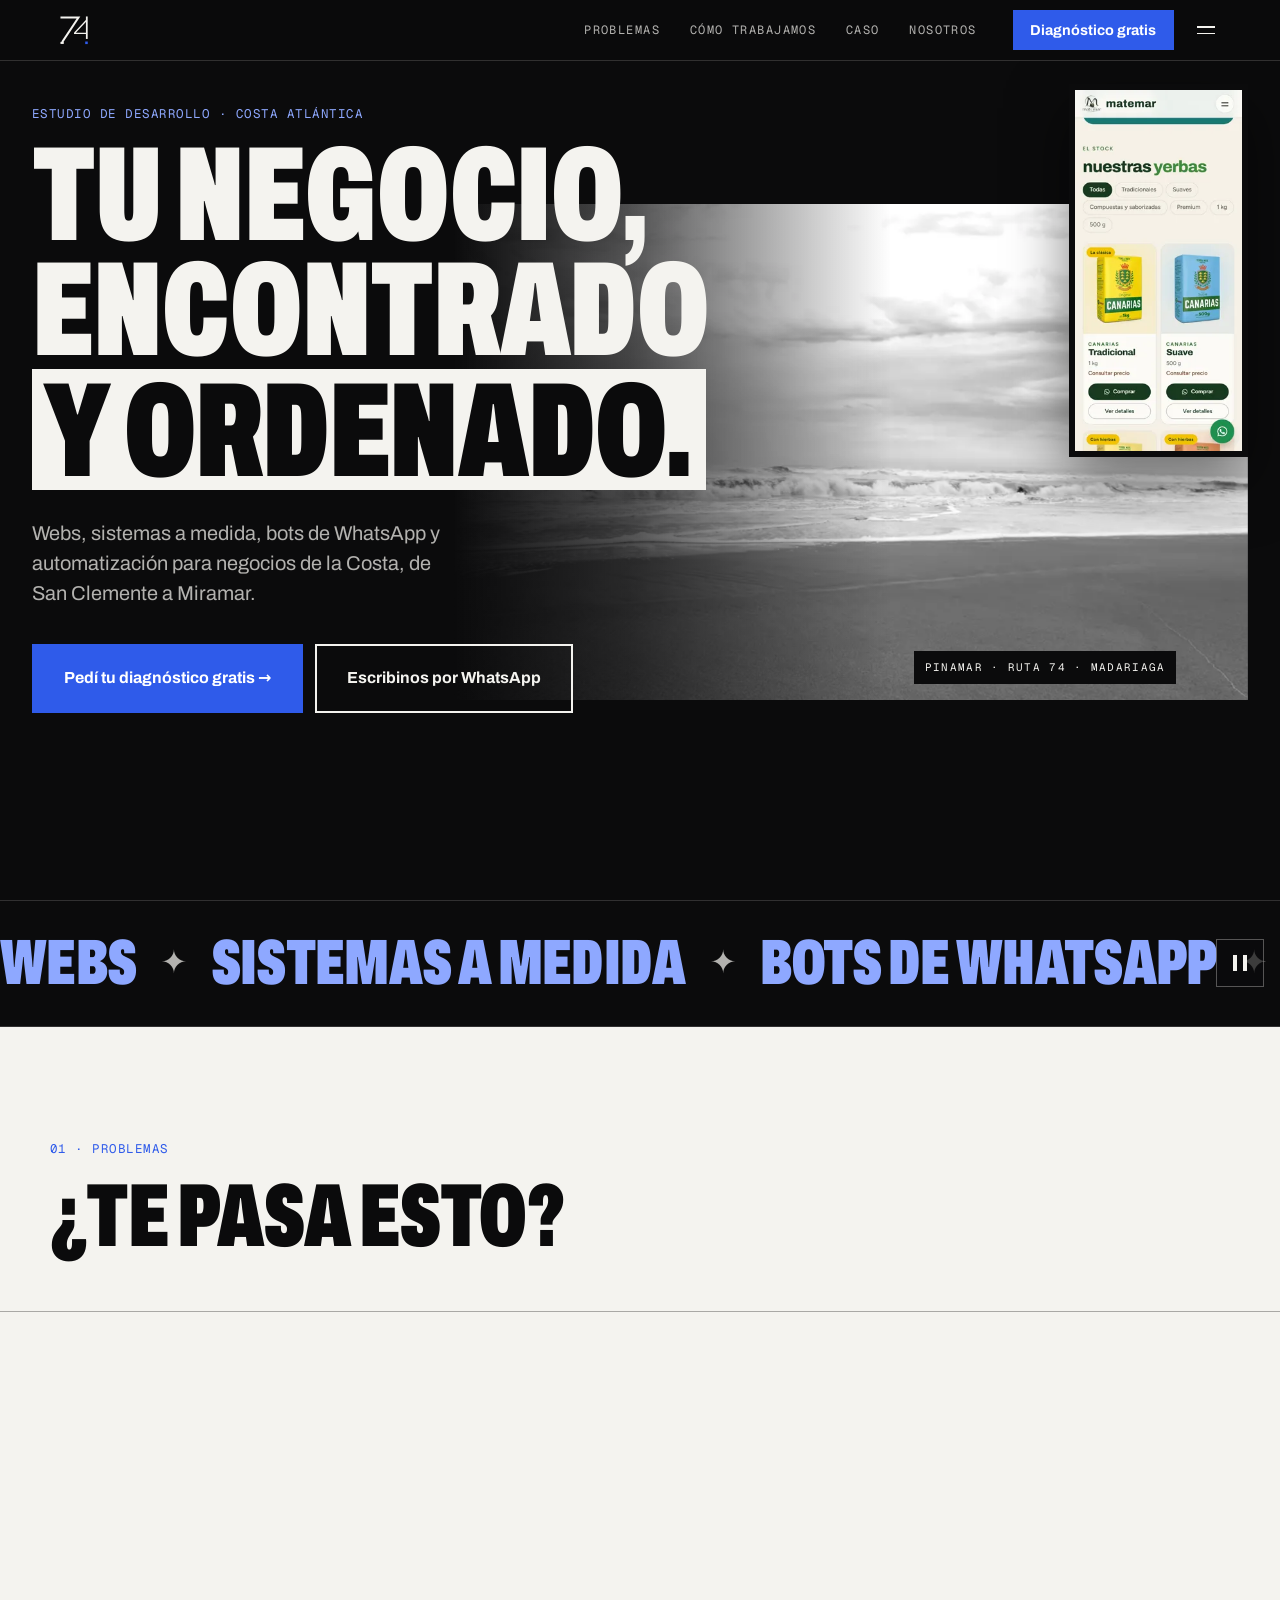
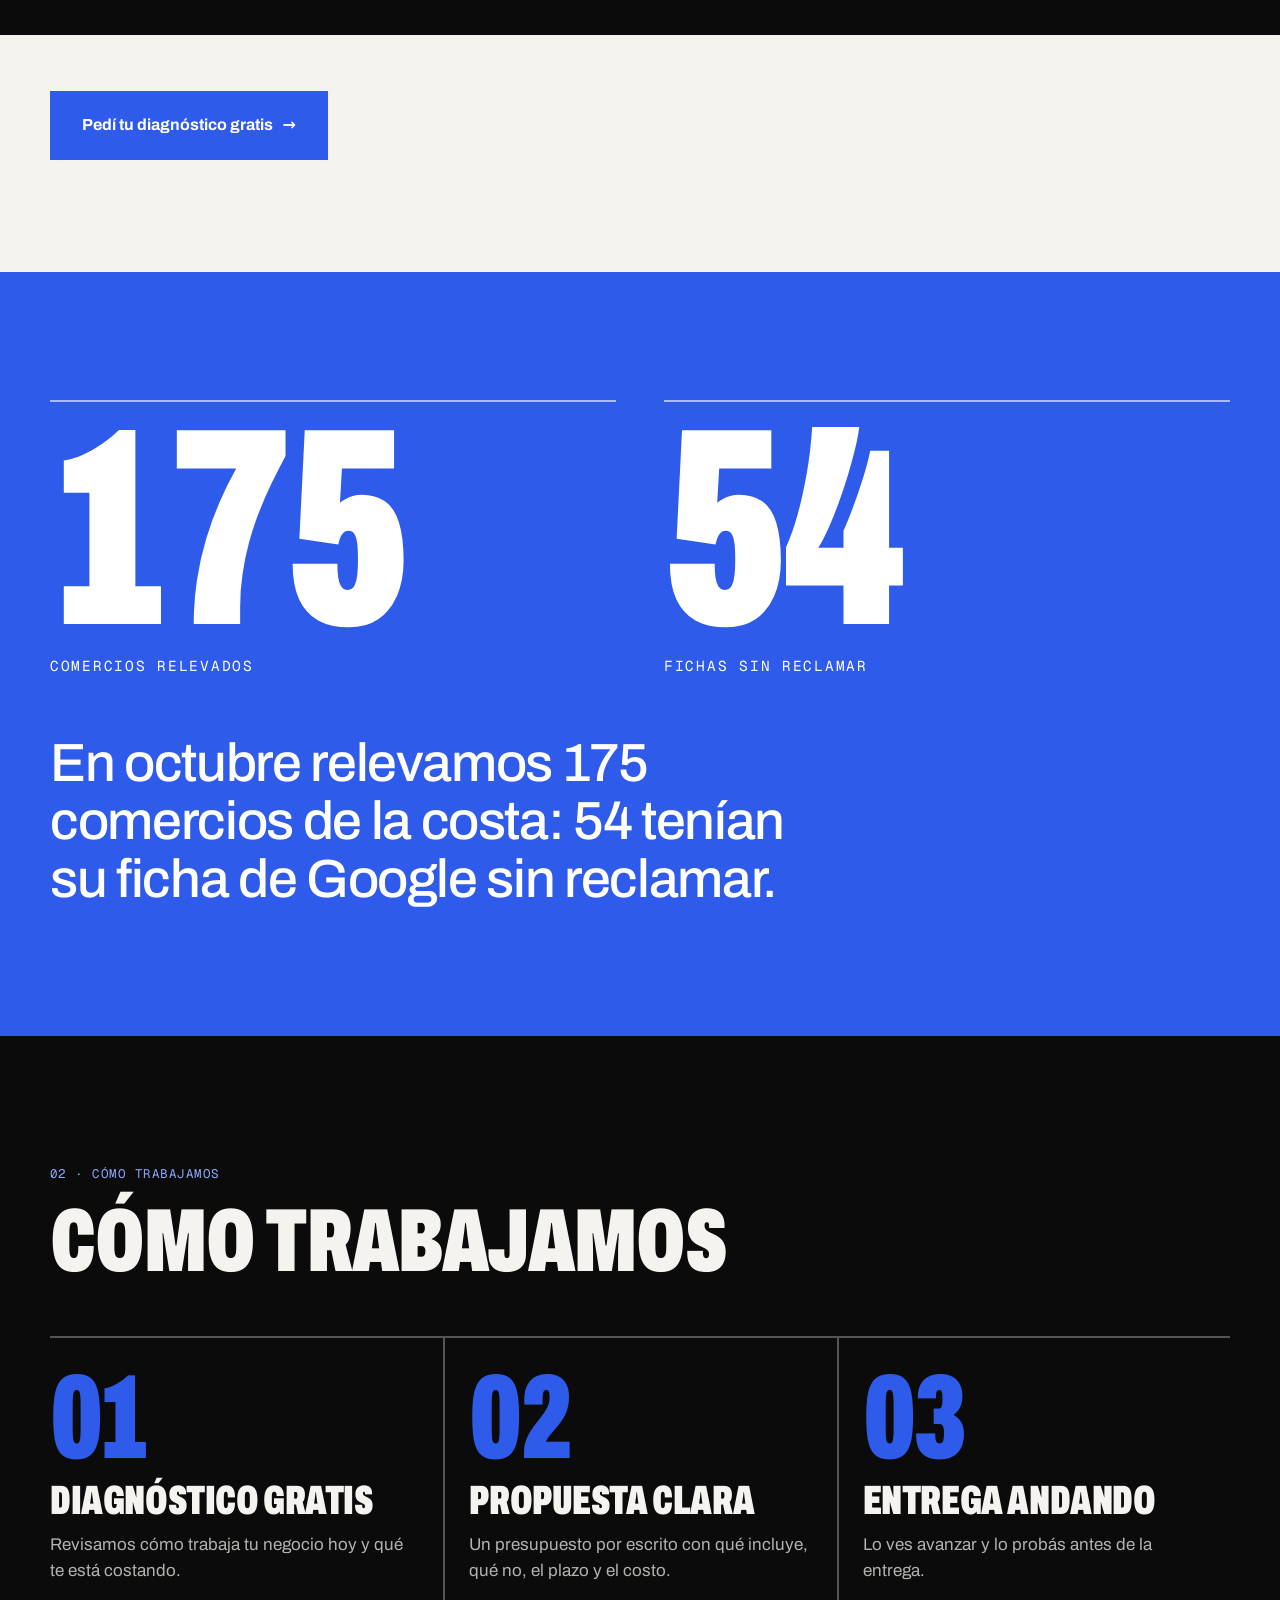
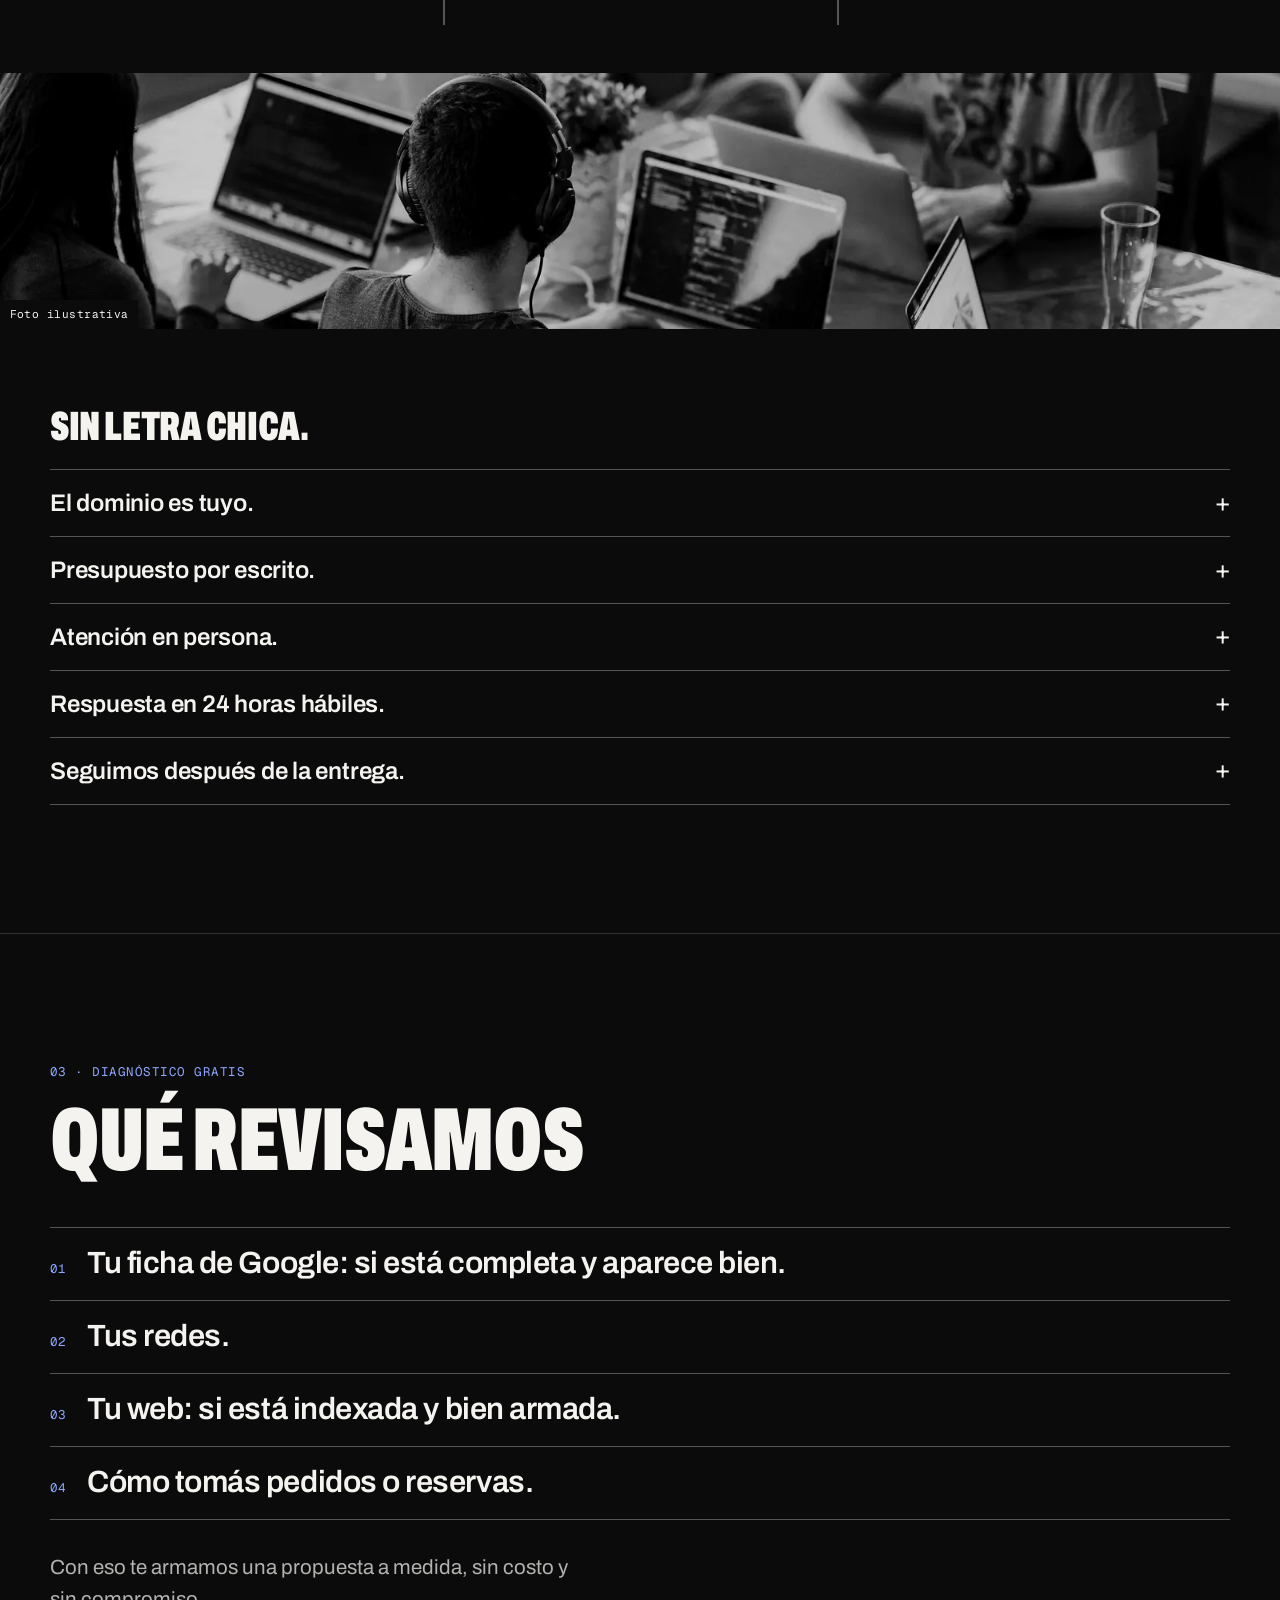
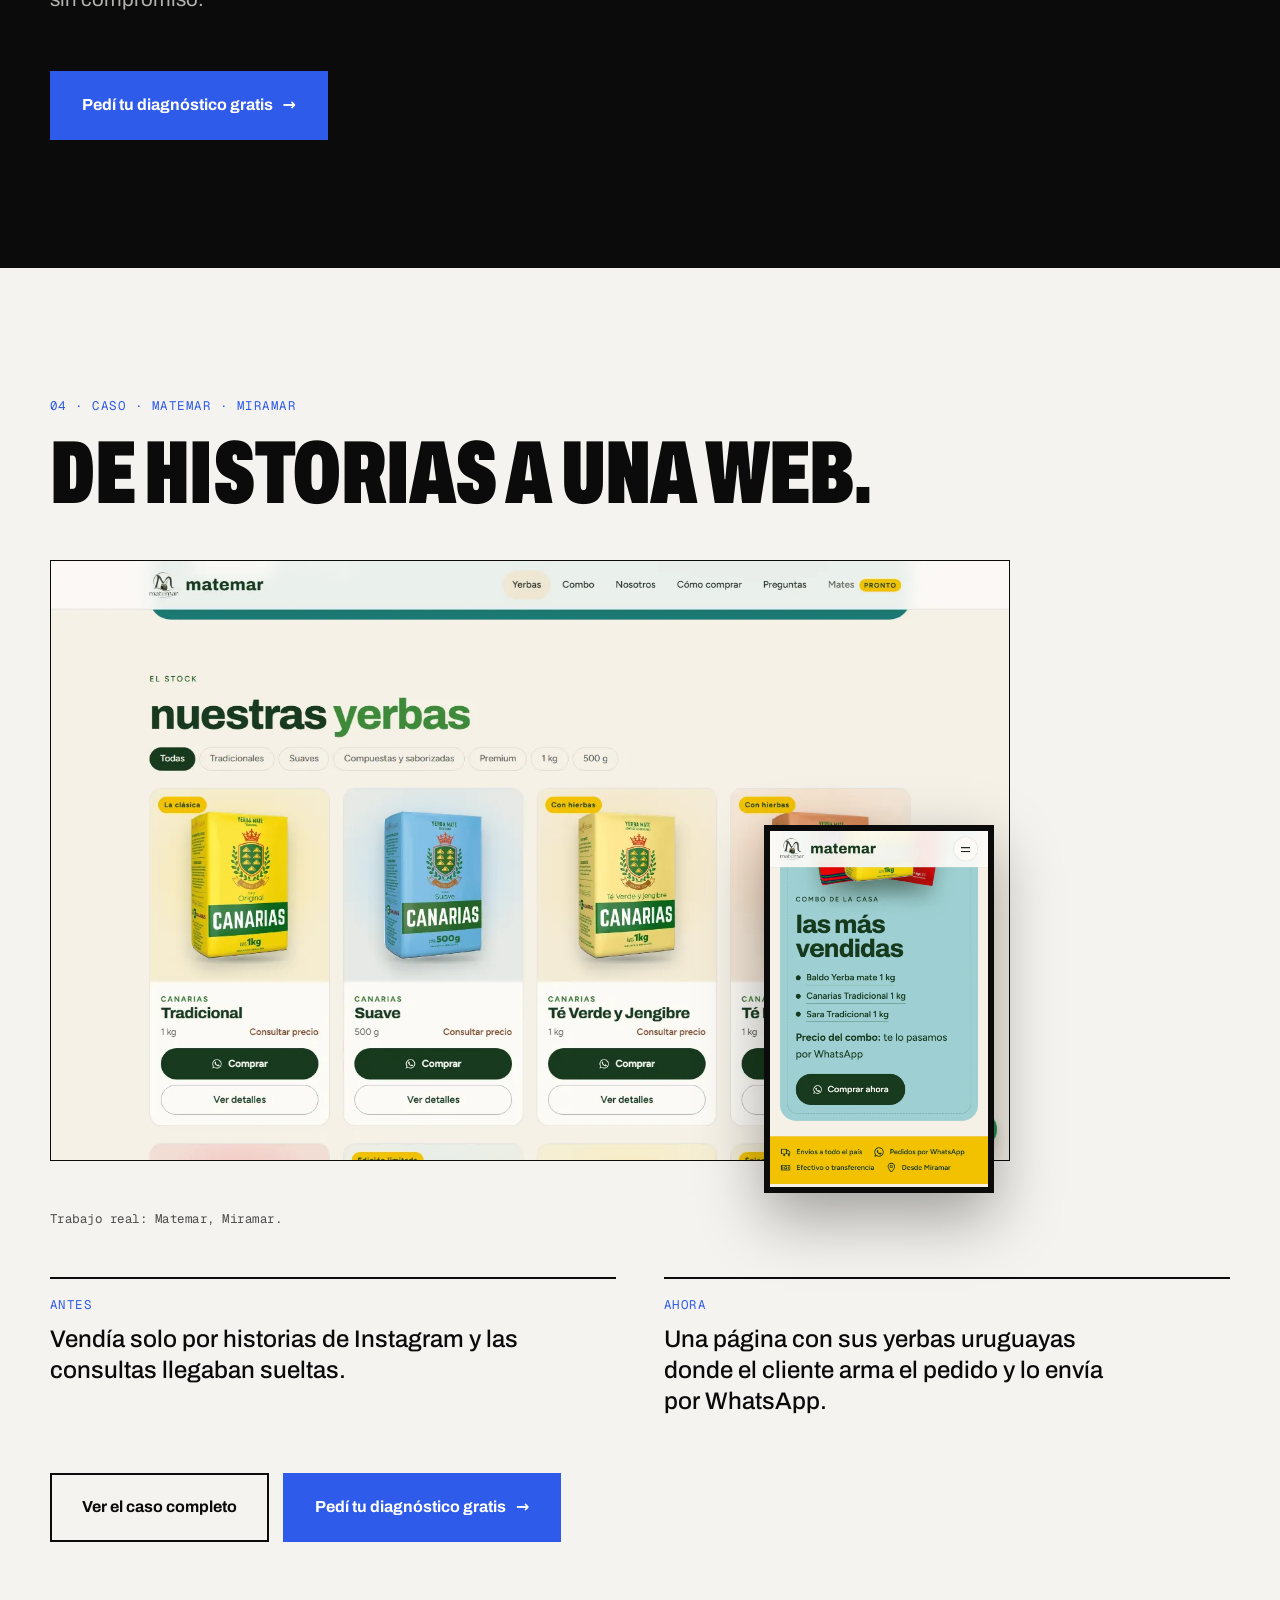
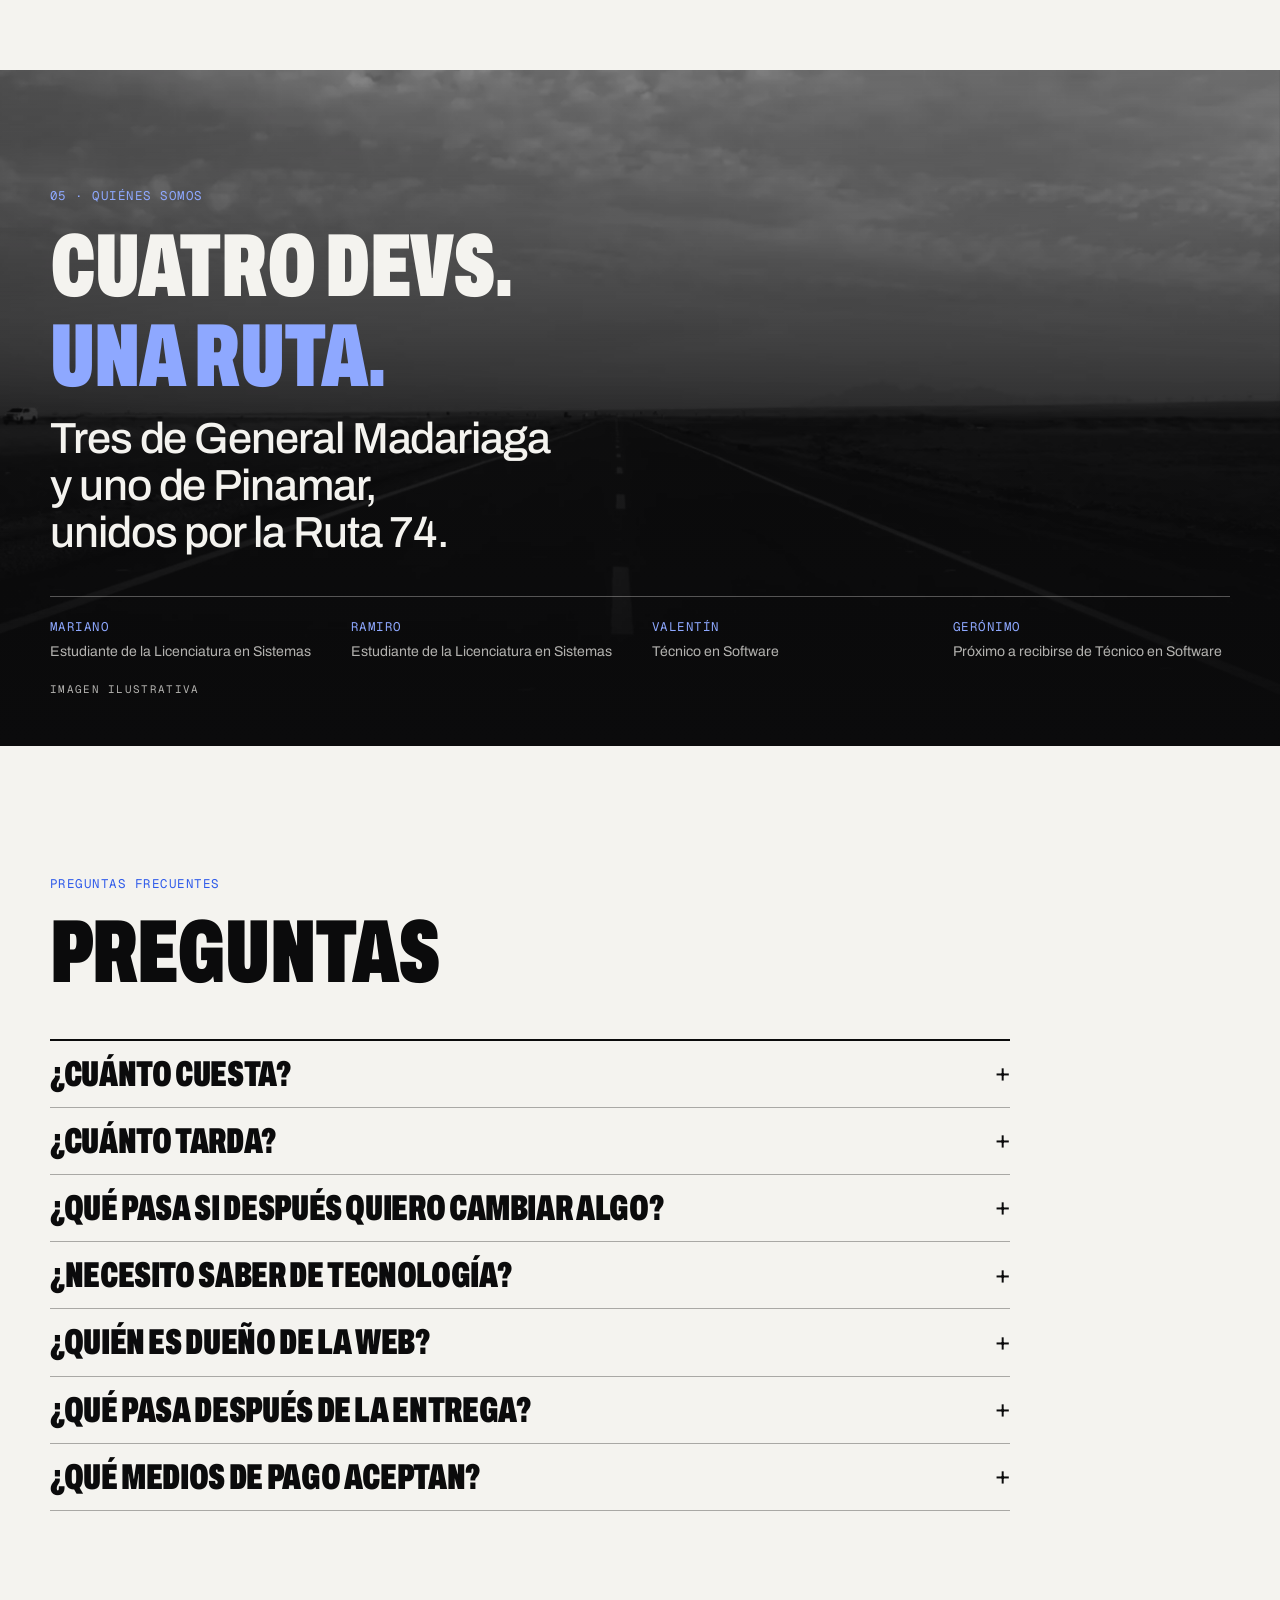
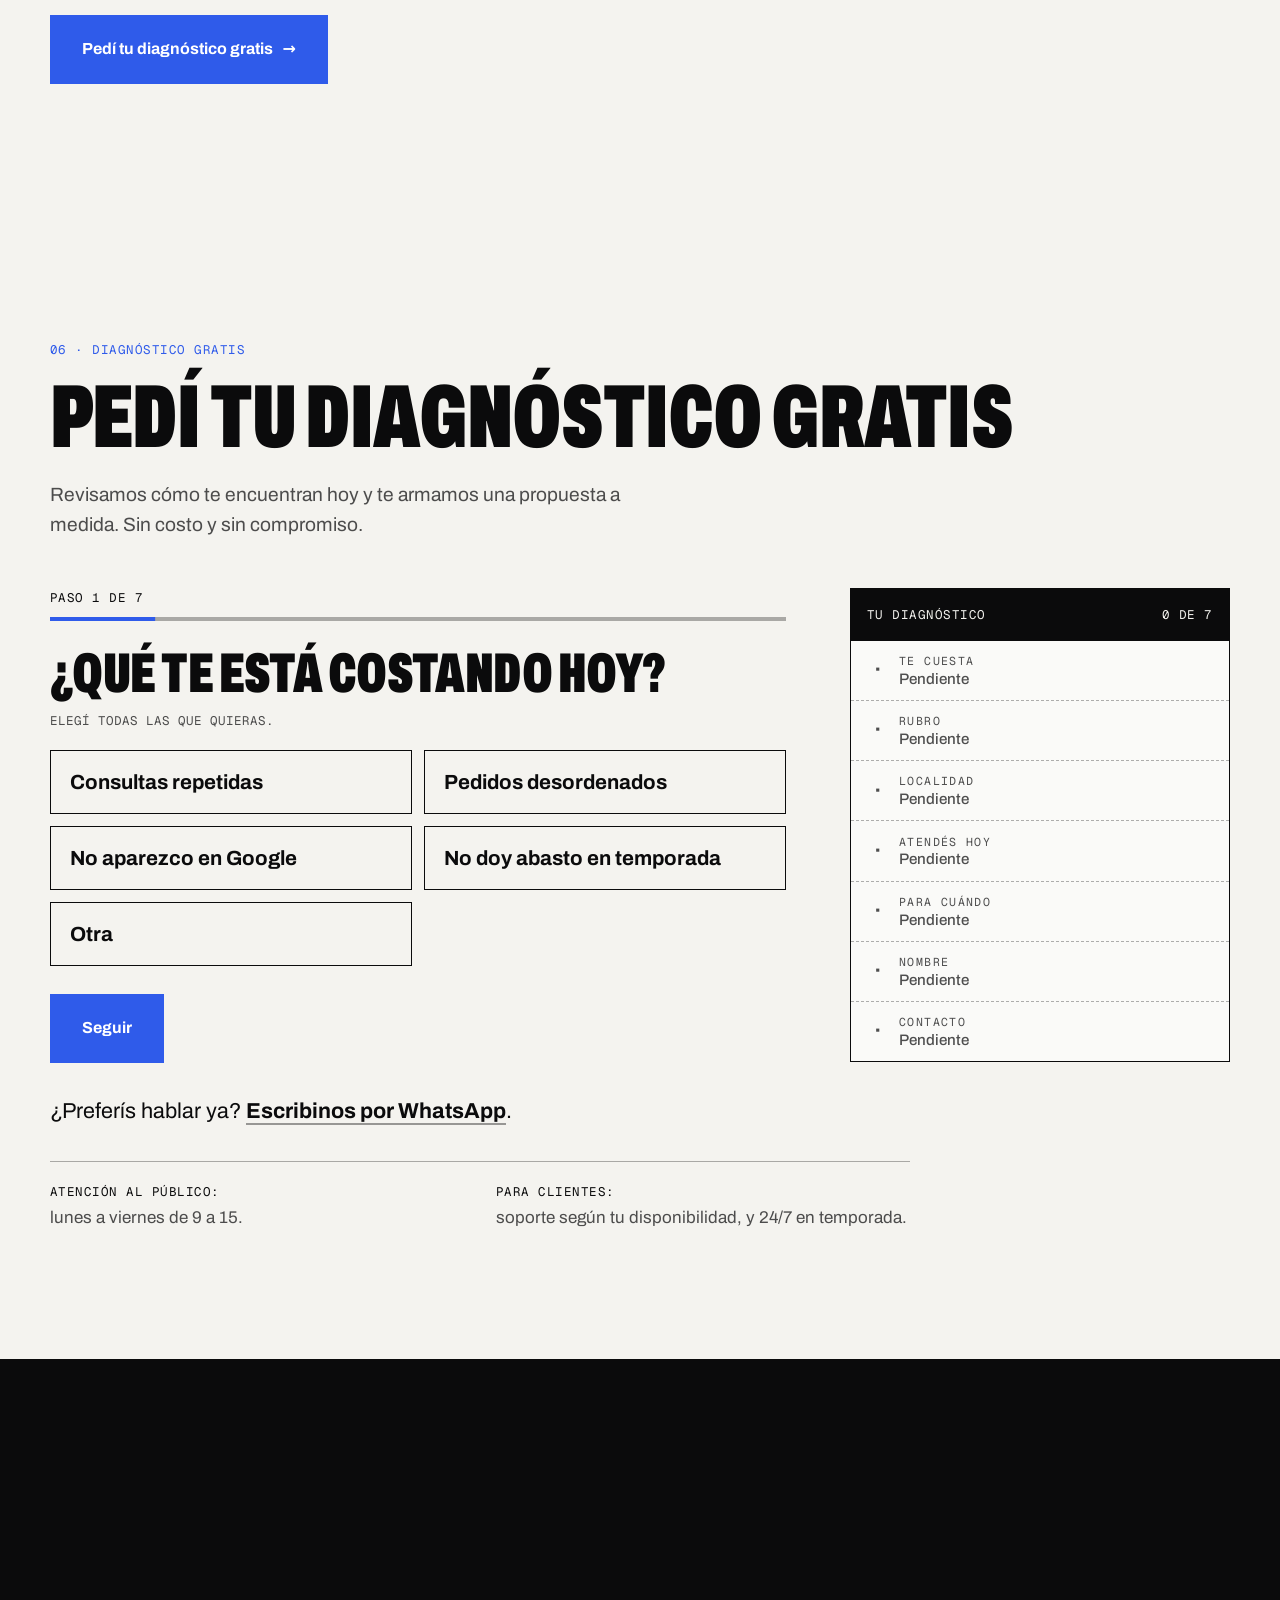
<file: index.html>
<!DOCTYPE html>
<html lang="es">

<head>
  <meta charset="UTF-8" />
  <meta name="viewport" content="width=device-width, initial-scale=1.0" />
  <title>studio74dev — Software y presencia digital para comercios de la costa</title>
  <meta name="description"
    content="Estudio de desarrollo para comercios de Pinamar, Madariaga y toda la Costa Atlántica, de San Clemente a Miramar: página propia con Google Maps y WhatsApp, sistemas a medida, turnos y reservas." />
  <meta name="robots" content="index, follow, max-image-preview:large" />
  <link rel="canonical" href="https://studio74dev.com.ar/" />
  <meta property="og:site_name" content="studio74dev" />
  <meta property="og:title" content="studio74dev — Software y presencia digital para comercios de la costa" />
  <meta property="og:description"
    content="Página propia con Google Maps y contacto por WhatsApp, sistemas a medida, turnos, reservas y automatización. Presupuesto por escrito y sin cargo." />
  <meta property="og:type" content="website" />
  <meta property="og:locale" content="es_AR" />
  <meta property="og:url" content="https://studio74dev.com.ar/" />
  <meta property="og:image" content="https://studio74dev.com.ar/assets/og.png?v=6" />
  <meta property="og:image:width" content="1200" />
  <meta property="og:image:height" content="630" />
  <meta property="og:image:type" content="image/png" />
  <meta property="og:image:alt" content="studio74dev: software y presencia digital para comercios de la costa" />
  <meta name="twitter:card" content="summary_large_image" />
  <meta name="twitter:title" content="studio74dev — Software y presencia digital para comercios de la costa" />
  <meta name="twitter:description"
    content="Página propia con Google Maps y contacto por WhatsApp, sistemas a medida, turnos, reservas y automatización. Presupuesto por escrito y sin cargo." />
  <meta name="twitter:image" content="https://studio74dev.com.ar/assets/og.png?v=6" />
  <meta name="theme-color" content="#0B0B0C" />
  <meta name="author" content="studio74dev" />

  <!-- Datos estructurados: organización, zona de servicio y preguntas frecuentes.
       Si cambian las preguntas de la sección #preguntas, actualizar también el FAQPage (solo con respuestas definitivas). -->
  <script type="application/ld+json">
    {
      "@context": "https://schema.org",
      "@graph": [
        {
          "@type": [
            "Organization",
            "ProfessionalService"
          ],
          "@id": "https://studio74dev.com.ar/#estudio",
          "name": "studio74dev",
          "description": "Estudio de desarrollo de software y presencia digital para comercios de la costa atlántica bonaerense.",
          "url": "https://studio74dev.com.ar/",
          "email": "studio74dev@gmail.com",
          "logo": "https://studio74dev.com.ar/assets/firma/studio74-logo-firma.png",
          "image": "https://studio74dev.com.ar/assets/og.png?v=6",
          "address": {
            "@type": "PostalAddress",
            "addressRegion": "Buenos Aires",
            "addressCountry": "AR"
          },
          "areaServed": [
            {
              "@type": "City",
              "name": "Pinamar",
              "sameAs": "https://es.wikipedia.org/wiki/Pinamar",
              "containedInPlace": {
                "@type": "State",
                "name": "Provincia de Buenos Aires"
              }
            },
            {
              "@type": "City",
              "name": "Villa Gesell",
              "sameAs": "https://es.wikipedia.org/wiki/Villa_Gesell",
              "containedInPlace": {
                "@type": "State",
                "name": "Provincia de Buenos Aires"
              }
            },
            {
              "@type": "City",
              "name": "General Juan Madariaga",
              "sameAs": "https://es.wikipedia.org/wiki/General_Juan_Madariaga",
              "containedInPlace": {
                "@type": "State",
                "name": "Provincia de Buenos Aires"
              }
            },
            {
              "@type": "City",
              "name": "Cariló",
              "containedInPlace": {
                "@type": "State",
                "name": "Provincia de Buenos Aires"
              }
            },
            {
              "@type": "City",
              "name": "Ostende",
              "containedInPlace": {
                "@type": "State",
                "name": "Provincia de Buenos Aires"
              }
            },
            {
              "@type": "City",
              "name": "Valeria del Mar",
              "containedInPlace": {
                "@type": "State",
                "name": "Provincia de Buenos Aires"
              }
            },
            {
              "@type": "City",
              "name": "Mar de las Pampas",
              "containedInPlace": {
                "@type": "State",
                "name": "Provincia de Buenos Aires"
              }
            },
            {
              "@type": "City",
              "name": "Mar del Plata",
              "containedInPlace": {
                "@type": "State",
                "name": "Provincia de Buenos Aires"
              }
            },
            {
              "@type": "City",
              "name": "Miramar",
              "containedInPlace": {
                "@type": "State",
                "name": "Provincia de Buenos Aires"
              }
            },
            {
              "@type": "City",
              "name": "Dolores",
              "containedInPlace": {
                "@type": "State",
                "name": "Provincia de Buenos Aires"
              }
            },
            {
              "@type": "City",
              "name": "San Clemente del Tuyú",
              "containedInPlace": {
                "@type": "State",
                "name": "Provincia de Buenos Aires"
              }
            },
            {
              "@type": "City",
              "name": "Santa Teresita",
              "containedInPlace": {
                "@type": "State",
                "name": "Provincia de Buenos Aires"
              }
            },
            {
              "@type": "City",
              "name": "Mar de Ajó",
              "containedInPlace": {
                "@type": "State",
                "name": "Provincia de Buenos Aires"
              }
            },
            {
              "@type": "City",
              "name": "San Bernardo del Tuyú",
              "containedInPlace": {
                "@type": "State",
                "name": "Provincia de Buenos Aires"
              }
            }
          ],
          "contactPoint": {
            "@type": "ContactPoint",
            "contactType": "customer service",
            "email": "studio74dev@gmail.com",
            "availableLanguage": "es",
            "areaServed": "AR"
          },
          "knowsLanguage": "es-AR",
          "sameAs": [
            "https://www.instagram.com/studio74dev/",
            "https://www.linkedin.com/company/studio74dev/",
            "https://www.facebook.com/studio74dev/"
          ],
          "hasOfferCatalog": {
            "@type": "OfferCatalog",
            "name": "Servicios",
            "itemListElement": [
              {
                "@type": "Offer",
                "itemOffered": {
                  "@type": "Service",
                  "name": "Paquete de entrada",
                  "description": "Página propia del negocio, ficha en Google Maps y contacto directo por WhatsApp.",
                  "areaServed": {
                    "@id": "https://studio74dev.com.ar/#zona"
                  }
                }
              },
              {
                "@type": "Offer",
                "itemOffered": {
                  "@type": "Service",
                  "name": "Sistemas a medida",
                  "description": "Gestión de socios, cobros, stock y reportes con permisos por usuario.",
                  "areaServed": {
                    "@id": "https://studio74dev.com.ar/#zona"
                  }
                }
              },
              {
                "@type": "Offer",
                "itemOffered": {
                  "@type": "Service",
                  "name": "Turnos y reservas",
                  "description": "Agenda online con señas y recordatorios.",
                  "areaServed": {
                    "@id": "https://studio74dev.com.ar/#zona"
                  }
                }
              },
              {
                "@type": "Offer",
                "itemOffered": {
                  "@type": "Service",
                  "name": "Automatización",
                  "description": "Avisos a clientes, reportes periódicos e integración entre sistemas.",
                  "areaServed": {
                    "@id": "https://studio74dev.com.ar/#zona"
                  }
                }
              }
            ]
          }
        },
        {
          "@type": "Place",
          "@id": "https://studio74dev.com.ar/#zona",
          "name": "Pinamar, Villa Gesell, General Juan Madariaga, Cariló, Ostende, Valeria del Mar, Mar de las Pampas, Mar del Plata, Miramar, Dolores, San Clemente del Tuyú, Santa Teresita, Mar de Ajó y San Bernardo del Tuyú",
          "containedInPlace": {
            "@type": "State",
            "name": "Provincia de Buenos Aires"
          }
        },
        {
          "@type": "WebSite",
          "@id": "https://studio74dev.com.ar/#sitio",
          "url": "https://studio74dev.com.ar/",
          "name": "studio74dev",
          "inLanguage": "es-AR",
          "publisher": {
            "@id": "https://studio74dev.com.ar/#estudio"
          }
        },
        {
          "@type": "FAQPage",
          "mainEntity": [
            {
              "@type": "Question",
              "name": "¿Cuánto cuesta?",
              "acceptedAnswer": {
                "@type": "Answer",
                "text": "Depende del alcance. Antes de empezar enviamos un presupuesto por escrito, sin cargo, que detalla qué incluye y qué no."
              }
            },
            {
              "@type": "Question",
              "name": "¿Cuánto tarda?",
              "acceptedAnswer": {
                "@type": "Answer",
                "text": "Una página simple lleva alrededor de una semana desde que se reciben los textos y las fotos. Los sistemas, turnos y reservas dependen del alcance; el plazo se indica en el presupuesto."
              }
            },
            {
              "@type": "Question",
              "name": "¿Quién es dueño de la web?",
              "acceptedAnswer": {
                "@type": "Answer",
                "text": "El cliente. El dominio se registra a su nombre y, si decide no continuar con nosotros, le transferimos el sitio a una cuenta propia."
              }
            },
            {
              "@type": "Question",
              "name": "¿Qué pasa después de la entrega?",
              "acceptedAnswer": {
                "@type": "Answer",
                "text": "El proyecto queda publicado y en funcionamiento. A partir de ahí, el cliente puede contratar el servicio mensual de hosting y mantenimiento, o pedir que lo transfiramos a una cuenta propia."
              }
            },
            {
              "@type": "Question",
              "name": "¿Qué medios de pago aceptan?",
              "acceptedAnswer": {
                "@type": "Answer",
                "text": "Las condiciones y los medios de pago se detallan en cada presupuesto."
              }
            },
            {
              "@type": "Question",
              "name": "¿Qué pasa si después quiero cambiar algo?",
              "acceptedAnswer": {
                "@type": "Answer",
                "text": "Los cambios menores están incluidos en el servicio mensual de hosting y mantenimiento, que se informa por separado en el presupuesto. Los cambios más grandes se cotizan aparte, siempre con presupuesto por escrito antes de empezar."
              }
            },
            {
              "@type": "Question",
              "name": "¿Necesito saber de tecnología?",
              "acceptedAnswer": {
                "@type": "Answer",
                "text": "No. Nosotros nos ocupamos de la parte técnica y te explicamos cómo usar lo que armamos, con palabras simples."
              }
            }
          ]
        }
      ]
    }
  </script>

  <link rel="icon" type="image/svg+xml" href="favicon.svg" />
  <link rel="icon" type="image/x-icon" href="favicon.ico" />
  <link rel="apple-touch-icon" href="assets/favicon-180.png" />

  <!-- Fuentes propias (solo el juego latino), sin pasar por otro dominio.
       La de los títulos se pide primero porque es la que se ve al cargar. -->
  <link rel="preload" href="assets/fonts/archivo-latin.woff2" as="font" type="font/woff2" crossorigin />
  <!-- Imagen LCP del inicio (misma que el <img> de #inicio) -->
  <link rel="preload" as="image" href="assets/img/stock/inicio-mar-1280.webp" imagesrcset="assets/img/stock/inicio-mar-640.webp 640w, assets/img/stock/inicio-mar-960.webp 960w, assets/img/stock/inicio-mar-1280.webp 1280w, assets/img/stock/inicio-mar-1920.webp 1920w" imagesizes="(min-width: 1100px) 1080px, 100vw" fetchpriority="high" />

  <link rel="stylesheet" href="css/styles.css?v=64" />
  <!-- Clases del <head>, antes del primer pintado para que no parpadee.
       "js": hay JavaScript. "mov": además se pueden usar las animaciones (sin reduced-motion).
       "con-carga": la carga inicial (el 74 que vuela al logo), solo si hay JS, no hay
       reduced-motion, es la primera visita de la sesión (o la URL trae ?carga) y no trae ?carga=0.
       Sin estas clases la página se ve completa y quieta. -->
  <script>
    (function () {
      var d = document.documentElement;
      d.classList.add('js');
      try {
        var quieto = window.matchMedia('(prefers-reduced-motion: reduce)').matches;
        if (!quieto) d.classList.add('mov');
        var q = location.search;
        var evitar = /[?&]carga=0(?:&|$)/.test(q);
        var forzar = /[?&]carga(?:=1)?(?:&|$)/.test(q);
        if (!quieto && !evitar && (forzar || !sessionStorage.getItem('s74-carga'))) {
          sessionStorage.setItem('s74-carga', '1');
          d.classList.add('con-carga');
        }
      } catch (e) { }
    })();
  </script>
</head>

<body>

  <!-- Carga inicial: decorativa, solo con html.con-carga (ver el <head>). Se va sola a los 2,5 s. -->
  <div class="carga" id="carga" aria-hidden="true"><p class="carga__palabra cond"><span class="carga__m carga__lado"><span>STUDIO</span></span><span class="carga__m carga__centro"><span><svg class="carga__74" viewBox="0 0 100 100" aria-hidden="true" focusable="false"><g fill="none" stroke="currentColor"><path d="M7.7 10.9H64L13 88" stroke-width="6.2" /><path d="M7.7 90.4H18" stroke-width="6.4" /><path d="M90 7.7V78" stroke-width="5.5" /><path d="M90 19L52 59.5M50 60.5H90" stroke-width="4.2" /></g><rect class="nav__logo-punto" x="85" y="86" width="8" height="8" /></svg></span></span><span class="carga__m carga__lado"><span>DEV</span></span></p></div>

  <a class="saltar" href="#contenido">Saltar al contenido</a>

  <!-- Barra: logo, secciones, "Diagnóstico gratis" y el índice a pantalla completa.
       data-tema cambia según el capítulo que tiene debajo (tinta, papel o azul). -->
  <header class="header" id="header" data-tema="tinta">
    <nav class="nav" aria-label="Navegación principal">
      <a href="#inicio" class="nav__logo" aria-label="studio74dev, inicio">
        <svg class="nav__logo-icon" viewBox="0 0 100 100" aria-hidden="true" focusable="false">
          <g fill="none" stroke="currentColor">
            <path d="M7.7 10.9H64L13 88" stroke-width="6.2" />
            <path d="M7.7 90.4H18" stroke-width="6.4" />
            <path d="M90 7.7V78" stroke-width="5.5" />
            <path d="M90 19L52 59.5M50 60.5H90" stroke-width="4.2" />
          </g>
          <rect class="nav__logo-punto" x="85" y="86" width="8" height="8" />
        </svg>
      </a>

      <ul class="nav__links mono">
        <li><a href="#te-pasa">Problemas</a></li>
        <li><a href="#como-trabajamos">Cómo trabajamos</a></li>
        <li><a href="#casos">Caso</a></li>
        <li><a href="#quienes">Nosotros</a></li>
      </ul>

      <a href="#contacto" class="nav__cta" data-evento="diagnostico-nav">Diagnóstico gratis</a>
      <button class="nav__menu" id="menuBoton" type="button" aria-expanded="false" aria-controls="indice" aria-label="Índice de secciones">
        <span class="nav__menu-texto">Índice</span>
        <span class="nav__menu-icono" aria-hidden="true"><i></i><i></i></span>
      </button>
    </nav>
  </header>

  <!-- Índice a pantalla completa -->
  <div class="indice" id="indice" data-lenis-prevent data-tema="tinta" hidden>
    <ol class="indice__lista">
      <li><a href="#inicio"><span>01</span>Inicio</a></li>
      <li><a href="#servicios"><span>02</span>Servicios</a></li>
      <li><a href="#te-pasa"><span>03</span>¿Te pasa esto?</a></li>
      <li><a href="#numeros"><span>04</span>Números</a></li>
      <li><a href="#como-trabajamos"><span>05</span>Cómo trabajamos</a></li>
      <li><a href="#que-incluye"><span>06</span>Qué revisamos</a></li>
      <li><a href="#casos"><span>07</span>Caso Matemar</a></li>
      <li><a href="#quienes"><span>08</span>Quiénes somos</a></li>
      <li><a href="#preguntas"><span>09</span>Preguntas</a></li>
      <li><a href="#contacto" data-evento="diagnostico-indice"><span>10</span>Diagnóstico gratis</a></li>
      <li><a href="/proyectos/"><span>11</span>Proyectos</a></li>
    </ol>
    <div class="indice__pie">
      <a data-evento="mail-indice" href="mailto:studio74dev@gmail.com" aria-label="Escribir a studio74dev@gmail.com">studio74dev@gmail.com</a>
      <a data-evento="red-instagram-indice" href="https://www.instagram.com/studio74dev/" target="_blank" rel="noopener noreferrer" aria-label="Instagram de studio74dev (se abre en una pestaña nueva)">Instagram</a>
      <a data-evento="red-linkedin-indice" href="https://www.linkedin.com/company/studio74dev/" target="_blank" rel="noopener noreferrer" aria-label="LinkedIn de studio74dev (se abre en una pestaña nueva)">LinkedIn</a>
      <a data-evento="red-facebook-indice" href="https://www.facebook.com/studio74dev/" target="_blank" rel="noopener noreferrer" aria-label="Facebook de studio74dev (se abre en una pestaña nueva)">Facebook</a>
    </div>
  </div>

  <!-- WhatsApp flotante. js/main.js decide cuándo se ve: después de la portada y antes de Contacto. -->
  <a class="wa-flotante" id="waFlotante" href="https://wa.me/5492254424691?text=Hola%20studio74dev%2C%20quiero%20el%20diagn%C3%B3stico%20gratis%20para%20mi%20negocio" data-evento="whatsapp-flotante" target="_blank" rel="noopener noreferrer"
    aria-label="Escribinos por WhatsApp (se abre en una pestaña nueva)">
    <svg viewBox="0 0 24 24" aria-hidden="true" focusable="false">
      <path d="M17.47 14.38c-.3-.15-1.76-.87-2.03-.97-.27-.1-.47-.15-.67.15-.2.3-.77.97-.94 1.16-.17.2-.35.22-.64.08-.3-.15-1.26-.47-2.39-1.48-.88-.79-1.48-1.76-1.65-2.06-.17-.3-.02-.46.13-.6.13-.14.3-.35.45-.52.15-.18.2-.3.3-.5.1-.2.05-.37-.03-.52-.07-.15-.67-1.61-.92-2.2-.24-.58-.49-.5-.67-.51h-.57c-.2 0-.52.07-.79.37-.27.3-1.04 1.02-1.04 2.48s1.07 2.88 1.21 3.07c.15.2 2.1 3.2 5.08 4.49.71.3 1.26.49 1.7.63.71.22 1.36.19 1.87.12.57-.09 1.76-.72 2-1.41.25-.7.25-1.29.18-1.41-.08-.13-.28-.2-.57-.35m-5.42 7.4h-.01a9.87 9.87 0 0 1-5.03-1.38l-.36-.21-3.74.98 1-3.65-.24-.37a9.86 9.86 0 0 1-1.51-5.26c0-5.45 4.44-9.88 9.89-9.88 2.64 0 5.12 1.03 6.99 2.9a9.83 9.83 0 0 1 2.89 6.99c0 5.45-4.44 9.88-9.88 9.88m8.41-18.3A11.82 11.82 0 0 0 12.05 0C5.5 0 .16 5.34.16 11.89c0 2.1.55 4.14 1.59 5.95L.06 24l6.3-1.65a11.88 11.88 0 0 0 5.68 1.45h.01c6.55 0 11.89-5.34 11.89-11.9 0-3.17-1.24-6.16-3.48-8.4" />
    </svg>
    <span class="wa-flotante__texto" aria-hidden="true">WhatsApp</span>
  </a>

  <!-- Barra fija inferior, solo en el celular (< 760 px): acción principal y WhatsApp.
       Oculta sin JavaScript (hidden); js/main.js la muestra entre la portada y Contacto. -->
  <div class="barra-cta" id="barraCta" data-tema="tinta" hidden>
    <a href="#contacto" class="btn btn--accion barra-cta__btn" data-evento="diagnostico-barra">Diagnóstico gratis</a>
    <a class="barra-cta__wa" href="https://wa.me/5492254424691?text=Hola%20studio74dev%2C%20quiero%20el%20diagn%C3%B3stico%20gratis%20para%20mi%20negocio" data-evento="whatsapp-barra" target="_blank" rel="noopener noreferrer"
      aria-label="WhatsApp (se abre en una pestaña nueva)">
      <svg viewBox="0 0 24 24" aria-hidden="true" focusable="false">
        <path d="M17.47 14.38c-.3-.15-1.76-.87-2.03-.97-.27-.1-.47-.15-.67.15-.2.3-.77.97-.94 1.16-.17.2-.35.22-.64.08-.3-.15-1.26-.47-2.39-1.48-.88-.79-1.48-1.76-1.65-2.06-.17-.3-.02-.46.13-.6.13-.14.3-.35.45-.52.15-.18.2-.3.3-.5.1-.2.05-.37-.03-.52-.07-.15-.67-1.61-.92-2.2-.24-.58-.49-.5-.67-.51h-.57c-.2 0-.52.07-.79.37-.27.3-1.04 1.02-1.04 2.48s1.07 2.88 1.21 3.07c.15.2 2.1 3.2 5.08 4.49.71.3 1.26.49 1.7.63.71.22 1.36.19 1.87.12.57-.09 1.76-.72 2-1.41.25-.7.25-1.29.18-1.41-.08-.13-.28-.2-.57-.35m-5.42 7.4h-.01a9.87 9.87 0 0 1-5.03-1.38l-.36-.21-3.74.98 1-3.65-.24-.37a9.86 9.86 0 0 1-1.51-5.26c0-5.45 4.44-9.88 9.89-9.88 2.64 0 5.12 1.03 6.99 2.9a9.83 9.83 0 0 1 2.89 6.99c0 5.45-4.44 9.88-9.88 9.88m8.41-18.3A11.82 11.82 0 0 0 12.05 0C5.5 0 .16 5.34.16 11.89c0 2.1.55 4.14 1.59 5.95L.06 24l6.3-1.65a11.88 11.88 0 0 0 5.68 1.45h.01c6.55 0 11.89-5.34 11.89-11.9 0-3.17-1.24-6.16-3.48-8.4" />
      </svg>
    </a>
  </div>

  <main id="contenido">

    <!-- 00. Portada: estática. El h1 es lo primero que se pinta, por eso no se anima. -->
    <section id="inicio" class="hero capitulo" data-portada data-tema="tinta" aria-labelledby="hero-title">
      <div class="hero__contenido">
        <p class="rotulo mono">Estudio de desarrollo · Costa Atlántica</p>
        <h1 id="hero-title" class="hero__title cond"><span class="linea">Tu negocio,</span> <span class="linea">encontrado</span> <span class="linea"><span class="resalte">y ordenado.</span></span></h1>
        <p class="hero__lead">Webs, sistemas a medida, bots de WhatsApp y automatización para negocios de la Costa, de San Clemente a Miramar.</p>
        <div class="hero__acciones">
          <a href="#contacto" class="btn btn--accion" data-evento="diagnostico-inicio">Pedí tu diagnóstico gratis →</a>
          <a href="https://wa.me/5492254424691?text=Hola%20studio74dev%2C%20quiero%20el%20diagn%C3%B3stico%20gratis%20para%20mi%20negocio" class="btn btn--borde" data-evento="whatsapp-inicio" target="_blank" rel="noopener noreferrer" aria-label="Escribinos por WhatsApp (se abre en una pestaña nueva)">Escribinos por WhatsApp</a>
        </div>
      </div>
      <!-- Medio del inicio: foto de stock en blanco y negro (es la imagen LCP) y, encima, un video corto
           en loop que el JS carga recién después del load (ver main.js, "Video del inicio"). Créditos en
           assets/img/stock/CREDITOS.md. -->
      <figure class="hero__medio" data-sobre-foto>
        <img class="hero__par" src="assets/img/stock/inicio-mar-1280.webp" srcset="assets/img/stock/inicio-mar-640.webp 640w, assets/img/stock/inicio-mar-960.webp 960w, assets/img/stock/inicio-mar-1280.webp 1280w, assets/img/stock/inicio-mar-1920.webp 1920w" sizes="(min-width: 1100px) 1080px, 100vw" width="1920" height="1080" fetchpriority="high" decoding="async" alt="Playa de Pinamar con oleaje, en blanco y negro" />
        <video class="hero__video hero__par" muted loop playsinline preload="none" data-src="assets/video/inicio.mp4" aria-hidden="true" tabindex="-1"></video>
        <!-- [FOTO: reemplazo futuro opcional del inicio · foto propia mejor (Ruta 74, Madariaga o Pinamar) o video corto en loop, mudo y liviano]
             Para cambiarla: reemplazar el src/srcset del img de arriba (ver README, "Cómo cambiar la foto o el video del inicio")
             o el data-src del video por otro mp4 (sin audio, <= 1,5 MB). -->
        <button type="button" class="pausa hero__pausa" aria-pressed="false" aria-label="Pausar el video del inicio" hidden><span aria-hidden="true"></span></button>
        <p class="hero__lugar mono">Pinamar · Ruta 74 · Madariaga</p>
      </figure>
      <figure class="hero__cel">
        <img class="hero__cel-img" src="assets/img/casos/matemar/matemar-catalogo-390.webp" srcset="assets/img/casos/matemar/matemar-catalogo-260.webp 260w, assets/img/casos/matemar/matemar-catalogo-390.webp 780w" sizes="(min-width: 900px) 14vw, 120px" width="780" height="1688" fetchpriority="low" decoding="async" alt="Web de Matemar en el celular, trabajo de studio74dev" />
      </figure>
    </section>

    <!-- 01. Franja de servicios: loop lento con pausa (WCAG 2.2.2). Sin movimiento o sin JS, los 4 ítems quietos. -->
    <section id="servicios" class="servicios capitulo" data-tema="tinta" aria-label="Servicios">
      <div class="franja" id="franja">
        <ul class="franja__pista">
          <li>Webs<span class="franja__sep" aria-hidden="true">✦</span></li>
          <li>Sistemas a medida<span class="franja__sep" aria-hidden="true">✦</span></li>
          <li>Bots de WhatsApp<span class="franja__sep" aria-hidden="true">✦</span></li>
          <li>Automatización<span class="franja__sep" aria-hidden="true">✦</span></li>
          <li class="franja__copia" aria-hidden="true">Webs<span class="franja__sep">✦</span></li>
          <li class="franja__copia" aria-hidden="true">Sistemas a medida<span class="franja__sep">✦</span></li>
          <li class="franja__copia" aria-hidden="true">Bots de WhatsApp<span class="franja__sep">✦</span></li>
          <li class="franja__copia" aria-hidden="true">Automatización<span class="franja__sep">✦</span></li>
        </ul>
      </div>
      <button type="button" class="pausa franja__pausa" aria-pressed="false" aria-label="Pausar la franja" hidden><span aria-hidden="true"></span></button>
    </section>

    <!-- 02. ¿Te pasa esto? Tarjetas apiladas (sticky): cada problema con su solución en una línea -->
    <section id="te-pasa" class="te-pasa capitulo" data-tema="papel" aria-labelledby="te-pasa-title">
      <div class="contenedor">
        <div class="cabeza">
          <p class="rotulo mono" data-revelar>01 · Problemas</p>
          <h2 id="te-pasa-title" class="titulo cond" data-revelar="titulo"><span class="linea"><span style="--i:0">¿Te pasa esto?</span></span></h2>
        </div>
        <ol class="pila">
          <li class="tarjeta" data-tema="papel" style="--i:0">
            <figure class="tarjeta__foto foto">
              <img src="assets/img/stock/mensajes-480.webp" srcset="assets/img/stock/mensajes-480.webp 480w, assets/img/stock/mensajes-960.webp 960w" sizes="(min-width: 900px) 40vw, 90vw" width="480" height="360" loading="lazy" decoding="async" alt="Mano sosteniendo un celular con varias notificaciones en la pantalla de bloqueo">
            </figure>
            <div class="tarjeta__texto">
              <span class="tarjeta__n mono">Problema 01 · Consultas repetidas</span>
              <h3 class="cond">Contesto lo mismo veinte veces por día.</h3>
              <p>Respuestas automáticas por WhatsApp con lo que más te preguntan.</p>
            </div>
          </li>
          <li class="tarjeta" data-tema="tinta" style="--i:1">
            <figure class="tarjeta__foto foto">
              <img src="assets/img/stock/mostrador-480.webp" srcset="assets/img/stock/mostrador-480.webp 480w, assets/img/stock/mostrador-960.webp 960w" sizes="(min-width: 900px) 40vw, 90vw" width="480" height="360" loading="lazy" decoding="async" alt="Mostrador con un posnet, una notebook y un cuaderno de anotaciones">
            </figure>
            <div class="tarjeta__texto">
              <span class="tarjeta__n mono">Problema 02 · Pedidos desordenados</span>
              <h3 class="cond">Los pedidos me llegan desordenados por historias y WhatsApp.</h3>
              <p>Una página con tu catálogo donde el cliente arma el pedido y te llega listo.</p>
            </div>
          </li>
          <li class="tarjeta" data-tema="papel" style="--i:2">
            <figure class="tarjeta__foto foto">
              <img src="assets/img/stock/mapa-480.webp" srcset="assets/img/stock/mapa-480.webp 480w, assets/img/stock/mapa-960.webp 960w" sizes="(min-width: 900px) 40vw, 90vw" width="480" height="360" loading="lazy" decoding="async" alt="Persona en la calle mirando una aplicación de mapa en su celular">
            </figure>
            <div class="tarjeta__texto">
              <span class="tarjeta__n mono">Problema 03 · No aparecés en Google</span>
              <h3 class="cond">En Google no aparezco, o figuran mal mis horarios.</h3>
              <p>Tu ficha de Google ordenada y una página propia.</p>
            </div>
          </li>
          <li class="tarjeta" data-tema="tinta" style="--i:3">
            <figure class="tarjeta__foto foto">
              <img src="assets/img/stock/temporada-480.webp" srcset="assets/img/stock/temporada-480.webp 480w, assets/img/stock/temporada-960.webp 960w" sizes="(min-width: 900px) 40vw, 90vw" width="480" height="360" loading="lazy" decoding="async" alt="Terraza de un restaurante frente al mar, llena de gente en verano">
            </figure>
            <div class="tarjeta__texto">
              <span class="tarjeta__n mono">Problema 04 · Temporada</span>
              <h3 class="cond">En temporada no doy abasto y se me escapan consultas.</h3>
              <p>Un sistema de turnos, reservas o pedidos a tu medida.</p>
            </div>
          </li>
        </ol>
        <div class="cierre">
          <a href="#contacto" class="btn btn--accion" data-evento="diagnostico-te-pasa">Pedí tu diagnóstico gratis <span aria-hidden="true">→</span></a>
        </div>
      </div>
    </section>

    <!-- 03. Números: el único bloque azul. Componente "cifra" reutilizable:
         <span class="cifra__n cond" data-cifra="<entero>" [data-prefijo="…"] [data-sufijo="…"] aria-hidden="true">valor final</span>
         más un <span class="visually-hidden"> con el valor, para lectores de pantalla. js/main.js la cuenta de 0 al valor
         una sola vez al entrar en pantalla (solo con movimiento); sin movimiento o sin JS queda el valor final. -->
    <section id="numeros" class="numeros capitulo" data-tema="azul" aria-labelledby="numeros-title">
      <div class="contenedor">
        <h2 id="numeros-title" class="visually-hidden">Los números del relevamiento</h2>
        <ul class="cifras">
          <li class="cifra">
            <span class="cifra__n cond" data-cifra="175" style="min-width:3ch" aria-hidden="true">175</span>
            <span class="visually-hidden">175</span>
            <span class="cifra__txt mono">comercios relevados</span>
          </li>
          <li class="cifra">
            <span class="cifra__n cond" data-cifra="54" style="min-width:2ch" aria-hidden="true">54</span>
            <span class="visually-hidden">54</span>
            <span class="cifra__txt mono">fichas sin reclamar</span>
          </li>
        </ul>
        <p class="numeros__frase enunciado">En octubre relevamos 175 comercios de la costa: 54 tenían su ficha de Google sin reclamar.</p>
      </div>
    </section>

    <!-- 04. Cómo trabajamos: tres pasos grandes y las garantías (sin letra chica) -->
    <section id="como-trabajamos" class="como capitulo" data-tema="tinta" aria-labelledby="como-title">
      <div class="contenedor">
        <div class="cabeza">
          <p class="rotulo mono" data-revelar>02 · Cómo trabajamos</p>
          <h2 id="como-title" class="titulo cond" data-revelar="titulo"><span class="linea"><span style="--i:0">Cómo trabajamos</span></span></h2>
        </div>
        <ol class="pasos">
          <li class="paso">
            <span class="paso__n cond" data-revelar="numero" aria-hidden="true">01</span>
            <h3 class="cond">Diagnóstico gratis</h3>
            <p>Revisamos cómo trabaja tu negocio hoy y qué te está costando.</p>
          </li>
          <li class="paso">
            <span class="paso__n cond" data-revelar="numero" aria-hidden="true">02</span>
            <h3 class="cond">Propuesta clara</h3>
            <p>Un presupuesto por escrito con qué incluye, qué no, el plazo y el costo.</p>
          </li>
          <li class="paso">
            <span class="paso__n cond" data-revelar="numero" aria-hidden="true">03</span>
            <h3 class="cond">Entrega andando</h3>
            <p>Lo ves avanzar y lo probás antes de la entrega.</p>
          </li>
        </ol>
        <figure class="foto foto--ancha como__foto" data-revelar="imagen">
          <img src="assets/img/stock/como-equipo-960.webp" srcset="assets/img/stock/como-equipo-960.webp 960w, assets/img/stock/como-equipo-1600.webp 1600w" sizes="(min-width: 900px) 100vw, 90vw" width="960" height="540" loading="lazy" decoding="async" alt="Un grupo chico trabajando con laptops alrededor de una mesa de madera">
          <figcaption class="foto__nota">Foto ilustrativa</figcaption>
        </figure>

        <h3 class="subtitulo cond" data-revelar>Sin letra chica.</h3>
        <ul class="compromisos">
          <li class="compromiso">
            <details>
              <summary><span>El dominio es tuyo.</span></summary>
              <p>Se registra a tu nombre desde el primer día y, si decidís no seguir con nosotros, te transferimos el sitio a una cuenta propia.</p>
            </details>
          </li>
          <li class="compromiso">
            <details>
              <summary><span>Presupuesto por escrito.</span></summary>
              <p>Qué incluye, qué no, el plazo y el costo, antes de empezar.</p>
            </details>
          </li>
          <li class="compromiso">
            <details>
              <summary><span>Atención en persona.</span></summary>
              <p>Reuniones presenciales en toda la zona, de San Clemente a Miramar.</p>
            </details>
          </li>
          <li class="compromiso">
            <details>
              <summary><span>Respuesta en 24 horas hábiles.</span></summary>
              <p>Toda consulta recibe respuesta en menos de un día hábil.</p>
            </details>
          </li>
          <li class="compromiso">
            <details>
              <summary><span>Seguimos después de la entrega.</span></summary>
              <p>Hosting, mantenimiento y cambios menores con una cuota mensual.</p>
            </details>
          </li>
        </ul>
      </div>
    </section>

    <!-- 05. Qué incluye el diagnóstico gratis -->
    <section id="que-incluye" class="incluye capitulo" data-tema="tinta" aria-labelledby="incluye-title">
      <div class="contenedor">
        <div class="cabeza">
          <p class="rotulo mono" data-revelar>03 · Diagnóstico gratis</p>
          <h2 id="incluye-title" class="titulo cond" data-revelar="titulo"><span class="linea"><span style="--i:0">Qué revisamos</span></span></h2>
        </div>
        <ul class="revisamos">
          <li><span class="revisamos__n mono">01</span><p>Tu ficha de Google: si está completa y aparece bien.</p></li>
          <li><span class="revisamos__n mono">02</span><p>Tus redes.</p></li>
          <li><span class="revisamos__n mono">03</span><p>Tu web: si está indexada y bien armada.</p></li>
          <li><span class="revisamos__n mono">04</span><p>Cómo tomás pedidos o reservas.</p></li>
        </ul>
        <p class="incluye__cierre">Con eso te armamos una propuesta a medida, sin costo y sin compromiso.</p>
        <div class="cierre">
          <a href="#contacto" class="btn btn--accion" data-evento="diagnostico-que-incluye">Pedí tu diagnóstico gratis <span aria-hidden="true">→</span></a>
        </div>
      </div>
    </section>

    <!-- 06. Caso: Matemar (el único caso) -->
    <section id="casos" class="casos capitulo" data-tema="papel" aria-labelledby="casos-title">
      <div class="contenedor">
        <div class="cabeza">
          <p class="rotulo mono" data-revelar>04 · Caso · Matemar · Miramar</p>
          <h2 id="casos-title" class="titulo cond" data-revelar="titulo"><span class="linea"><span style="--i:0">De historias a una web.</span></span></h2>
        </div>
        <figure class="caso__visual" data-revelar="imagen">
          <div class="caso__marco">
            <img class="caso__nb" src="assets/img/casos/matemar/matemar-catalogo-1440.webp" width="1440" height="900" loading="lazy" decoding="async" alt="Catálogo de yerbas de Matemar en una notebook">
            <img class="caso__cel" src="assets/img/casos/matemar/matemar-whatsapp-390.webp" width="780" height="1688" loading="lazy" decoding="async" alt="Pedido de Matemar listo para enviar por WhatsApp, en el celular">
          </div>
          <figcaption class="resolvemos__nota">Trabajo real: Matemar, Miramar.</figcaption>
        </figure>
        <dl class="antes-ahora" data-revelar>
          <div class="antes-ahora__bloque">
            <dt class="mono">Antes</dt>
            <dd>Vendía solo por historias de Instagram y las consultas llegaban sueltas.</dd>
          </div>
          <div class="antes-ahora__bloque">
            <dt class="mono">Ahora</dt>
            <dd>Una página con sus yerbas uruguayas donde el cliente arma el pedido y lo envía por WhatsApp.</dd>
          </div>
        </dl>
        <div class="cierre cierre--dos">
          <a class="btn btn--borde" href="/proyectos/matemar/">Ver el caso completo</a>
          <a href="#contacto" class="btn btn--accion" data-evento="diagnostico-casos">Pedí tu diagnóstico gratis <span aria-hidden="true">→</span></a>
        </div>
      </div>
    </section>

    <!-- 07. Quiénes somos: video de ruta en blanco y negro (póster = imagen fija). Mismo patrón que el inicio:
         sin autoplay en el HTML; main.js lo arranca al acercarse a la pantalla, solo con movimiento permitido
         y sin ahorro de datos, y lo pausa fuera de pantalla. Dura más de 5 s: botón de pausa (WCAG 2.2.2).
         Con reduced-motion o sin JS queda el póster. Medio de stock (créditos en assets/img/stock/CREDITOS.md). -->
    <section id="quienes" class="quienes capitulo" data-tema="tinta" data-sobre-foto aria-labelledby="quienes-title">
      <div class="quienes__medio" aria-hidden="true">
        <img class="quienes__par hero__par" src="assets/img/stock/quienes-ruta-1712.webp" width="1712" height="720" loading="lazy" decoding="async" alt="" />
        <video class="quienes__video hero__par" muted loop playsinline preload="none" data-src="assets/video/quienes.mp4" tabindex="-1"></video>
      </div>
      <button type="button" class="pausa quienes__pausa" aria-pressed="false" aria-label="Pausar el video de Quiénes somos" hidden><span aria-hidden="true"></span></button>
      <div class="contenedor quienes__contenido">
        <p class="rotulo mono">05 · Quiénes somos</p>
        <h2 id="quienes-title" class="titulo cond" data-revelar="titulo"><span class="linea"><span style="--i:0">Cuatro devs.</span></span> <span class="linea acento"><span style="--i:1">Una ruta.</span></span></h2>
        <p class="quienes__texto enunciado">Tres de General Madariaga y uno de Pinamar, unidos por la Ruta 74.</p>
        <ul class="equipo">
          <li class="persona">
            <p class="persona__nombre mono">Mariano</p>
            <p class="persona__formacion">Estudiante de la Licenciatura en Sistemas</p>
          </li>
          <li class="persona">
            <p class="persona__nombre mono">Ramiro</p>
            <p class="persona__formacion">Estudiante de la Licenciatura en Sistemas</p>
          </li>
          <li class="persona">
            <p class="persona__nombre mono">Valentín</p>
            <p class="persona__formacion">Técnico en Software</p>
          </li>
          <li class="persona">
            <p class="persona__nombre mono">Gerónimo</p>
            <p class="persona__formacion">Próximo a recibirse de Técnico en Software</p>
          </li>
        </ul>
        <p class="quienes__nota mono">Imagen ilustrativa</p>
      </div>
    </section>

    <!-- 08. Preguntas frecuentes. Si cambian, actualizar también el FAQPage del JSON-LD
         (solo las preguntas cuya respuesta ya es definitiva, sin marcas pendientes). -->
    <section id="preguntas" class="preguntas-sec capitulo" data-tema="papel" aria-labelledby="preguntas-title">
      <div class="contenedor preguntas-sec__grilla">
        <div class="cabeza">
          <p class="rotulo mono" data-revelar>Preguntas frecuentes</p>
          <h2 id="preguntas-title" class="titulo cond" data-revelar="titulo"><span class="linea"><span style="--i:0">Preguntas</span></span></h2>
        </div>
        <div class="preguntas" data-revelar>
          <details class="pregunta">
            <summary>¿Cuánto cuesta?</summary>
            <p>Depende del alcance. Antes de empezar enviamos un presupuesto por escrito, sin cargo, que detalla qué
              incluye y qué no.</p>
          </details>
          <details class="pregunta">
            <summary>¿Cuánto tarda?</summary>
            <p>Una página simple lleva alrededor de una semana desde que se reciben los textos y las fotos. Los
              sistemas, turnos y reservas dependen del alcance; el plazo se indica en el presupuesto.</p>
          </details>
          <details class="pregunta">
            <summary>¿Qué pasa si después quiero cambiar algo?</summary>
            <p>Los cambios menores están incluidos en el servicio mensual de hosting y mantenimiento, que se informa por separado en el presupuesto. Los cambios más grandes se cotizan aparte, siempre con presupuesto por escrito antes de empezar.</p>
          </details>
          <details class="pregunta">
            <summary>¿Necesito saber de tecnología?</summary>
            <p>No. Nosotros nos ocupamos de la parte técnica y te explicamos cómo usar lo que armamos, con palabras simples.</p>
          </details>
          <details class="pregunta">
            <summary>¿Quién es dueño de la web?</summary>
            <p>El cliente. El dominio se registra a su nombre y, si decide no continuar con nosotros, le transferimos el
              sitio a una cuenta propia.</p>
          </details>
          <details class="pregunta">
            <summary>¿Qué pasa después de la entrega?</summary>
            <p>El proyecto queda publicado y en funcionamiento. A partir de ahí, el cliente puede contratar el servicio
              mensual de hosting y mantenimiento, o pedir que lo transfiramos a una cuenta propia.</p>
          </details>
          <details class="pregunta">
            <!-- Medios de pago: decisión del equipo (2026-11-26), se detallan en cada presupuesto. -->
            <summary>¿Qué medios de pago aceptan?</summary>
            <p>Las condiciones y los medios de pago se detallan en cada presupuesto.</p>
          </details>
        </div>
        <div class="cierre">
          <a href="#contacto" class="btn btn--accion" data-evento="diagnostico-preguntas">Pedí tu diagnóstico gratis <span aria-hidden="true">→</span></a>
        </div>
      </div>
    </section>

    <!-- 09. Diagnóstico gratis: formulario "pedido que se arma": una pregunta por pantalla -->
    <section id="contacto" class="contacto capitulo" data-tema="papel" aria-labelledby="contacto-title">
      <div class="contenedor">
        <div class="cabeza">
          <p class="rotulo mono" data-revelar>06 · Diagnóstico gratis</p>
          <h2 id="contacto-title" class="titulo cond" data-revelar="titulo"><span class="linea"><span style="--i:0">Pedí tu diagnóstico gratis</span></span></h2>
          <p class="bajada" data-revelar>Revisamos cómo te encuentran hoy y te armamos una propuesta a medida. Sin costo y sin compromiso.</p>
        </div>

        <!-- Formulario "pedido que se arma": una pregunta por pantalla y la tarjeta TU DIAGNÓSTICO que se completa en vivo
             (lo arma js/main.js). Sin JS todo queda visible en una sola página y se envía por mailto. -->
        <form class="form" id="contactForm" action="mailto:studio74dev@gmail.com" method="post" enctype="text/plain" novalidate data-revelar>
          <div class="form__layout">

            <!-- Tarjeta en vivo: oculta sin JS; en celular va arriba y se pliega -->
            <aside class="diag" id="formDiag" aria-label="Tu diagnóstico" hidden>
              <button type="button" class="diag__cab" id="diagToggle" aria-expanded="false" aria-controls="diagCuerpo">
                <span class="diag__titulo mono">Tu diagnóstico</span>
                <span class="diag__cuenta mono" id="diagCuenta">0 de 7</span>
                <svg class="diag__flecha" viewBox="0 0 24 24" aria-hidden="true" focusable="false"><path d="M6 9l6 6 6-6" /></svg>
              </button>
              <div class="diag__cuerpo" id="diagCuerpo">
                <div class="diag__interior">
                  <ol class="diag__lista">
                    <li class="diag__ren" data-fila="costo" data-ir="1"><span class="diag__marca" aria-hidden="true"><i class="diag__p">·</i><i class="diag__c">✓</i></span><span class="diag__k mono">Te cuesta</span><span class="diag__v">Pendiente</span><button type="button" class="diag__editar mono" aria-label="Cambiar: qué te está costando">Editar</button></li>
                    <li class="diag__ren" data-fila="rubro" data-ir="2"><span class="diag__marca" aria-hidden="true"><i class="diag__p">·</i><i class="diag__c">✓</i></span><span class="diag__k mono">Rubro</span><span class="diag__v">Pendiente</span><button type="button" class="diag__editar mono" aria-label="Cambiar: rubro">Editar</button></li>
                    <li class="diag__ren" data-fila="localidad" data-ir="3"><span class="diag__marca" aria-hidden="true"><i class="diag__p">·</i><i class="diag__c">✓</i></span><span class="diag__k mono">Localidad</span><span class="diag__v">Pendiente</span><button type="button" class="diag__editar mono" aria-label="Cambiar: localidad">Editar</button></li>
                    <li class="diag__ren" data-fila="atencion" data-ir="4"><span class="diag__marca" aria-hidden="true"><i class="diag__p">·</i><i class="diag__c">✓</i></span><span class="diag__k mono">Atendés hoy</span><span class="diag__v">Pendiente</span><button type="button" class="diag__editar mono" aria-label="Cambiar: cómo atendés hoy">Editar</button></li>
                    <li class="diag__ren" data-fila="cuando" data-ir="5"><span class="diag__marca" aria-hidden="true"><i class="diag__p">·</i><i class="diag__c">✓</i></span><span class="diag__k mono">Para cuándo</span><span class="diag__v">Pendiente</span><button type="button" class="diag__editar mono" aria-label="Cambiar: para cuándo">Editar</button></li>
                    <li class="diag__ren" data-fila="name" data-ir="6"><span class="diag__marca" aria-hidden="true"><i class="diag__p">·</i><i class="diag__c">✓</i></span><span class="diag__k mono">Nombre</span><span class="diag__v">Pendiente</span><button type="button" class="diag__editar mono" aria-label="Cambiar: nombre">Editar</button></li>
                    <li class="diag__ren" data-fila="contacto" data-ir="6"><span class="diag__marca" aria-hidden="true"><i class="diag__p">·</i><i class="diag__c">✓</i></span><span class="diag__k mono">Contacto</span><span class="diag__v">Pendiente</span><button type="button" class="diag__editar mono" aria-label="Cambiar: contacto">Editar</button></li>
                  </ol>
                </div>
              </div>
              <p class="visually-hidden" id="diagAnuncio" role="status" aria-live="polite"></p>
            </aside>

            <div class="form__main">
              <div class="form__progreso" hidden>
                <p id="formPasoTexto" class="mono" aria-live="polite">Paso 1 de 7</p>
                <span class="form__barra"><i></i></span>
              </div>

              <fieldset class="form__paso" data-paso="1">
                <legend tabindex="-1">¿Qué te está costando hoy?</legend>
                <p class="form__pista mono">Elegí todas las que quieras.</p>
                <div class="opciones">
                  <label class="opcion"><input type="checkbox" name="costo" value="Consultas repetidas" /><span>Consultas repetidas</span></label>
                  <label class="opcion"><input type="checkbox" name="costo" value="Pedidos desordenados" /><span>Pedidos desordenados</span></label>
                  <label class="opcion"><input type="checkbox" name="costo" value="No aparezco en Google" /><span>No aparezco en Google</span></label>
                  <label class="opcion"><input type="checkbox" name="costo" value="No doy abasto en temporada" /><span>No doy abasto en temporada</span></label>
                  <label class="opcion"><input type="checkbox" name="costo" value="Otra" /><span>Otra</span></label>
                </div>
              </fieldset>

              <fieldset class="form__paso" data-paso="2">
                <legend tabindex="-1">¿Cuál es tu rubro?</legend>
                <div class="grupo">
                  <label class="grupo__etiqueta mono" for="rubro">Rubro</label>
                  <input type="text" id="rubro" name="rubro" class="campo" maxlength="80" aria-describedby="rubroAyuda" required />
                  <p class="grupo__ayuda" id="rubroAyuda">Por ejemplo: almacén, peluquería, hospedaje.</p>
                </div>
              </fieldset>

              <fieldset class="form__paso" data-paso="3">
                <legend tabindex="-1">¿En qué localidad estás?</legend>
                <div class="opciones opciones--denso">
                  <label class="opcion"><input type="radio" name="localidad" value="Pinamar" required /><span>Pinamar</span></label>
                  <label class="opcion"><input type="radio" name="localidad" value="Villa Gesell" /><span>Villa Gesell</span></label>
                  <label class="opcion"><input type="radio" name="localidad" value="General Juan Madariaga" /><span>General Juan Madariaga</span></label>
                  <label class="opcion"><input type="radio" name="localidad" value="Cariló" /><span>Cariló</span></label>
                  <label class="opcion"><input type="radio" name="localidad" value="Ostende" /><span>Ostende</span></label>
                  <label class="opcion"><input type="radio" name="localidad" value="Valeria del Mar" /><span>Valeria del Mar</span></label>
                  <label class="opcion"><input type="radio" name="localidad" value="Mar de las Pampas" /><span>Mar de las Pampas</span></label>
                  <label class="opcion"><input type="radio" name="localidad" value="Mar del Plata" /><span>Mar del Plata</span></label>
                  <label class="opcion"><input type="radio" name="localidad" value="Miramar" /><span>Miramar</span></label>
                  <label class="opcion"><input type="radio" name="localidad" value="Dolores" /><span>Dolores</span></label>
                  <label class="opcion"><input type="radio" name="localidad" value="San Clemente del Tuyú" /><span>San Clemente del Tuyú</span></label>
                  <label class="opcion"><input type="radio" name="localidad" value="Santa Teresita" /><span>Santa Teresita</span></label>
                  <label class="opcion"><input type="radio" name="localidad" value="Mar de Ajó" /><span>Mar de Ajó</span></label>
                  <label class="opcion"><input type="radio" name="localidad" value="San Bernardo del Tuyú" /><span>San Bernardo del Tuyú</span></label>
                  <label class="opcion"><input type="radio" name="localidad" value="Otra" /><span>Otra</span></label>
                </div>
              </fieldset>

              <fieldset class="form__paso" data-paso="4">
                <legend tabindex="-1">¿Cómo atendés hoy?</legend>
                <p class="form__pista mono">Opcional. Elegí las que uses.</p>
                <div class="opciones">
                  <label class="opcion"><input type="checkbox" name="atencion" value="Solo en el local" /><span>Solo en el local</span></label>
                  <label class="opcion"><input type="checkbox" name="atencion" value="Instagram" /><span>Instagram</span></label>
                  <label class="opcion"><input type="checkbox" name="atencion" value="WhatsApp" /><span>WhatsApp</span></label>
                  <label class="opcion"><input type="checkbox" name="atencion" value="Ya tengo web" /><span>Ya tengo web</span></label>
                </div>
              </fieldset>

              <fieldset class="form__paso" data-paso="5">
                <legend tabindex="-1">¿Para cuándo lo necesitás?</legend>
                <div class="opciones">
                  <label class="opcion"><input type="radio" name="cuando" value="Antes de la temporada" required /><span>Antes de la temporada</span></label>
                  <label class="opcion"><input type="radio" name="cuando" value="Este mes" /><span>Este mes</span></label>
                  <label class="opcion"><input type="radio" name="cuando" value="Sin apuro" /><span>Sin apuro</span></label>
                </div>
              </fieldset>

              <fieldset class="form__paso" data-paso="6">
                <legend tabindex="-1">¿Cómo te contactamos?</legend>
                <div class="grupo">
                  <label class="grupo__etiqueta mono" for="name">Nombre</label>
                  <input type="text" id="name" name="name" class="campo" autocomplete="name" maxlength="80" required />
                </div>
                <div class="grupo">
                  <label class="grupo__etiqueta mono" for="whatsapp">WhatsApp</label>
                  <input type="tel" id="whatsapp" name="whatsapp" class="campo" inputmode="tel" autocomplete="tel" maxlength="30" aria-describedby="contactoAyuda" />
                </div>
                <div class="grupo">
                  <label class="grupo__etiqueta mono" for="email">Correo electrónico</label>
                  <input type="email" id="email" name="email" class="campo" autocomplete="email" maxlength="120" aria-describedby="contactoAyuda" />
                </div>
                <p class="grupo__ayuda" id="contactoAyuda">Dejanos tu WhatsApp o tu correo: con uno alcanza.</p>
              </fieldset>

              <!-- Pantalla final (solo con JS): la tarjeta completa, con cada renglón editable, y el botón de enviar -->
              <div class="form__paso form__revision" data-paso="7" hidden>
                <h3 class="form__rev-titulo" tabindex="-1">Revisá tu diagnóstico</h3>
                <p class="form__pista mono">Tocá “Editar” en cualquier renglón para cambiarlo.</p>
              </div>

              <div class="form__nav" hidden>
                <button type="button" class="form__volver" id="formVolver">Volver</button>
                <button type="button" class="btn btn--grande" id="formSeguir">Seguir</button>
              </div>

              <!-- Anti-spam: honeypot invisible (los bots suelen completarlo) -->
              <div class="form__hp" aria-hidden="true">
                <label for="company">Empresa (no completar)</label>
                <input type="text" id="company" name="company" tabindex="-1" autocomplete="off" />
                <input type="checkbox" name="botcheck" tabindex="-1" aria-hidden="true" autocomplete="off" />
              </div>

              <div class="form__pie">
                <button type="submit" class="btn btn--accion btn--primary" data-evento="diagnostico-enviar">Pedir mi diagnóstico
                  <svg viewBox="0 0 24 24" aria-hidden="true" focusable="false"><path d="M5 12h14M13 6l6 6-6 6" /></svg></button>
                <p class="confianza">Gratis y sin compromiso. Presupuesto por escrito.</p>
                <p class="form__note" role="status" aria-live="polite">Respondemos en menos de 24 horas hábiles. Tus datos se
                  usan únicamente para responder la consulta.</p>
              </div>
              <!-- Si el envío falla, el visitante elige cómo seguir (lo muestra js/main.js) -->
              <div class="form__alternativas" id="formAlternativas" hidden>
                <p class="form__aviso" id="formAviso" role="alert" tabindex="-1"></p>
                <div class="form__acciones">
                  <button type="button" class="btn btn--borde" id="formReintentar">Reintentar</button>
                  <button type="button" class="btn btn--borde" id="formCopiar">Copiar correo</button>
                  <a class="btn btn--borde" id="formGmail" href="https://mail.google.com/mail/?view=cm&amp;fs=1&amp;to=studio74dev@gmail.com"
                    target="_blank" rel="noopener noreferrer" aria-label="Abrir en Gmail (pestaña nueva)">Abrir en Gmail</a>
                </div>
                <p class="form__directo">Correo del estudio: <span class="form__correo" id="formCorreo">studio74dev@gmail.com</span>
                  · <a id="formPrograma" href="mailto:studio74dev@gmail.com" data-evento="mail-contacto">Usar el programa de correo</a></p>
                <p class="form__copiado" id="formCopiado" role="status" aria-live="polite"></p>
              </div>
              <!-- Estado final: lo muestra js/main.js solo con un envío exitoso (o simulado). El enlace de WhatsApp
                   lleva un resumen de lo elegido (lo arma js/main.js); este href es el respaldo -->
              <div class="form__gracias" id="formGracias" role="status" hidden>
                <h3 class="cond" id="formGraciasTitulo" tabindex="-1">Gracias. Recibimos tu pedido.</h3>
                <p>Te respondemos dentro de las 24 horas hábiles.</p>
                <a class="btn btn--borde" id="formGraciasWa" href="https://wa.me/5492254424691?text=Hola%20studio74dev%2C%20quiero%20el%20diagn%C3%B3stico%20gratis%20para%20mi%20negocio" data-evento="whatsapp-gracias" target="_blank" rel="noopener noreferrer" aria-label="Seguir por WhatsApp (se abre en una pestaña nueva)">Seguir por WhatsApp</a>
              </div>
              <noscript><p class="form__note">Sin JavaScript, el formulario abre tu aplicación de correo. También podés
                  escribirnos directamente a studio74dev@gmail.com.</p></noscript>
            </div>
          </div>
        </form>

        <p class="contacto__wa" data-revelar>¿Preferís hablar ya? <a href="https://wa.me/5492254424691?text=Hola%20studio74dev%2C%20quiero%20el%20diagn%C3%B3stico%20gratis%20para%20mi%20negocio" data-evento="whatsapp-contacto" target="_blank" rel="noopener noreferrer" aria-label="Escribinos por WhatsApp (se abre en una pestaña nueva)">Escribinos por WhatsApp</a>.</p>

        <!-- Franja de contacto (decisión del usuario, ronda 3): horario de atención y soporte para clientes -->
        <ul class="atencion" data-revelar aria-label="Atención y soporte">
          <li><span class="atencion__r mono">Atención al público:</span> lunes a viernes de 9 a 15.</li>
          <li><span class="atencion__r mono">Para clientes:</span> soporte según tu disponibilidad, y 24/7 en temporada.</li>
        </ul>
      </div>
    </section>

  </main>

  <footer class="footer capitulo" id="pie" data-tema="tinta">
    <div class="contenedor">
      <div class="footer__fila">
        <div class="footer__datos">
          <p class="footer__zona">Software y presencia digital para comercios de Pinamar, Madariaga y toda la
            Costa Atlántica, de San Clemente a Miramar.</p>
          <p class="footer__horario">Lunes a viernes de 9 a 15.</p>
          <p class="footer__horario"><a class="footer__mail" href="mailto:studio74dev@gmail.com" data-evento="mail-pie">studio74dev@gmail.com</a></p>
          <p class="footer__servicios">Webs y landing pages · Sistemas a medida · Bots de WhatsApp · Automatización con IA · Soporte y mantenimiento</p>
          <p class="footer__servicios footer__otro">¿Necesitás otra cosa de sistemas? <a href="#contacto" data-evento="diagnostico-pie">Consultanos.</a></p>
        </div>
        <!-- Íconos: Simple Icons 16.38.1 (LinkedIn: 13.21.0, el último que lo trae), CC0 1.0; el sobre del mail es propio
             (ver assets/img/stock/CREDITOS.md, sección Íconos) -->
        <ul class="redes" aria-label="Canales oficiales de studio74dev">
          <li><a class="red" href="https://www.instagram.com/studio74dev/" data-evento="red-instagram-pie" target="_blank" rel="noopener noreferrer" aria-label="Instagram de studio74dev (se abre en una pestaña nueva)"><svg viewBox="0 0 24 24" width="28" height="28" fill="currentColor" aria-hidden="true" focusable="false"><path d="M7.0301.084c-1.2768.0602-2.1487.264-2.911.5634-.7888.3075-1.4575.72-2.1228 1.3877-.6652.6677-1.075 1.3368-1.3802 2.127-.2954.7638-.4956 1.6365-.552 2.914-.0564 1.2775-.0689 1.6882-.0626 4.947.0062 3.2586.0206 3.6671.0825 4.9473.061 1.2765.264 2.1482.5635 2.9107.308.7889.72 1.4573 1.388 2.1228.6679.6655 1.3365 1.0743 2.1285 1.38.7632.295 1.6361.4961 2.9134.552 1.2773.056 1.6884.069 4.9462.0627 3.2578-.0062 3.668-.0207 4.9478-.0814 1.28-.0607 2.147-.2652 2.9098-.5633.7889-.3086 1.4578-.72 2.1228-1.3881.665-.6682 1.0745-1.3378 1.3795-2.1284.2957-.7632.4966-1.636.552-2.9124.056-1.2809.0692-1.6898.063-4.948-.0063-3.2583-.021-3.6668-.0817-4.9465-.0607-1.2797-.264-2.1487-.5633-2.9117-.3084-.7889-.72-1.4568-1.3876-2.1228C21.2982 1.33 20.628.9208 19.8378.6165 19.074.321 18.2017.1197 16.9244.0645 15.6471.0093 15.236-.005 11.977.0014 8.718.0076 8.31.0215 7.0301.0839m.1402 21.6932c-1.17-.0509-1.8053-.2453-2.2287-.408-.5606-.216-.96-.4771-1.3819-.895-.422-.4178-.6811-.8186-.9-1.378-.1644-.4234-.3624-1.058-.4171-2.228-.0595-1.2645-.072-1.6442-.079-4.848-.007-3.2037.0053-3.583.0607-4.848.05-1.169.2456-1.805.408-2.2282.216-.5613.4762-.96.895-1.3816.4188-.4217.8184-.6814 1.3783-.9003.423-.1651 1.0575-.3614 2.227-.4171 1.2655-.06 1.6447-.072 4.848-.079 3.2033-.007 3.5835.005 4.8495.0608 1.169.0508 1.8053.2445 2.228.408.5608.216.96.4754 1.3816.895.4217.4194.6816.8176.9005 1.3787.1653.4217.3617 1.056.4169 2.2263.0602 1.2655.0739 1.645.0796 4.848.0058 3.203-.0055 3.5834-.061 4.848-.051 1.17-.245 1.8055-.408 2.2294-.216.5604-.4763.96-.8954 1.3814-.419.4215-.8181.6811-1.3783.9-.4224.1649-1.0577.3617-2.2262.4174-1.2656.0595-1.6448.072-4.8493.079-3.2045.007-3.5825-.006-4.848-.0608M16.953 5.5864A1.44 1.44 0 1 0 18.39 4.144a1.44 1.44 0 0 0-1.437 1.4424M5.8385 12.012c.0067 3.4032 2.7706 6.1557 6.173 6.1493 3.4026-.0065 6.157-2.7701 6.1506-6.1733-.0065-3.4032-2.771-6.1565-6.174-6.1498-3.403.0067-6.156 2.771-6.1496 6.1738M8 12.0077a4 4 0 1 1 4.008 3.9921A3.9996 3.9996 0 0 1 8 12.0077"/></svg></a></li>
          <li><a class="red" href="https://www.facebook.com/studio74dev/" data-evento="red-facebook-pie" target="_blank" rel="noopener noreferrer" aria-label="Facebook de studio74dev (se abre en una pestaña nueva)"><svg viewBox="0 0 24 24" width="28" height="28" fill="currentColor" aria-hidden="true" focusable="false"><path d="M9.101 23.691v-7.98H6.627v-3.667h2.474v-1.58c0-4.085 1.848-5.978 5.858-5.978.401 0 .955.042 1.468.103a8.68 8.68 0 0 1 1.141.195v3.325a8.623 8.623 0 0 0-.653-.036 26.805 26.805 0 0 0-.733-.009c-.707 0-1.259.096-1.675.309a1.686 1.686 0 0 0-.679.622c-.258.42-.374.995-.374 1.752v1.297h3.919l-.386 2.103-.287 1.564h-3.246v8.245C19.396 23.238 24 18.179 24 12.044c0-6.627-5.373-12-12-12s-12 5.373-12 12c0 5.628 3.874 10.35 9.101 11.647Z"/></svg></a></li>
          <li><a class="red" href="https://www.linkedin.com/company/studio74dev/" data-evento="red-linkedin-pie" target="_blank" rel="noopener noreferrer" aria-label="LinkedIn de studio74dev (se abre en una pestaña nueva)"><svg viewBox="0 0 24 24" width="28" height="28" fill="currentColor" aria-hidden="true" focusable="false"><path d="M20.447 20.452h-3.554v-5.569c0-1.328-.027-3.037-1.852-3.037-1.853 0-2.136 1.445-2.136 2.939v5.667H9.351V9h3.414v1.561h.046c.477-.9 1.637-1.85 3.37-1.85 3.601 0 4.267 2.37 4.267 5.455v6.286zM5.337 7.433c-1.144 0-2.063-.926-2.063-2.065 0-1.138.92-2.063 2.063-2.063 1.14 0 2.064.925 2.064 2.063 0 1.139-.925 2.065-2.064 2.065zm1.782 13.019H3.555V9h3.564v11.452zM22.225 0H1.771C.792 0 0 .774 0 1.729v20.542C0 23.227.792 24 1.771 24h20.451C23.2 24 24 23.227 24 22.271V1.729C24 .774 23.2 0 22.222 0h.003z"/></svg></a></li>
          <li><a class="red" href="mailto:studio74dev@gmail.com" data-evento="mail-pie-icono" aria-label="Escribir a studio74dev@gmail.com"><svg viewBox="0 0 24 24" width="28" height="28" fill="none" stroke="currentColor" stroke-width="1.8" stroke-linejoin="round" stroke-linecap="round" aria-hidden="true" focusable="false"><path d="M3 5.5h18v13H3zM3.5 6.5 12 13l8.5-6.5"/></svg></a></li>
          <li><a class="red" href="https://wa.me/5492254424691?text=Hola%20studio74dev%2C%20quiero%20el%20diagn%C3%B3stico%20gratis%20para%20mi%20negocio" data-evento="whatsapp-pie" target="_blank" rel="noopener noreferrer" aria-label="WhatsApp de studio74dev (se abre en una pestaña nueva)"><svg viewBox="0 0 24 24" width="28" height="28" fill="currentColor" aria-hidden="true" focusable="false"><path d="M17.472 14.382c-.297-.149-1.758-.867-2.03-.967-.273-.099-.471-.148-.67.15-.197.297-.767.966-.94 1.164-.173.199-.347.223-.644.075-.297-.15-1.255-.463-2.39-1.475-.883-.788-1.48-1.761-1.653-2.059-.173-.297-.018-.458.13-.606.134-.133.298-.347.446-.52.149-.174.198-.298.298-.497.099-.198.05-.371-.025-.52-.075-.149-.669-1.612-.916-2.207-.242-.579-.487-.5-.669-.51-.173-.008-.371-.01-.57-.01-.198 0-.52.074-.792.372-.272.297-1.04 1.016-1.04 2.479 0 1.462 1.065 2.875 1.213 3.074.149.198 2.096 3.2 5.077 4.487.709.306 1.262.489 1.694.625.712.227 1.36.195 1.871.118.571-.085 1.758-.719 2.006-1.413.248-.694.248-1.289.173-1.413-.074-.124-.272-.198-.57-.347m-5.421 7.403h-.004a9.87 9.87 0 01-5.031-1.378l-.361-.214-3.741.982.998-3.648-.235-.374a9.86 9.86 0 01-1.51-5.26c.001-5.45 4.436-9.884 9.888-9.884 2.64 0 5.122 1.03 6.988 2.898a9.825 9.825 0 012.893 6.994c-.003 5.45-4.437 9.884-9.885 9.884m8.413-18.297A11.815 11.815 0 0012.05 0C5.495 0 .16 5.335.157 11.892c0 2.096.547 4.142 1.588 5.945L.057 24l6.305-1.654a11.882 11.882 0 005.683 1.448h.005c6.554 0 11.89-5.335 11.893-11.893a11.821 11.821 0 00-3.48-8.413Z"/></svg></a></li>
        </ul>
      </div>
      <p class="footer__copy">©<span id="year">2026</span> studio74dev</p>
      <p class="footer__proy"><a href="/proyectos/">Proyectos</a></p>
    </div>
    <p class="footer__marca" aria-hidden="true"><span>studio<b>74</b>dev</span></p>
  </footer>

  <!-- Lenis 1.3.29 (MIT, darkroom.engineering): scroll suave con la rueda; local, ver assets/vendor/LICENSE-lenis.txt -->
  <script src="assets/vendor/lenis.min.js?v=1" defer></script>
  <script src="js/main.js?v=64" defer></script>
  <script>
    document.getElementById('year').textContent = new Date().getFullYear();
  </script>
</body>

</html>
</file>
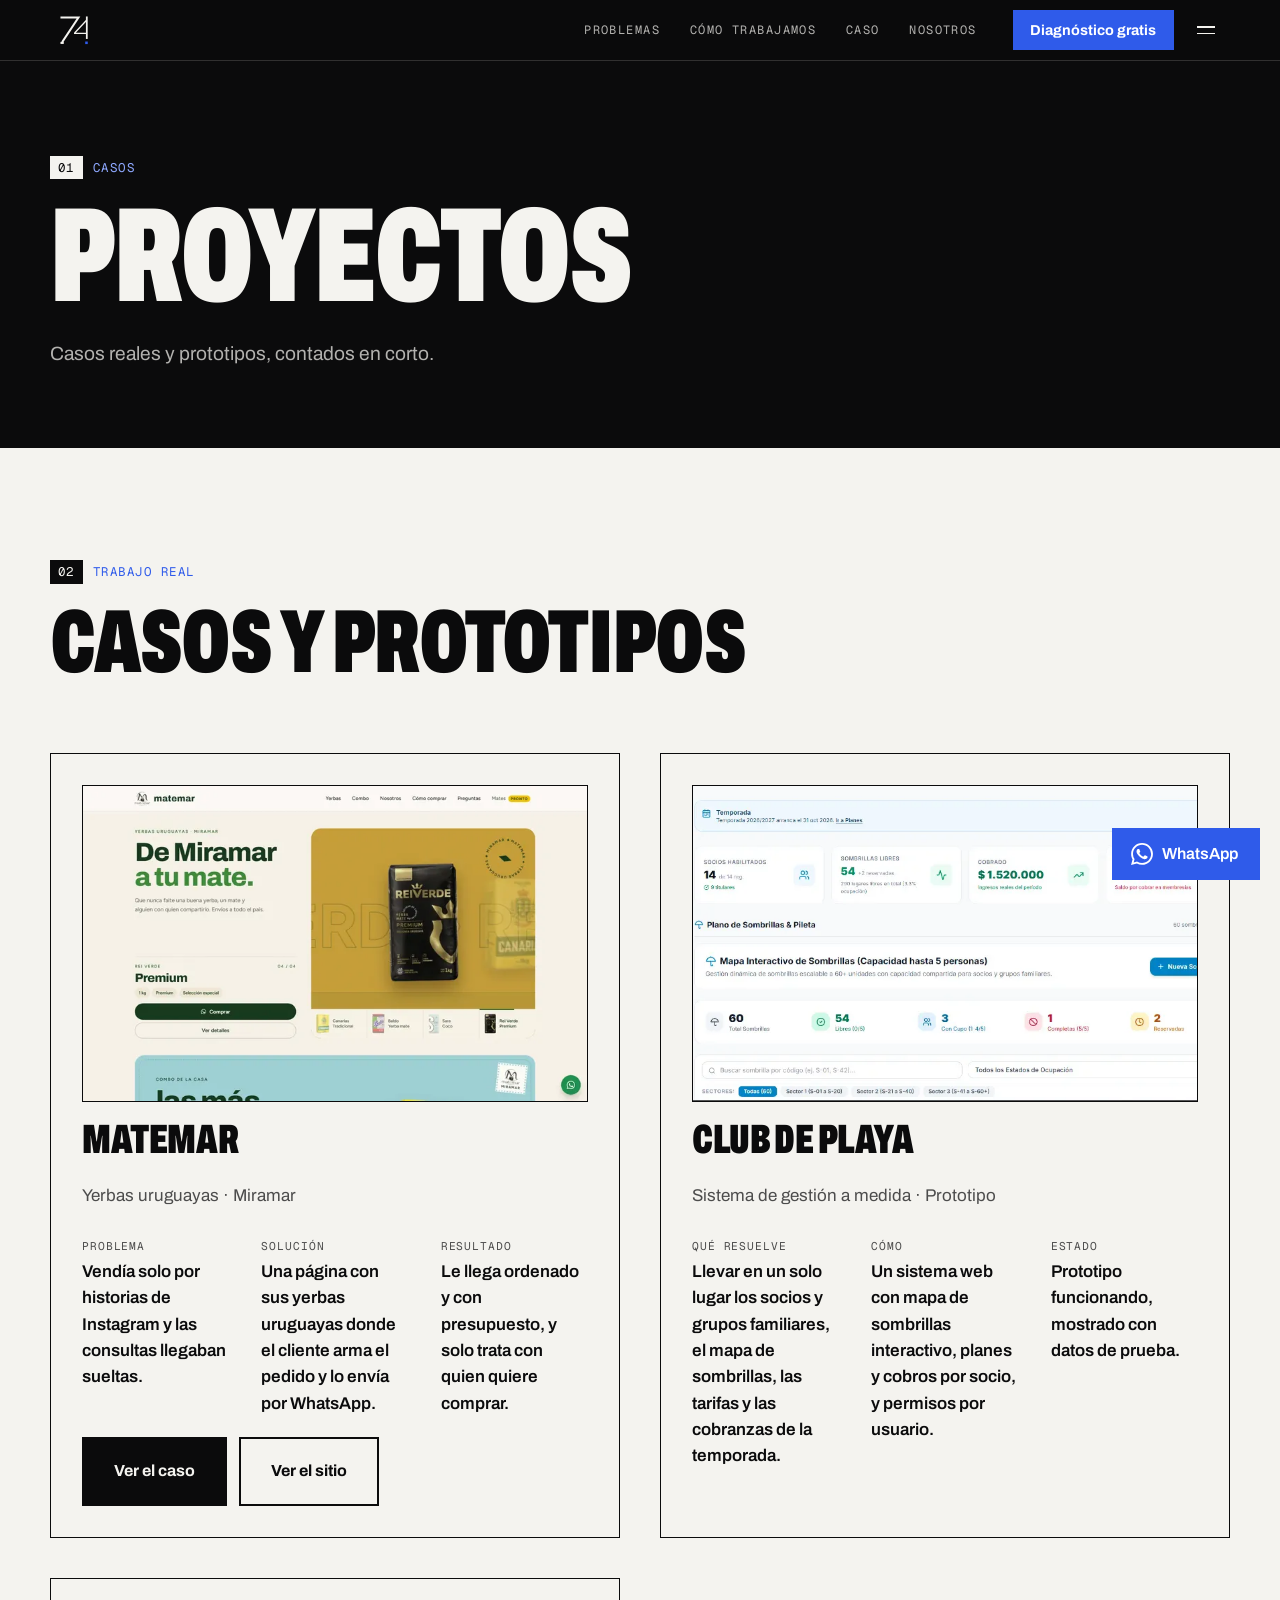
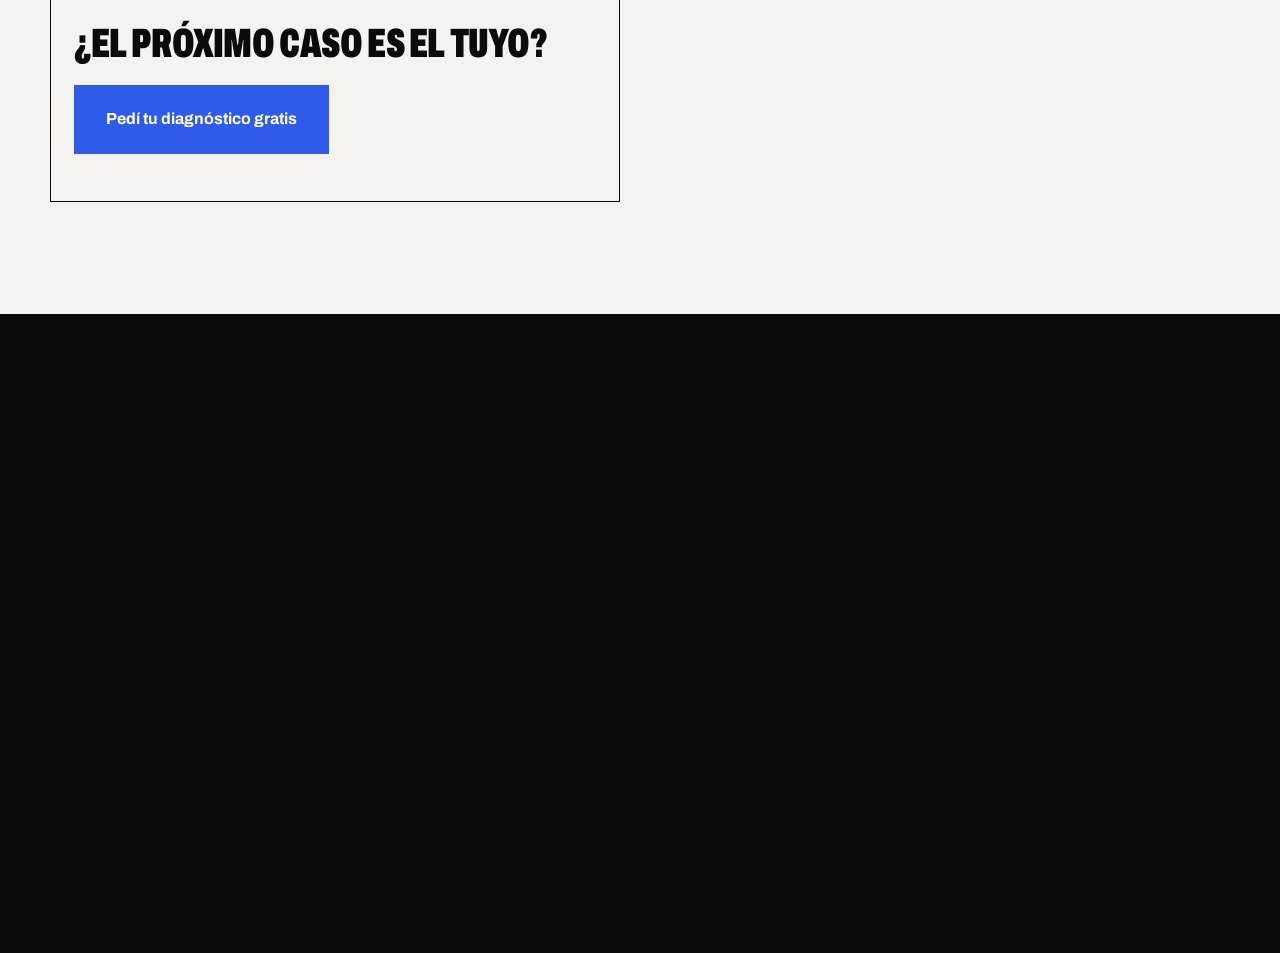
<file: proyectos/index.html>
<!DOCTYPE html>
<html lang="es">

<head>
  <meta charset="UTF-8" />
  <meta name="viewport" content="width=device-width, initial-scale=1.0" />
  <title>Proyectos · studio74dev</title>
  <meta name="description" content="Casos reales y prototipos de studio74dev en la Costa Atlántica: qué resuelve cada uno, cómo y en qué estado está." />
  <meta name="robots" content="index, follow, max-image-preview:large" />
  <link rel="canonical" href="https://studio74dev.com.ar/proyectos/" />
  <meta property="og:site_name" content="studio74dev" />
  <meta property="og:title" content="Proyectos · studio74dev" />
  <meta property="og:description" content="Casos reales y prototipos de studio74dev en la Costa Atlántica: qué resuelve cada uno, cómo y en qué estado está." />
  <meta property="og:type" content="website" />
  <meta property="og:locale" content="es_AR" />
  <meta property="og:url" content="https://studio74dev.com.ar/proyectos/" />
  <meta property="og:image" content="https://studio74dev.com.ar/assets/og.png?v=6" />
  <meta property="og:image:width" content="1200" />
  <meta property="og:image:height" content="630" />
  <meta property="og:image:type" content="image/png" />
  <meta property="og:image:alt" content="studio74dev: software y presencia digital para comercios de la costa" />
  <meta name="twitter:card" content="summary_large_image" />
  <meta name="twitter:title" content="Proyectos · studio74dev" />
  <meta name="twitter:description" content="Casos reales y prototipos de studio74dev en la Costa Atlántica: qué resuelve cada uno, cómo y en qué estado está." />
  <meta name="twitter:image" content="https://studio74dev.com.ar/assets/og.png?v=6" />
  <meta name="theme-color" content="#0B0B0C" />
  <meta name="author" content="studio74dev" />

  <link rel="icon" type="image/svg+xml" href="/favicon.svg" />
  <link rel="icon" type="image/x-icon" href="/favicon.ico" />
  <link rel="apple-touch-icon" href="/assets/favicon-180.png" />

  <!-- Fuentes propias, sin pasar por otro dominio. Rutas desde la raíz: valen igual en /proyectos/ y /proyectos/matemar/ -->
  <!-- Imagen de primera pantalla: se pide antes que las fuentes -->
  <link rel="preload" as="image" href="/assets/img/casos/matemar/matemar-inicio-720.webp" imagesrcset="/assets/img/casos/matemar/matemar-inicio-720.webp 720w, /assets/img/casos/matemar/matemar-inicio-1440.webp 1440w" imagesizes="(min-width: 760px) 600px, calc(100vw - 56px)" fetchpriority="high" />
  <link rel="preload" href="/assets/fonts/archivo-latin.woff2" as="font" type="font/woff2" crossorigin />

  <link rel="stylesheet" href="/css/styles.css?v=64" />
  <!-- Clases del <head>, antes del primer pintado para que no parpadee.
       "js": hay JavaScript. "mov": además se pueden usar las animaciones (sin reduced-motion).
       Sin estas clases la página se ve completa y quieta. -->
  <script>
    (function () {
      var d = document.documentElement;
      d.classList.add('js');
      try {
        var quieto = window.matchMedia('(prefers-reduced-motion: reduce)').matches;
        if (!quieto) d.classList.add('mov');
      } catch (e) { }
    })();
  </script>
</head>

<body>

  <a class="saltar" href="#contenido">Saltar al contenido</a>

  <!-- Barra: logo, secciones, "Diagnóstico gratis" y el índice a pantalla completa.
       data-tema cambia según el capítulo que tiene debajo (tinta, papel o azul). -->
  <header class="header" id="header" data-tema="tinta">
    <nav class="nav" aria-label="Navegación principal">
      <a href="/" class="nav__logo" aria-label="studio74dev, inicio">
        <svg class="nav__logo-icon" viewBox="0 0 100 100" aria-hidden="true" focusable="false">
          <g fill="none" stroke="currentColor">
            <path d="M7.7 10.9H64L13 88" stroke-width="6.2" />
            <path d="M7.7 90.4H18" stroke-width="6.4" />
            <path d="M90 7.7V78" stroke-width="5.5" />
            <path d="M90 19L52 59.5M50 60.5H90" stroke-width="4.2" />
          </g>
          <rect class="nav__logo-punto" x="85" y="86" width="8" height="8" />
        </svg>
      </a>

      <ul class="nav__links mono">
        <li><a href="/#te-pasa">Problemas</a></li>
        <li><a href="/#como-trabajamos">Cómo trabajamos</a></li>
        <li><a href="/#casos">Caso</a></li>
        <li><a href="/#quienes">Nosotros</a></li>
      </ul>

      <a href="/#contacto" class="nav__cta" data-evento="diagnostico-nav">Diagnóstico gratis</a>
      <button class="nav__menu" id="menuBoton" type="button" aria-expanded="false" aria-controls="indice" aria-label="Índice de secciones">
        <span class="nav__menu-texto">Índice</span>
        <span class="nav__menu-icono" aria-hidden="true"><i></i><i></i></span>
      </button>
    </nav>
  </header>

  <!-- Índice a pantalla completa -->
  <div class="indice" id="indice" data-lenis-prevent data-tema="tinta" hidden>
    <ol class="indice__lista">
      <li><a href="/#inicio"><span>01</span>Inicio</a></li>
      <li><a href="/#servicios"><span>02</span>Servicios</a></li>
      <li><a href="/#te-pasa"><span>03</span>¿Te pasa esto?</a></li>
      <li><a href="/#numeros"><span>04</span>Números</a></li>
      <li><a href="/#como-trabajamos"><span>05</span>Cómo trabajamos</a></li>
      <li><a href="/#que-incluye"><span>06</span>Qué revisamos</a></li>
      <li><a href="/#casos"><span>07</span>Caso Matemar</a></li>
      <li><a href="/#quienes"><span>08</span>Quiénes somos</a></li>
      <li><a href="/#preguntas"><span>09</span>Preguntas</a></li>
      <li><a href="/#contacto" data-evento="diagnostico-indice"><span>10</span>Diagnóstico gratis</a></li>
      <li><a href="/proyectos/"><span>11</span>Proyectos</a></li>
    </ol>
    <div class="indice__pie">
      <a data-evento="mail-indice" href="mailto:studio74dev@gmail.com" aria-label="Escribir a studio74dev@gmail.com">studio74dev@gmail.com</a>
      <a data-evento="red-instagram-indice" href="https://www.instagram.com/studio74dev/" target="_blank" rel="noopener noreferrer" aria-label="Instagram de studio74dev (se abre en una pestaña nueva)">Instagram</a>
      <a data-evento="red-linkedin-indice" href="https://www.linkedin.com/company/studio74dev/" target="_blank" rel="noopener noreferrer" aria-label="LinkedIn de studio74dev (se abre en una pestaña nueva)">LinkedIn</a>
      <a data-evento="red-facebook-indice" href="https://www.facebook.com/studio74dev/" target="_blank" rel="noopener noreferrer" aria-label="Facebook de studio74dev (se abre en una pestaña nueva)">Facebook</a>
    </div>
  </div>

  <!-- WhatsApp flotante. js/main.js decide cuándo se ve: después de la portada y antes de Contacto. -->
  <a class="wa-flotante" id="waFlotante" href="https://wa.me/5492254424691?text=Hola%20studio74dev%2C%20quiero%20el%20diagn%C3%B3stico%20gratis%20para%20mi%20negocio" data-evento="whatsapp-flotante" target="_blank" rel="noopener noreferrer"
    aria-label="Escribinos por WhatsApp (se abre en una pestaña nueva)">
    <svg viewBox="0 0 24 24" aria-hidden="true" focusable="false">
      <path d="M17.47 14.38c-.3-.15-1.76-.87-2.03-.97-.27-.1-.47-.15-.67.15-.2.3-.77.97-.94 1.16-.17.2-.35.22-.64.08-.3-.15-1.26-.47-2.39-1.48-.88-.79-1.48-1.76-1.65-2.06-.17-.3-.02-.46.13-.6.13-.14.3-.35.45-.52.15-.18.2-.3.3-.5.1-.2.05-.37-.03-.52-.07-.15-.67-1.61-.92-2.2-.24-.58-.49-.5-.67-.51h-.57c-.2 0-.52.07-.79.37-.27.3-1.04 1.02-1.04 2.48s1.07 2.88 1.21 3.07c.15.2 2.1 3.2 5.08 4.49.71.3 1.26.49 1.7.63.71.22 1.36.19 1.87.12.57-.09 1.76-.72 2-1.41.25-.7.25-1.29.18-1.41-.08-.13-.28-.2-.57-.35m-5.42 7.4h-.01a9.87 9.87 0 0 1-5.03-1.38l-.36-.21-3.74.98 1-3.65-.24-.37a9.86 9.86 0 0 1-1.51-5.26c0-5.45 4.44-9.88 9.89-9.88 2.64 0 5.12 1.03 6.99 2.9a9.83 9.83 0 0 1 2.89 6.99c0 5.45-4.44 9.88-9.88 9.88m8.41-18.3A11.82 11.82 0 0 0 12.05 0C5.5 0 .16 5.34.16 11.89c0 2.1.55 4.14 1.59 5.95L.06 24l6.3-1.65a11.88 11.88 0 0 0 5.68 1.45h.01c6.55 0 11.89-5.34 11.89-11.9 0-3.17-1.24-6.16-3.48-8.4" />
    </svg>
    <span class="wa-flotante__texto" aria-hidden="true">WhatsApp</span>
  </a>

  <!-- Barra fija inferior, solo en el celular (< 760 px): acción principal y WhatsApp.
       Oculta sin JavaScript (hidden); js/main.js la muestra entre la portada y Contacto. -->
  <div class="barra-cta" id="barraCta" data-tema="tinta" hidden>
    <a href="/#contacto" class="btn btn--accion barra-cta__btn" data-evento="diagnostico-barra">Diagnóstico gratis</a>
    <a class="barra-cta__wa" href="https://wa.me/5492254424691?text=Hola%20studio74dev%2C%20quiero%20el%20diagn%C3%B3stico%20gratis%20para%20mi%20negocio" data-evento="whatsapp-barra" target="_blank" rel="noopener noreferrer"
      aria-label="WhatsApp (se abre en una pestaña nueva)">
      <svg viewBox="0 0 24 24" aria-hidden="true" focusable="false">
        <path d="M17.47 14.38c-.3-.15-1.76-.87-2.03-.97-.27-.1-.47-.15-.67.15-.2.3-.77.97-.94 1.16-.17.2-.35.22-.64.08-.3-.15-1.26-.47-2.39-1.48-.88-.79-1.48-1.76-1.65-2.06-.17-.3-.02-.46.13-.6.13-.14.3-.35.45-.52.15-.18.2-.3.3-.5.1-.2.05-.37-.03-.52-.07-.15-.67-1.61-.92-2.2-.24-.58-.49-.5-.67-.51h-.57c-.2 0-.52.07-.79.37-.27.3-1.04 1.02-1.04 2.48s1.07 2.88 1.21 3.07c.15.2 2.1 3.2 5.08 4.49.71.3 1.26.49 1.7.63.71.22 1.36.19 1.87.12.57-.09 1.76-.72 2-1.41.25-.7.25-1.29.18-1.41-.08-.13-.28-.2-.57-.35m-5.42 7.4h-.01a9.87 9.87 0 0 1-5.03-1.38l-.36-.21-3.74.98 1-3.65-.24-.37a9.86 9.86 0 0 1-1.51-5.26c0-5.45 4.44-9.88 9.89-9.88 2.64 0 5.12 1.03 6.99 2.9a9.83 9.83 0 0 1 2.89 6.99c0 5.45-4.44 9.88-9.88 9.88m8.41-18.3A11.82 11.82 0 0 0 12.05 0C5.5 0 .16 5.34.16 11.89c0 2.1.55 4.14 1.59 5.95L.06 24l6.3-1.65a11.88 11.88 0 0 0 5.68 1.45h.01c6.55 0 11.89-5.34 11.89-11.9 0-3.17-1.24-6.16-3.48-8.4" />
      </svg>
    </a>
  </div>


  <main id="contenido">

    <!-- 01. Portada de la página -->
    <section id="proyectos-portada" class="subportada capitulo" data-portada data-tema="tinta" aria-labelledby="proyectos-title">
      <div class="contenedor">
        <div class="cabeza">
          <p class="rotulo"><span class="rotulo__n">01</span>Casos</p>
          <h1 id="proyectos-title" class="titulo cond">Proyectos</h1>
          <p class="bajada">Casos reales y prototipos, contados en corto.</p>
        </div>
      </div>
    </section>

    <!-- 02. Lista de proyectos -->
    <section id="proyectos-lista" class="subseccion capitulo" data-tema="papel" aria-labelledby="proyectos-lista-title">
      <div class="contenedor">
        <div class="cabeza">
          <p class="rotulo" data-revelar><span class="rotulo__n">02</span>Trabajo real</p>
          <h2 id="proyectos-lista-title" class="titulo cond" data-revelar="titulo"><span class="linea"><span style="--i:0">Casos y prototipos</span></span></h2>
        </div>

        <ul class="proyectos">
          <li>
            <article class="proyecto" data-revelar>
              <div class="dispositivo dispositivo--note">
                <div class="ventana">
                  <img src="/assets/img/casos/matemar/matemar-inicio-720.webp" srcset="/assets/img/casos/matemar/matemar-inicio-720.webp 720w, /assets/img/casos/matemar/matemar-inicio-1440.webp 1440w" sizes="(min-width: 760px) 600px, calc(100vw - 56px)" width="1440" height="900" fetchpriority="high" decoding="async" alt="Inicio del sitio de Matemar en una notebook">
                </div>
                <span class="dispositivo__base" aria-hidden="true"></span>
              </div>
              <h3 class="caso__nombre cond">Matemar</h3>
              <p class="caso__rubro">Yerbas uruguayas · Miramar</p>
              <dl class="datos">
                <div class="dato"><dt>Problema</dt><dd>Vendía solo por historias de Instagram y las consultas llegaban sueltas.</dd></div>
                <div class="dato"><dt>Solución</dt><dd>Una página con sus yerbas uruguayas donde el cliente arma el pedido y lo envía por WhatsApp.</dd></div>
                <div class="dato"><dt>Resultado</dt><dd>Le llega ordenado y con presupuesto, y solo trata con quien quiere comprar.</dd></div>
              </dl>
              <div class="proyecto__acciones">
                <a class="btn btn--tinta" href="/proyectos/matemar/">Ver el caso</a>
                <a class="btn btn--borde" href="https://matemar.pages.dev" target="_blank" rel="noopener noreferrer" aria-label="Ver el sitio de Matemar (se abre en una pestaña nueva)">Ver el sitio</a>
              </div>
            </article>
          </li>
          <li>
            <!-- Prototipo de Mariano. Sin el nombre del club (decisión del 26/11/2026): la captura se recortó
                 para sacar la barra lateral con el nombre, el logo y el mail de quien opera; los datos son de prueba. -->
            <article class="proyecto" data-revelar>
              <div class="dispositivo dispositivo--note">
                <div class="ventana">
                  <img src="/assets/img/casos/club-playa/club-playa-panel-752.webp" width="752" height="470" loading="lazy" decoding="async" alt="Panel del sistema con socios habilitados, sombrillas libres, lo cobrado y lo pendiente de la temporada">
                </div>
                <span class="dispositivo__base" aria-hidden="true"></span>
              </div>
              <h3 class="caso__nombre cond">Club de playa</h3>
              <p class="caso__rubro">Sistema de gestión a medida · Prototipo</p>
              <dl class="datos">
                <div class="dato"><dt>Qué resuelve</dt><dd>Llevar en un solo lugar los socios y grupos familiares, el mapa de sombrillas, las tarifas y las cobranzas de la temporada.</dd></div>
                <div class="dato"><dt>Cómo</dt><dd>Un sistema web con mapa de sombrillas interactivo, planes y cobros por socio, y permisos por usuario.</dd></div>
                <div class="dato"><dt>Estado</dt><dd>Prototipo funcionando, mostrado con datos de prueba.</dd></div>
              </dl>
            </article>
          </li>
          <li>
            <article class="caso caso--proximo" data-revelar>
              <h3 class="caso__nombre cond">¿El próximo caso es el tuyo?</h3>
              <a href="/#contacto" class="btn btn--accion" data-evento="diagnostico-casos">Pedí tu diagnóstico gratis</a>
            </article>
          </li>
        </ul>
      </div>
    </section>

  </main>

  <footer class="footer capitulo" id="pie" data-tema="tinta">
    <div class="contenedor">
      <div class="footer__fila">
        <div class="footer__datos">
          <p class="footer__zona">Software y presencia digital para comercios de Pinamar, Madariaga y toda la
            Costa Atlántica, de San Clemente a Miramar.</p>
          <p class="footer__horario">Lunes a viernes de 9 a 15.</p>
          <p class="footer__horario"><a class="footer__mail" href="mailto:studio74dev@gmail.com" data-evento="mail-pie">studio74dev@gmail.com</a></p>
          <p class="footer__servicios">Webs y landing pages · Sistemas a medida · Bots de WhatsApp · Automatización con IA · Soporte y mantenimiento</p>
          <p class="footer__servicios footer__otro">¿Necesitás otra cosa de sistemas? <a href="/#contacto" data-evento="diagnostico-pie">Consultanos.</a></p>
        </div>
        <!-- Íconos: Simple Icons 16.38.1 (LinkedIn: 13.21.0, el último que lo trae), CC0 1.0; el sobre del mail es propio
             (ver assets/img/stock/CREDITOS.md, sección Íconos) -->
        <ul class="redes" aria-label="Canales oficiales de studio74dev">
          <li><a class="red" href="https://www.instagram.com/studio74dev/" data-evento="red-instagram-pie" target="_blank" rel="noopener noreferrer" aria-label="Instagram de studio74dev (se abre en una pestaña nueva)"><svg viewBox="0 0 24 24" width="28" height="28" fill="currentColor" aria-hidden="true" focusable="false"><path d="M7.0301.084c-1.2768.0602-2.1487.264-2.911.5634-.7888.3075-1.4575.72-2.1228 1.3877-.6652.6677-1.075 1.3368-1.3802 2.127-.2954.7638-.4956 1.6365-.552 2.914-.0564 1.2775-.0689 1.6882-.0626 4.947.0062 3.2586.0206 3.6671.0825 4.9473.061 1.2765.264 2.1482.5635 2.9107.308.7889.72 1.4573 1.388 2.1228.6679.6655 1.3365 1.0743 2.1285 1.38.7632.295 1.6361.4961 2.9134.552 1.2773.056 1.6884.069 4.9462.0627 3.2578-.0062 3.668-.0207 4.9478-.0814 1.28-.0607 2.147-.2652 2.9098-.5633.7889-.3086 1.4578-.72 2.1228-1.3881.665-.6682 1.0745-1.3378 1.3795-2.1284.2957-.7632.4966-1.636.552-2.9124.056-1.2809.0692-1.6898.063-4.948-.0063-3.2583-.021-3.6668-.0817-4.9465-.0607-1.2797-.264-2.1487-.5633-2.9117-.3084-.7889-.72-1.4568-1.3876-2.1228C21.2982 1.33 20.628.9208 19.8378.6165 19.074.321 18.2017.1197 16.9244.0645 15.6471.0093 15.236-.005 11.977.0014 8.718.0076 8.31.0215 7.0301.0839m.1402 21.6932c-1.17-.0509-1.8053-.2453-2.2287-.408-.5606-.216-.96-.4771-1.3819-.895-.422-.4178-.6811-.8186-.9-1.378-.1644-.4234-.3624-1.058-.4171-2.228-.0595-1.2645-.072-1.6442-.079-4.848-.007-3.2037.0053-3.583.0607-4.848.05-1.169.2456-1.805.408-2.2282.216-.5613.4762-.96.895-1.3816.4188-.4217.8184-.6814 1.3783-.9003.423-.1651 1.0575-.3614 2.227-.4171 1.2655-.06 1.6447-.072 4.848-.079 3.2033-.007 3.5835.005 4.8495.0608 1.169.0508 1.8053.2445 2.228.408.5608.216.96.4754 1.3816.895.4217.4194.6816.8176.9005 1.3787.1653.4217.3617 1.056.4169 2.2263.0602 1.2655.0739 1.645.0796 4.848.0058 3.203-.0055 3.5834-.061 4.848-.051 1.17-.245 1.8055-.408 2.2294-.216.5604-.4763.96-.8954 1.3814-.419.4215-.8181.6811-1.3783.9-.4224.1649-1.0577.3617-2.2262.4174-1.2656.0595-1.6448.072-4.8493.079-3.2045.007-3.5825-.006-4.848-.0608M16.953 5.5864A1.44 1.44 0 1 0 18.39 4.144a1.44 1.44 0 0 0-1.437 1.4424M5.8385 12.012c.0067 3.4032 2.7706 6.1557 6.173 6.1493 3.4026-.0065 6.157-2.7701 6.1506-6.1733-.0065-3.4032-2.771-6.1565-6.174-6.1498-3.403.0067-6.156 2.771-6.1496 6.1738M8 12.0077a4 4 0 1 1 4.008 3.9921A3.9996 3.9996 0 0 1 8 12.0077"/></svg></a></li>
          <li><a class="red" href="https://www.facebook.com/studio74dev/" data-evento="red-facebook-pie" target="_blank" rel="noopener noreferrer" aria-label="Facebook de studio74dev (se abre en una pestaña nueva)"><svg viewBox="0 0 24 24" width="28" height="28" fill="currentColor" aria-hidden="true" focusable="false"><path d="M9.101 23.691v-7.98H6.627v-3.667h2.474v-1.58c0-4.085 1.848-5.978 5.858-5.978.401 0 .955.042 1.468.103a8.68 8.68 0 0 1 1.141.195v3.325a8.623 8.623 0 0 0-.653-.036 26.805 26.805 0 0 0-.733-.009c-.707 0-1.259.096-1.675.309a1.686 1.686 0 0 0-.679.622c-.258.42-.374.995-.374 1.752v1.297h3.919l-.386 2.103-.287 1.564h-3.246v8.245C19.396 23.238 24 18.179 24 12.044c0-6.627-5.373-12-12-12s-12 5.373-12 12c0 5.628 3.874 10.35 9.101 11.647Z"/></svg></a></li>
          <li><a class="red" href="https://www.linkedin.com/company/studio74dev/" data-evento="red-linkedin-pie" target="_blank" rel="noopener noreferrer" aria-label="LinkedIn de studio74dev (se abre en una pestaña nueva)"><svg viewBox="0 0 24 24" width="28" height="28" fill="currentColor" aria-hidden="true" focusable="false"><path d="M20.447 20.452h-3.554v-5.569c0-1.328-.027-3.037-1.852-3.037-1.853 0-2.136 1.445-2.136 2.939v5.667H9.351V9h3.414v1.561h.046c.477-.9 1.637-1.85 3.37-1.85 3.601 0 4.267 2.37 4.267 5.455v6.286zM5.337 7.433c-1.144 0-2.063-.926-2.063-2.065 0-1.138.92-2.063 2.063-2.063 1.14 0 2.064.925 2.064 2.063 0 1.139-.925 2.065-2.064 2.065zm1.782 13.019H3.555V9h3.564v11.452zM22.225 0H1.771C.792 0 0 .774 0 1.729v20.542C0 23.227.792 24 1.771 24h20.451C23.2 24 24 23.227 24 22.271V1.729C24 .774 23.2 0 22.222 0h.003z"/></svg></a></li>
          <li><a class="red" href="mailto:studio74dev@gmail.com" data-evento="mail-pie-icono" aria-label="Escribir a studio74dev@gmail.com"><svg viewBox="0 0 24 24" width="28" height="28" fill="none" stroke="currentColor" stroke-width="1.8" stroke-linejoin="round" stroke-linecap="round" aria-hidden="true" focusable="false"><path d="M3 5.5h18v13H3zM3.5 6.5 12 13l8.5-6.5"/></svg></a></li>
          <li><a class="red" href="https://wa.me/5492254424691?text=Hola%20studio74dev%2C%20quiero%20el%20diagn%C3%B3stico%20gratis%20para%20mi%20negocio" data-evento="whatsapp-pie" target="_blank" rel="noopener noreferrer" aria-label="WhatsApp de studio74dev (se abre en una pestaña nueva)"><svg viewBox="0 0 24 24" width="28" height="28" fill="currentColor" aria-hidden="true" focusable="false"><path d="M17.472 14.382c-.297-.149-1.758-.867-2.03-.967-.273-.099-.471-.148-.67.15-.197.297-.767.966-.94 1.164-.173.199-.347.223-.644.075-.297-.15-1.255-.463-2.39-1.475-.883-.788-1.48-1.761-1.653-2.059-.173-.297-.018-.458.13-.606.134-.133.298-.347.446-.52.149-.174.198-.298.298-.497.099-.198.05-.371-.025-.52-.075-.149-.669-1.612-.916-2.207-.242-.579-.487-.5-.669-.51-.173-.008-.371-.01-.57-.01-.198 0-.52.074-.792.372-.272.297-1.04 1.016-1.04 2.479 0 1.462 1.065 2.875 1.213 3.074.149.198 2.096 3.2 5.077 4.487.709.306 1.262.489 1.694.625.712.227 1.36.195 1.871.118.571-.085 1.758-.719 2.006-1.413.248-.694.248-1.289.173-1.413-.074-.124-.272-.198-.57-.347m-5.421 7.403h-.004a9.87 9.87 0 01-5.031-1.378l-.361-.214-3.741.982.998-3.648-.235-.374a9.86 9.86 0 01-1.51-5.26c.001-5.45 4.436-9.884 9.888-9.884 2.64 0 5.122 1.03 6.988 2.898a9.825 9.825 0 012.893 6.994c-.003 5.45-4.437 9.884-9.885 9.884m8.413-18.297A11.815 11.815 0 0012.05 0C5.495 0 .16 5.335.157 11.892c0 2.096.547 4.142 1.588 5.945L.057 24l6.305-1.654a11.882 11.882 0 005.683 1.448h.005c6.554 0 11.89-5.335 11.893-11.893a11.821 11.821 0 00-3.48-8.413Z"/></svg></a></li>
        </ul>
      </div>
      <p class="footer__copy">©<span id="year">2026</span> studio74dev</p>
      <p class="footer__proy"><a href="/proyectos/">Proyectos</a></p>
    </div>
    <p class="footer__marca" aria-hidden="true"><span>studio<b>74</b>dev</span></p>
  </footer>

  <!-- Lenis 1.3.29 (MIT, darkroom.engineering): scroll suave con la rueda; local, ver assets/vendor/LICENSE-lenis.txt -->
  <script src="/assets/vendor/lenis.min.js?v=1" defer></script>
  <script src="/js/main.js?v=64" defer></script>
  <script>
    document.getElementById('year').textContent = new Date().getFullYear();
  </script>
</body>

</html>
</file>
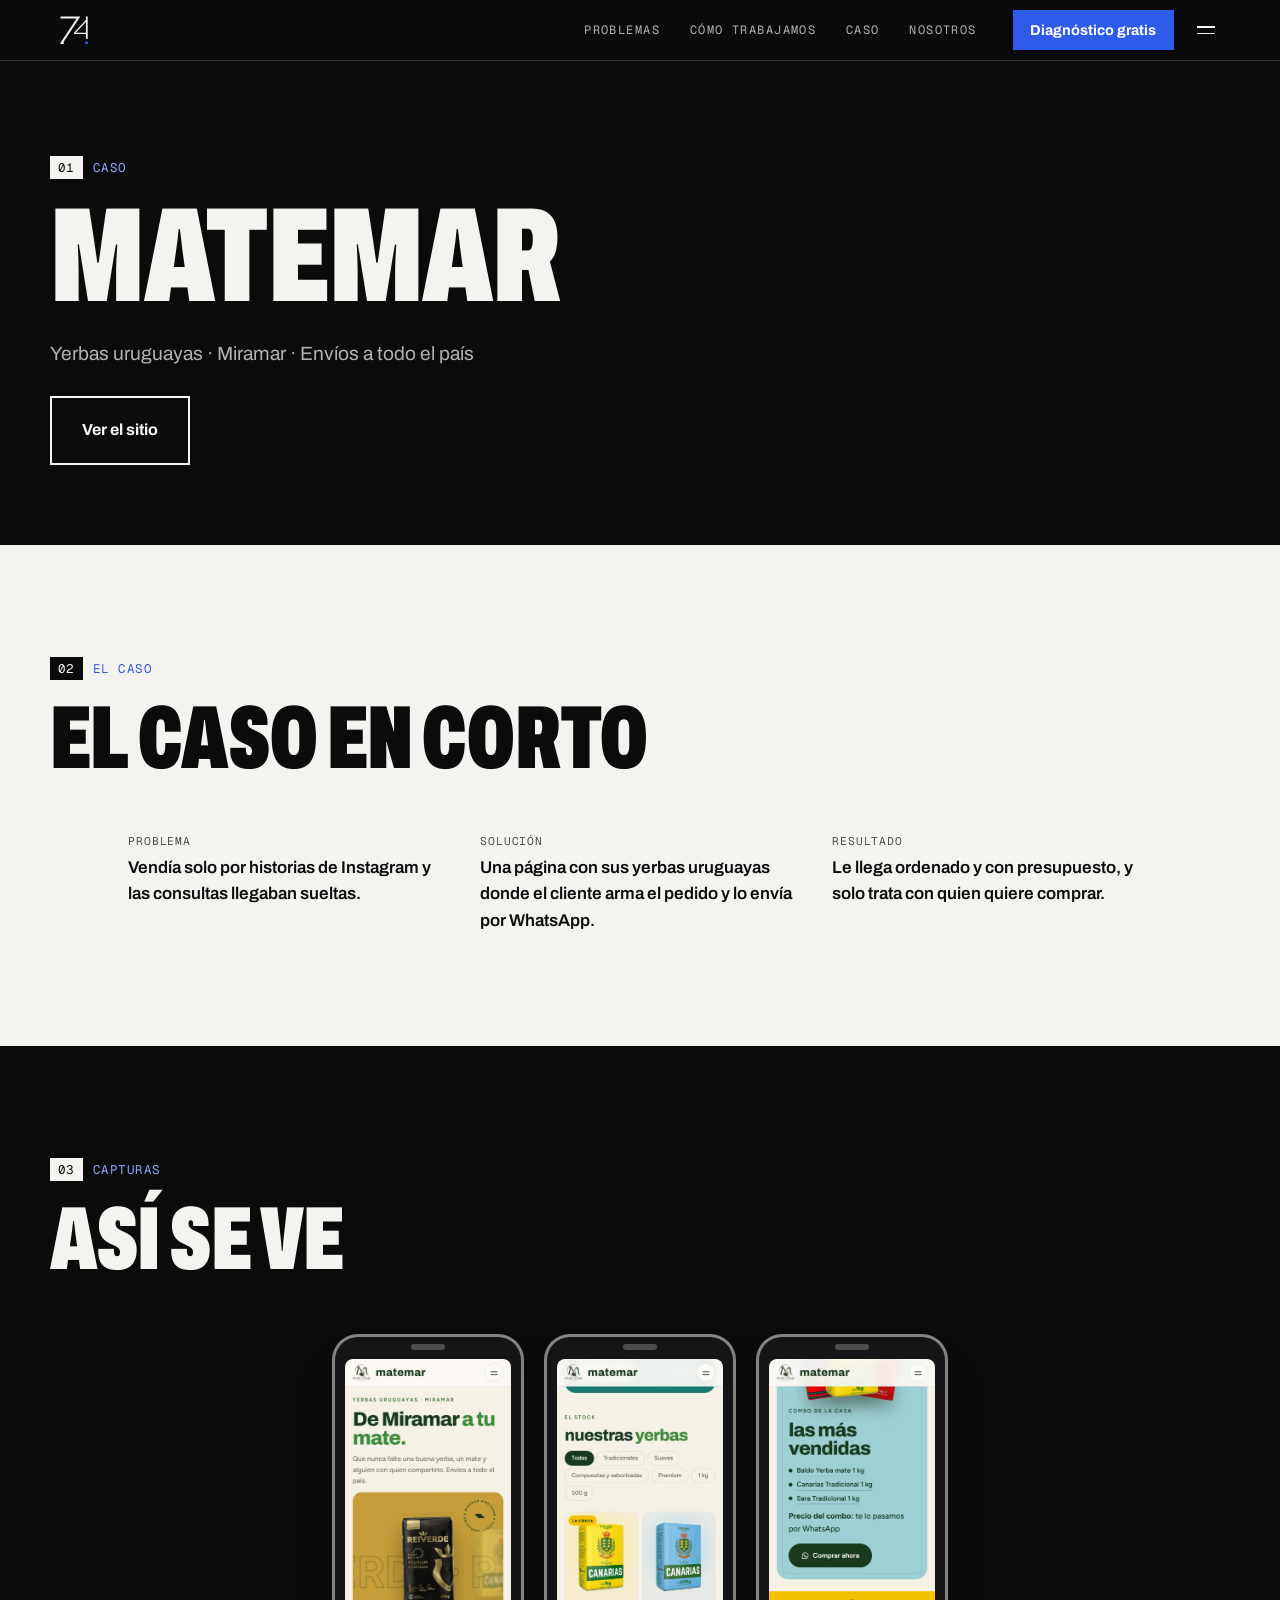
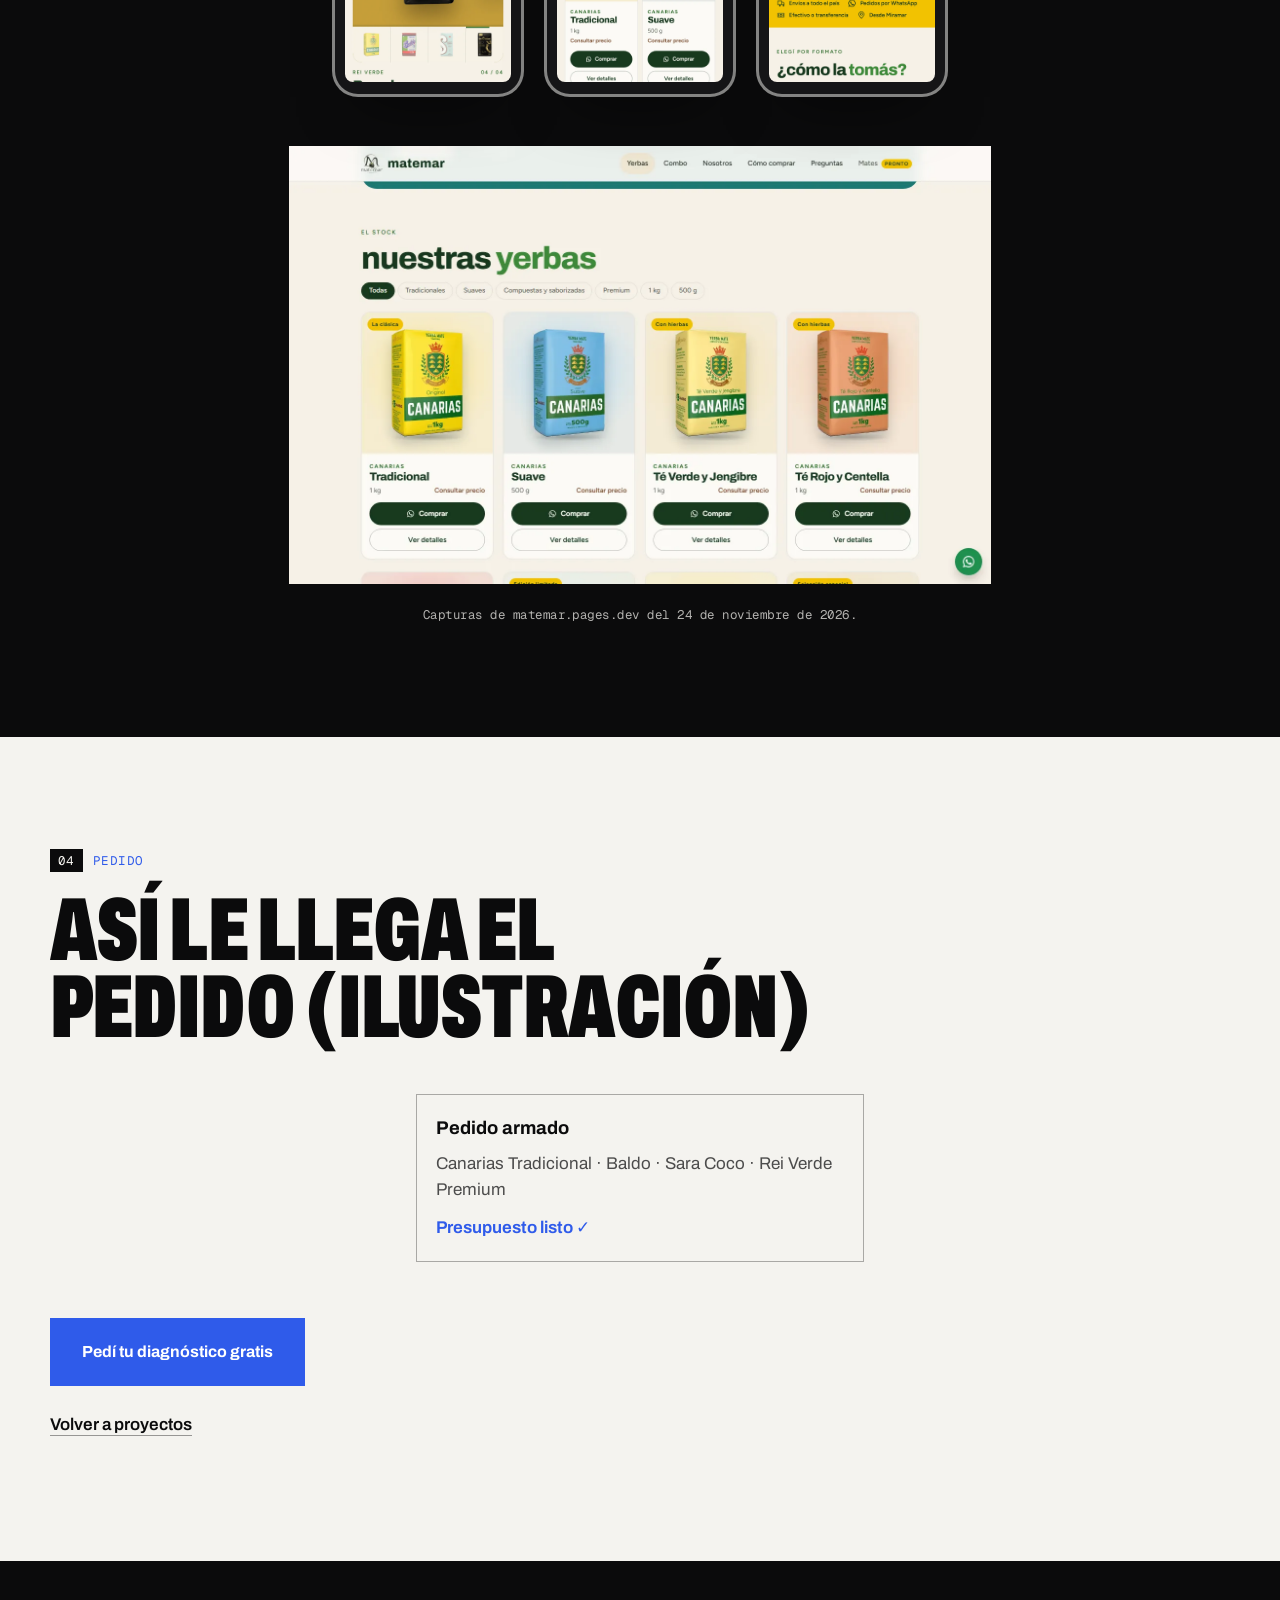
<file: proyectos/matemar/index.html>
<!DOCTYPE html>
<html lang="es">

<head>
  <meta charset="UTF-8" />
  <meta name="viewport" content="width=device-width, initial-scale=1.0" />
  <title>Matemar, yerbas uruguayas en Miramar · Caso de studio74dev</title>
  <meta name="description" content="Cómo Matemar pasó de vender por historias de Instagram a una página con catálogo donde el cliente arma el pedido y lo envía por WhatsApp." />
  <meta name="robots" content="index, follow, max-image-preview:large" />
  <link rel="canonical" href="https://studio74dev.com.ar/proyectos/matemar/" />
  <meta property="og:site_name" content="studio74dev" />
  <meta property="og:title" content="Matemar, yerbas uruguayas en Miramar · Caso de studio74dev" />
  <meta property="og:description" content="Cómo Matemar pasó de vender por historias de Instagram a una página con catálogo donde el cliente arma el pedido y lo envía por WhatsApp." />
  <meta property="og:type" content="website" />
  <meta property="og:locale" content="es_AR" />
  <meta property="og:url" content="https://studio74dev.com.ar/proyectos/matemar/" />
  <meta property="og:image" content="https://studio74dev.com.ar/assets/og.png?v=6" />
  <meta property="og:image:width" content="1200" />
  <meta property="og:image:height" content="630" />
  <meta property="og:image:type" content="image/png" />
  <meta property="og:image:alt" content="studio74dev: software y presencia digital para comercios de la costa" />
  <meta name="twitter:card" content="summary_large_image" />
  <meta name="twitter:title" content="Matemar, yerbas uruguayas en Miramar · Caso de studio74dev" />
  <meta name="twitter:description" content="Cómo Matemar pasó de vender por historias de Instagram a una página con catálogo donde el cliente arma el pedido y lo envía por WhatsApp." />
  <meta name="twitter:image" content="https://studio74dev.com.ar/assets/og.png?v=6" />
  <meta name="theme-color" content="#0B0B0C" />
  <meta name="author" content="studio74dev" />

  <link rel="icon" type="image/svg+xml" href="/favicon.svg" />
  <link rel="icon" type="image/x-icon" href="/favicon.ico" />
  <link rel="apple-touch-icon" href="/assets/favicon-180.png" />

  <!-- Fuentes propias, sin pasar por otro dominio. Rutas desde la raíz: valen igual en /proyectos/ y /proyectos/matemar/ -->
  <link rel="preload" href="/assets/fonts/archivo-latin.woff2" as="font" type="font/woff2" crossorigin />

  <link rel="stylesheet" href="/css/styles.css?v=64" />
  <!-- Clases del <head>, antes del primer pintado para que no parpadee.
       "js": hay JavaScript. "mov": además se pueden usar las animaciones (sin reduced-motion).
       Sin estas clases la página se ve completa y quieta. -->
  <script>
    (function () {
      var d = document.documentElement;
      d.classList.add('js');
      try {
        var quieto = window.matchMedia('(prefers-reduced-motion: reduce)').matches;
        if (!quieto) d.classList.add('mov');
      } catch (e) { }
    })();
  </script>
</head>

<body>

  <a class="saltar" href="#contenido">Saltar al contenido</a>

  <!-- Barra: logo, secciones, "Diagnóstico gratis" y el índice a pantalla completa.
       data-tema cambia según el capítulo que tiene debajo (tinta, papel o azul). -->
  <header class="header" id="header" data-tema="tinta">
    <nav class="nav" aria-label="Navegación principal">
      <a href="/" class="nav__logo" aria-label="studio74dev, inicio">
        <svg class="nav__logo-icon" viewBox="0 0 100 100" aria-hidden="true" focusable="false">
          <g fill="none" stroke="currentColor">
            <path d="M7.7 10.9H64L13 88" stroke-width="6.2" />
            <path d="M7.7 90.4H18" stroke-width="6.4" />
            <path d="M90 7.7V78" stroke-width="5.5" />
            <path d="M90 19L52 59.5M50 60.5H90" stroke-width="4.2" />
          </g>
          <rect class="nav__logo-punto" x="85" y="86" width="8" height="8" />
        </svg>
      </a>

      <ul class="nav__links mono">
        <li><a href="/#te-pasa">Problemas</a></li>
        <li><a href="/#como-trabajamos">Cómo trabajamos</a></li>
        <li><a href="/#casos">Caso</a></li>
        <li><a href="/#quienes">Nosotros</a></li>
      </ul>

      <a href="/#contacto" class="nav__cta" data-evento="diagnostico-nav">Diagnóstico gratis</a>
      <button class="nav__menu" id="menuBoton" type="button" aria-expanded="false" aria-controls="indice" aria-label="Índice de secciones">
        <span class="nav__menu-texto">Índice</span>
        <span class="nav__menu-icono" aria-hidden="true"><i></i><i></i></span>
      </button>
    </nav>
  </header>

  <!-- Índice a pantalla completa -->
  <div class="indice" id="indice" data-lenis-prevent data-tema="tinta" hidden>
    <ol class="indice__lista">
      <li><a href="/#inicio"><span>01</span>Inicio</a></li>
      <li><a href="/#servicios"><span>02</span>Servicios</a></li>
      <li><a href="/#te-pasa"><span>03</span>¿Te pasa esto?</a></li>
      <li><a href="/#numeros"><span>04</span>Números</a></li>
      <li><a href="/#como-trabajamos"><span>05</span>Cómo trabajamos</a></li>
      <li><a href="/#que-incluye"><span>06</span>Qué revisamos</a></li>
      <li><a href="/#casos"><span>07</span>Caso Matemar</a></li>
      <li><a href="/#quienes"><span>08</span>Quiénes somos</a></li>
      <li><a href="/#preguntas"><span>09</span>Preguntas</a></li>
      <li><a href="/#contacto" data-evento="diagnostico-indice"><span>10</span>Diagnóstico gratis</a></li>
      <li><a href="/proyectos/"><span>11</span>Proyectos</a></li>
    </ol>
    <div class="indice__pie">
      <a data-evento="mail-indice" href="mailto:studio74dev@gmail.com" aria-label="Escribir a studio74dev@gmail.com">studio74dev@gmail.com</a>
      <a data-evento="red-instagram-indice" href="https://www.instagram.com/studio74dev/" target="_blank" rel="noopener noreferrer" aria-label="Instagram de studio74dev (se abre en una pestaña nueva)">Instagram</a>
      <a data-evento="red-linkedin-indice" href="https://www.linkedin.com/company/studio74dev/" target="_blank" rel="noopener noreferrer" aria-label="LinkedIn de studio74dev (se abre en una pestaña nueva)">LinkedIn</a>
      <a data-evento="red-facebook-indice" href="https://www.facebook.com/studio74dev/" target="_blank" rel="noopener noreferrer" aria-label="Facebook de studio74dev (se abre en una pestaña nueva)">Facebook</a>
    </div>
  </div>

  <!-- WhatsApp flotante. js/main.js decide cuándo se ve: después de la portada y antes de Contacto. -->
  <a class="wa-flotante" id="waFlotante" href="https://wa.me/5492254424691?text=Hola%20studio74dev%2C%20quiero%20el%20diagn%C3%B3stico%20gratis%20para%20mi%20negocio" data-evento="whatsapp-flotante" target="_blank" rel="noopener noreferrer"
    aria-label="Escribinos por WhatsApp (se abre en una pestaña nueva)">
    <svg viewBox="0 0 24 24" aria-hidden="true" focusable="false">
      <path d="M17.47 14.38c-.3-.15-1.76-.87-2.03-.97-.27-.1-.47-.15-.67.15-.2.3-.77.97-.94 1.16-.17.2-.35.22-.64.08-.3-.15-1.26-.47-2.39-1.48-.88-.79-1.48-1.76-1.65-2.06-.17-.3-.02-.46.13-.6.13-.14.3-.35.45-.52.15-.18.2-.3.3-.5.1-.2.05-.37-.03-.52-.07-.15-.67-1.61-.92-2.2-.24-.58-.49-.5-.67-.51h-.57c-.2 0-.52.07-.79.37-.27.3-1.04 1.02-1.04 2.48s1.07 2.88 1.21 3.07c.15.2 2.1 3.2 5.08 4.49.71.3 1.26.49 1.7.63.71.22 1.36.19 1.87.12.57-.09 1.76-.72 2-1.41.25-.7.25-1.29.18-1.41-.08-.13-.28-.2-.57-.35m-5.42 7.4h-.01a9.87 9.87 0 0 1-5.03-1.38l-.36-.21-3.74.98 1-3.65-.24-.37a9.86 9.86 0 0 1-1.51-5.26c0-5.45 4.44-9.88 9.89-9.88 2.64 0 5.12 1.03 6.99 2.9a9.83 9.83 0 0 1 2.89 6.99c0 5.45-4.44 9.88-9.88 9.88m8.41-18.3A11.82 11.82 0 0 0 12.05 0C5.5 0 .16 5.34.16 11.89c0 2.1.55 4.14 1.59 5.95L.06 24l6.3-1.65a11.88 11.88 0 0 0 5.68 1.45h.01c6.55 0 11.89-5.34 11.89-11.9 0-3.17-1.24-6.16-3.48-8.4" />
    </svg>
    <span class="wa-flotante__texto" aria-hidden="true">WhatsApp</span>
  </a>

  <!-- Barra fija inferior, solo en el celular (< 760 px): acción principal y WhatsApp.
       Oculta sin JavaScript (hidden); js/main.js la muestra entre la portada y Contacto. -->
  <div class="barra-cta" id="barraCta" data-tema="tinta" hidden>
    <a href="/#contacto" class="btn btn--accion barra-cta__btn" data-evento="diagnostico-barra">Diagnóstico gratis</a>
    <a class="barra-cta__wa" href="https://wa.me/5492254424691?text=Hola%20studio74dev%2C%20quiero%20el%20diagn%C3%B3stico%20gratis%20para%20mi%20negocio" data-evento="whatsapp-barra" target="_blank" rel="noopener noreferrer"
      aria-label="WhatsApp (se abre en una pestaña nueva)">
      <svg viewBox="0 0 24 24" aria-hidden="true" focusable="false">
        <path d="M17.47 14.38c-.3-.15-1.76-.87-2.03-.97-.27-.1-.47-.15-.67.15-.2.3-.77.97-.94 1.16-.17.2-.35.22-.64.08-.3-.15-1.26-.47-2.39-1.48-.88-.79-1.48-1.76-1.65-2.06-.17-.3-.02-.46.13-.6.13-.14.3-.35.45-.52.15-.18.2-.3.3-.5.1-.2.05-.37-.03-.52-.07-.15-.67-1.61-.92-2.2-.24-.58-.49-.5-.67-.51h-.57c-.2 0-.52.07-.79.37-.27.3-1.04 1.02-1.04 2.48s1.07 2.88 1.21 3.07c.15.2 2.1 3.2 5.08 4.49.71.3 1.26.49 1.7.63.71.22 1.36.19 1.87.12.57-.09 1.76-.72 2-1.41.25-.7.25-1.29.18-1.41-.08-.13-.28-.2-.57-.35m-5.42 7.4h-.01a9.87 9.87 0 0 1-5.03-1.38l-.36-.21-3.74.98 1-3.65-.24-.37a9.86 9.86 0 0 1-1.51-5.26c0-5.45 4.44-9.88 9.89-9.88 2.64 0 5.12 1.03 6.99 2.9a9.83 9.83 0 0 1 2.89 6.99c0 5.45-4.44 9.88-9.88 9.88m8.41-18.3A11.82 11.82 0 0 0 12.05 0C5.5 0 .16 5.34.16 11.89c0 2.1.55 4.14 1.59 5.95L.06 24l6.3-1.65a11.88 11.88 0 0 0 5.68 1.45h.01c6.55 0 11.89-5.34 11.89-11.9 0-3.17-1.24-6.16-3.48-8.4" />
      </svg>
    </a>
  </div>


  <main id="contenido">

    <!-- 01. Portada del caso -->
    <section id="matemar-portada" class="subportada capitulo" data-portada data-tema="tinta" aria-labelledby="matemar-title">
      <div class="contenedor">
        <div class="cabeza">
          <p class="rotulo"><span class="rotulo__n">01</span>Caso</p>
          <h1 id="matemar-title" class="titulo cond">Matemar</h1>
          <p class="bajada">Yerbas uruguayas · Miramar · Envíos a todo el país</p>
          <div class="subportada__acciones">
            <a class="btn btn--borde" href="https://matemar.pages.dev" target="_blank" rel="noopener noreferrer" aria-label="Ver el sitio de Matemar (se abre en una pestaña nueva)">Ver el sitio</a>
          </div>
        </div>
      </div>
    </section>

    <!-- 02. El caso en corto -->
    <section id="matemar-caso" class="subseccion capitulo" data-tema="papel" aria-labelledby="matemar-caso-title">
      <div class="contenedor">
        <div class="cabeza">
          <p class="rotulo" data-revelar><span class="rotulo__n">02</span>El caso</p>
          <h2 id="matemar-caso-title" class="titulo cond" data-revelar="titulo"><span class="linea"><span style="--i:0">El caso en corto</span></span></h2>
        </div>
        <dl class="datos datos--caso" data-revelar>
          <div class="dato"><dt>Problema</dt><dd>Vendía solo por historias de Instagram y las consultas llegaban sueltas.</dd></div>
          <div class="dato"><dt>Solución</dt><dd>Una página con sus yerbas uruguayas donde el cliente arma el pedido y lo envía por WhatsApp.</dd></div>
          <div class="dato"><dt>Resultado</dt><dd>Le llega ordenado y con presupuesto, y solo trata con quien quiere comprar.</dd></div>
        </dl>
        <!-- Testimonio de Valen: oculto hasta tener su autorización. -->
      </div>
    </section>

    <!-- 03. Capturas reales -->
    <section id="matemar-capturas" class="subseccion capitulo" data-tema="tinta" aria-labelledby="matemar-capturas-title">
      <div class="contenedor">
        <div class="cabeza">
          <p class="rotulo" data-revelar><span class="rotulo__n">03</span>Capturas</p>
          <h2 id="matemar-capturas-title" class="titulo cond" data-revelar="titulo"><span class="linea"><span style="--i:0">Así se ve</span></span></h2>
        </div>
        <div class="capturas" data-revelar="imagen">
          <a class="captura" href="/assets/img/casos/matemar/matemar-inicio-390.webp" target="_blank" rel="noopener noreferrer" aria-label="Abrir la captura en tamaño completo (se abre en una pestaña nueva)">
            <div class="dispositivo dispositivo--cel">
              <img src="/assets/img/casos/matemar/matemar-inicio-390.webp" width="780" height="1688" loading="lazy" decoding="async" alt="Inicio del sitio de Matemar en el celular">
            </div>
          </a>
          <a class="captura" href="/assets/img/casos/matemar/matemar-catalogo-390.webp" target="_blank" rel="noopener noreferrer" aria-label="Abrir la captura en tamaño completo (se abre en una pestaña nueva)">
            <div class="dispositivo dispositivo--cel">
              <img src="/assets/img/casos/matemar/matemar-catalogo-390.webp" width="780" height="1688" loading="lazy" decoding="async" alt="Catálogo de yerbas de Matemar en el celular">
            </div>
          </a>
          <a class="captura" href="/assets/img/casos/matemar/matemar-whatsapp-390.webp" target="_blank" rel="noopener noreferrer" aria-label="Abrir la captura en tamaño completo (se abre en una pestaña nueva)">
            <div class="dispositivo dispositivo--cel">
              <img src="/assets/img/casos/matemar/matemar-whatsapp-390.webp" width="780" height="1688" loading="lazy" decoding="async" alt="Pedido de Matemar listo para enviar por WhatsApp, en el celular">
            </div>
          </a>
        </div>
        <div class="capturas__note" data-revelar>
          <a class="captura" href="/assets/img/casos/matemar/matemar-catalogo-1440.webp" target="_blank" rel="noopener noreferrer" aria-label="Abrir la captura en tamaño completo (se abre en una pestaña nueva)">
            <div class="dispositivo dispositivo--note">
              <div class="ventana">
                <img src="/assets/img/casos/matemar/matemar-catalogo-1440.webp" width="1440" height="900" loading="lazy" decoding="async" alt="Catálogo de yerbas de Matemar en una notebook">
              </div>
              <span class="dispositivo__base" aria-hidden="true"></span>
            </div>
          </a>
        </div>
        <p class="resolvemos__nota">Capturas de matemar.pages.dev del 24 de noviembre de 2026.</p>
      </div>
    </section>

    <!-- 04. Cómo llega el pedido y cierre -->
    <section id="matemar-pedido" class="subseccion capitulo" data-tema="papel" aria-labelledby="matemar-pedido-title">
      <div class="contenedor">
        <div class="cabeza">
          <p class="rotulo" data-revelar><span class="rotulo__n">04</span>Pedido</p>
          <h2 id="matemar-pedido-title" class="titulo cond" data-revelar="titulo"><span class="linea"><span style="--i:0">Así le llega el pedido (ilustración)</span></span></h2>
        </div>
        <div class="pedido pedido--caso" data-revelar>
          <p class="pedido__titulo">Pedido armado</p>
          <p class="pedido__items">Canarias Tradicional · Baldo · Sara Coco · Rei Verde Premium</p>
          <p class="pedido__listo">Presupuesto listo ✓</p>
        </div>
        <div class="cierre" data-revelar>
          <a href="/#contacto" class="btn btn--accion" data-evento="diagnostico-casos">Pedí tu diagnóstico gratis</a>
          <a class="volver" href="/proyectos/">Volver a proyectos</a>
        </div>
      </div>
    </section>

  </main>

  <footer class="footer capitulo" id="pie" data-tema="tinta">
    <div class="contenedor">
      <div class="footer__fila">
        <div class="footer__datos">
          <p class="footer__zona">Software y presencia digital para comercios de Pinamar, Madariaga y toda la
            Costa Atlántica, de San Clemente a Miramar.</p>
          <p class="footer__horario">Lunes a viernes de 9 a 15.</p>
          <p class="footer__horario"><a class="footer__mail" href="mailto:studio74dev@gmail.com" data-evento="mail-pie">studio74dev@gmail.com</a></p>
          <p class="footer__servicios">Webs y landing pages · Sistemas a medida · Bots de WhatsApp · Automatización con IA · Soporte y mantenimiento</p>
          <p class="footer__servicios footer__otro">¿Necesitás otra cosa de sistemas? <a href="/#contacto" data-evento="diagnostico-pie">Consultanos.</a></p>
        </div>
        <!-- Íconos: Simple Icons 16.38.1 (LinkedIn: 13.21.0, el último que lo trae), CC0 1.0; el sobre del mail es propio
             (ver assets/img/stock/CREDITOS.md, sección Íconos) -->
        <ul class="redes" aria-label="Canales oficiales de studio74dev">
          <li><a class="red" href="https://www.instagram.com/studio74dev/" data-evento="red-instagram-pie" target="_blank" rel="noopener noreferrer" aria-label="Instagram de studio74dev (se abre en una pestaña nueva)"><svg viewBox="0 0 24 24" width="28" height="28" fill="currentColor" aria-hidden="true" focusable="false"><path d="M7.0301.084c-1.2768.0602-2.1487.264-2.911.5634-.7888.3075-1.4575.72-2.1228 1.3877-.6652.6677-1.075 1.3368-1.3802 2.127-.2954.7638-.4956 1.6365-.552 2.914-.0564 1.2775-.0689 1.6882-.0626 4.947.0062 3.2586.0206 3.6671.0825 4.9473.061 1.2765.264 2.1482.5635 2.9107.308.7889.72 1.4573 1.388 2.1228.6679.6655 1.3365 1.0743 2.1285 1.38.7632.295 1.6361.4961 2.9134.552 1.2773.056 1.6884.069 4.9462.0627 3.2578-.0062 3.668-.0207 4.9478-.0814 1.28-.0607 2.147-.2652 2.9098-.5633.7889-.3086 1.4578-.72 2.1228-1.3881.665-.6682 1.0745-1.3378 1.3795-2.1284.2957-.7632.4966-1.636.552-2.9124.056-1.2809.0692-1.6898.063-4.948-.0063-3.2583-.021-3.6668-.0817-4.9465-.0607-1.2797-.264-2.1487-.5633-2.9117-.3084-.7889-.72-1.4568-1.3876-2.1228C21.2982 1.33 20.628.9208 19.8378.6165 19.074.321 18.2017.1197 16.9244.0645 15.6471.0093 15.236-.005 11.977.0014 8.718.0076 8.31.0215 7.0301.0839m.1402 21.6932c-1.17-.0509-1.8053-.2453-2.2287-.408-.5606-.216-.96-.4771-1.3819-.895-.422-.4178-.6811-.8186-.9-1.378-.1644-.4234-.3624-1.058-.4171-2.228-.0595-1.2645-.072-1.6442-.079-4.848-.007-3.2037.0053-3.583.0607-4.848.05-1.169.2456-1.805.408-2.2282.216-.5613.4762-.96.895-1.3816.4188-.4217.8184-.6814 1.3783-.9003.423-.1651 1.0575-.3614 2.227-.4171 1.2655-.06 1.6447-.072 4.848-.079 3.2033-.007 3.5835.005 4.8495.0608 1.169.0508 1.8053.2445 2.228.408.5608.216.96.4754 1.3816.895.4217.4194.6816.8176.9005 1.3787.1653.4217.3617 1.056.4169 2.2263.0602 1.2655.0739 1.645.0796 4.848.0058 3.203-.0055 3.5834-.061 4.848-.051 1.17-.245 1.8055-.408 2.2294-.216.5604-.4763.96-.8954 1.3814-.419.4215-.8181.6811-1.3783.9-.4224.1649-1.0577.3617-2.2262.4174-1.2656.0595-1.6448.072-4.8493.079-3.2045.007-3.5825-.006-4.848-.0608M16.953 5.5864A1.44 1.44 0 1 0 18.39 4.144a1.44 1.44 0 0 0-1.437 1.4424M5.8385 12.012c.0067 3.4032 2.7706 6.1557 6.173 6.1493 3.4026-.0065 6.157-2.7701 6.1506-6.1733-.0065-3.4032-2.771-6.1565-6.174-6.1498-3.403.0067-6.156 2.771-6.1496 6.1738M8 12.0077a4 4 0 1 1 4.008 3.9921A3.9996 3.9996 0 0 1 8 12.0077"/></svg></a></li>
          <li><a class="red" href="https://www.facebook.com/studio74dev/" data-evento="red-facebook-pie" target="_blank" rel="noopener noreferrer" aria-label="Facebook de studio74dev (se abre en una pestaña nueva)"><svg viewBox="0 0 24 24" width="28" height="28" fill="currentColor" aria-hidden="true" focusable="false"><path d="M9.101 23.691v-7.98H6.627v-3.667h2.474v-1.58c0-4.085 1.848-5.978 5.858-5.978.401 0 .955.042 1.468.103a8.68 8.68 0 0 1 1.141.195v3.325a8.623 8.623 0 0 0-.653-.036 26.805 26.805 0 0 0-.733-.009c-.707 0-1.259.096-1.675.309a1.686 1.686 0 0 0-.679.622c-.258.42-.374.995-.374 1.752v1.297h3.919l-.386 2.103-.287 1.564h-3.246v8.245C19.396 23.238 24 18.179 24 12.044c0-6.627-5.373-12-12-12s-12 5.373-12 12c0 5.628 3.874 10.35 9.101 11.647Z"/></svg></a></li>
          <li><a class="red" href="https://www.linkedin.com/company/studio74dev/" data-evento="red-linkedin-pie" target="_blank" rel="noopener noreferrer" aria-label="LinkedIn de studio74dev (se abre en una pestaña nueva)"><svg viewBox="0 0 24 24" width="28" height="28" fill="currentColor" aria-hidden="true" focusable="false"><path d="M20.447 20.452h-3.554v-5.569c0-1.328-.027-3.037-1.852-3.037-1.853 0-2.136 1.445-2.136 2.939v5.667H9.351V9h3.414v1.561h.046c.477-.9 1.637-1.85 3.37-1.85 3.601 0 4.267 2.37 4.267 5.455v6.286zM5.337 7.433c-1.144 0-2.063-.926-2.063-2.065 0-1.138.92-2.063 2.063-2.063 1.14 0 2.064.925 2.064 2.063 0 1.139-.925 2.065-2.064 2.065zm1.782 13.019H3.555V9h3.564v11.452zM22.225 0H1.771C.792 0 0 .774 0 1.729v20.542C0 23.227.792 24 1.771 24h20.451C23.2 24 24 23.227 24 22.271V1.729C24 .774 23.2 0 22.222 0h.003z"/></svg></a></li>
          <li><a class="red" href="mailto:studio74dev@gmail.com" data-evento="mail-pie-icono" aria-label="Escribir a studio74dev@gmail.com"><svg viewBox="0 0 24 24" width="28" height="28" fill="none" stroke="currentColor" stroke-width="1.8" stroke-linejoin="round" stroke-linecap="round" aria-hidden="true" focusable="false"><path d="M3 5.5h18v13H3zM3.5 6.5 12 13l8.5-6.5"/></svg></a></li>
          <li><a class="red" href="https://wa.me/5492254424691?text=Hola%20studio74dev%2C%20quiero%20el%20diagn%C3%B3stico%20gratis%20para%20mi%20negocio" data-evento="whatsapp-pie" target="_blank" rel="noopener noreferrer" aria-label="WhatsApp de studio74dev (se abre en una pestaña nueva)"><svg viewBox="0 0 24 24" width="28" height="28" fill="currentColor" aria-hidden="true" focusable="false"><path d="M17.472 14.382c-.297-.149-1.758-.867-2.03-.967-.273-.099-.471-.148-.67.15-.197.297-.767.966-.94 1.164-.173.199-.347.223-.644.075-.297-.15-1.255-.463-2.39-1.475-.883-.788-1.48-1.761-1.653-2.059-.173-.297-.018-.458.13-.606.134-.133.298-.347.446-.52.149-.174.198-.298.298-.497.099-.198.05-.371-.025-.52-.075-.149-.669-1.612-.916-2.207-.242-.579-.487-.5-.669-.51-.173-.008-.371-.01-.57-.01-.198 0-.52.074-.792.372-.272.297-1.04 1.016-1.04 2.479 0 1.462 1.065 2.875 1.213 3.074.149.198 2.096 3.2 5.077 4.487.709.306 1.262.489 1.694.625.712.227 1.36.195 1.871.118.571-.085 1.758-.719 2.006-1.413.248-.694.248-1.289.173-1.413-.074-.124-.272-.198-.57-.347m-5.421 7.403h-.004a9.87 9.87 0 01-5.031-1.378l-.361-.214-3.741.982.998-3.648-.235-.374a9.86 9.86 0 01-1.51-5.26c.001-5.45 4.436-9.884 9.888-9.884 2.64 0 5.122 1.03 6.988 2.898a9.825 9.825 0 012.893 6.994c-.003 5.45-4.437 9.884-9.885 9.884m8.413-18.297A11.815 11.815 0 0012.05 0C5.495 0 .16 5.335.157 11.892c0 2.096.547 4.142 1.588 5.945L.057 24l6.305-1.654a11.882 11.882 0 005.683 1.448h.005c6.554 0 11.89-5.335 11.893-11.893a11.821 11.821 0 00-3.48-8.413Z"/></svg></a></li>
        </ul>
      </div>
      <p class="footer__copy">©<span id="year">2026</span> studio74dev</p>
      <p class="footer__proy"><a href="/proyectos/">Proyectos</a></p>
    </div>
    <p class="footer__marca" aria-hidden="true"><span>studio<b>74</b>dev</span></p>
  </footer>

  <!-- Lenis 1.3.29 (MIT, darkroom.engineering): scroll suave con la rueda; local, ver assets/vendor/LICENSE-lenis.txt -->
  <script src="/assets/vendor/lenis.min.js?v=1" defer></script>
  <script src="/js/main.js?v=64" defer></script>
  <script>
    document.getElementById('year').textContent = new Date().getFullYear();
  </script>
</body>

</html>
</file>
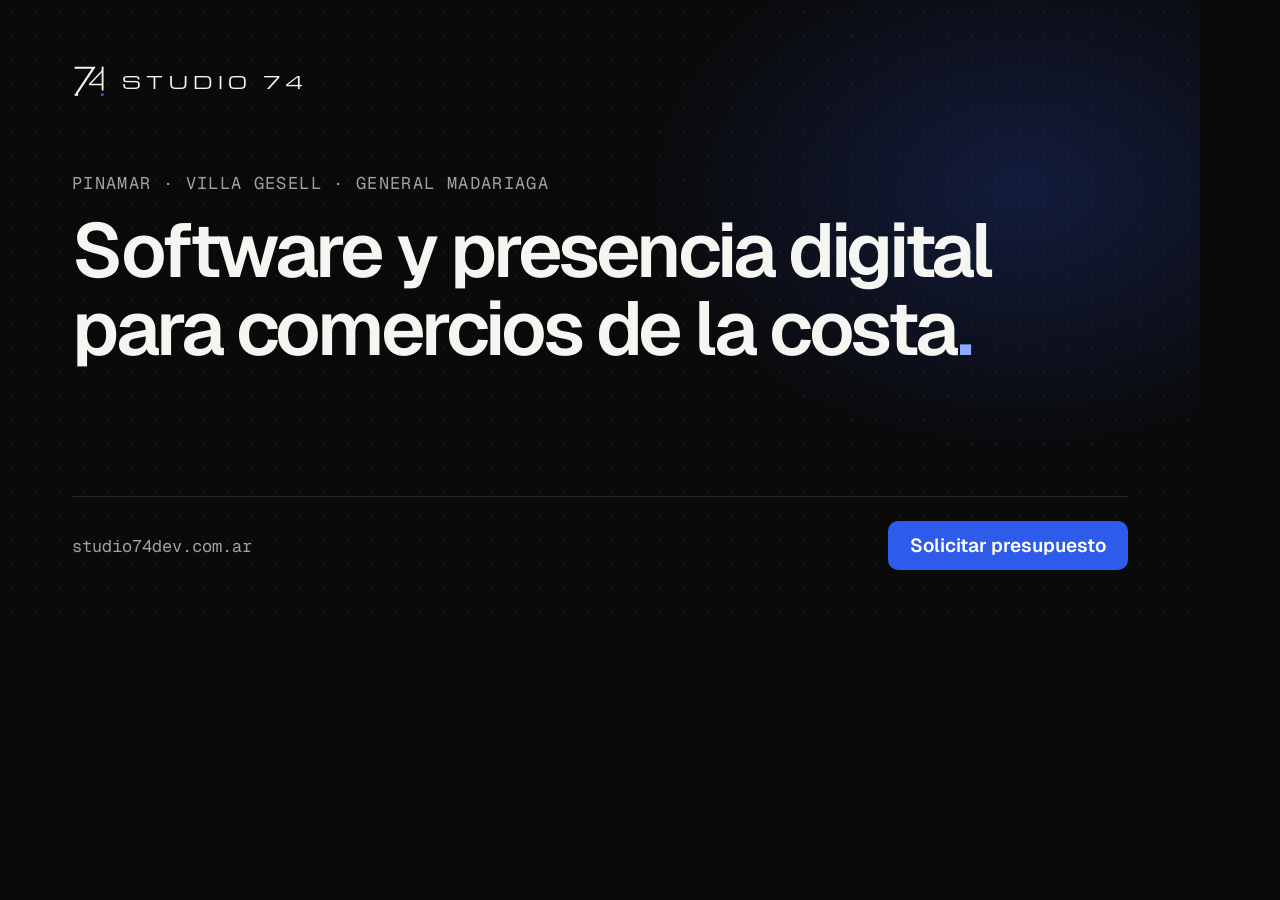
<file: docs/og-imagen.html>
<!-- Fuente de assets/og.png (1200x630). Para regenerarla: servir el repo, abrir docs/og-imagen.html con la ventana en 1200x630 y sacar una captura. -->
<!DOCTYPE html>
<html lang="es">
<head>
<meta charset="UTF-8" />
<link href="https://fonts.googleapis.com/css2?family=Geist:wght@400..700&family=Geist+Mono:wght@400;500&family=Michroma&display=block" rel="stylesheet" />
<style>
  * { margin: 0; padding: 0; box-sizing: border-box; }
  html, body { width: 1200px; height: 630px; overflow: hidden; background: #0A0A0B; }
  body { position: relative; font-family: 'Geist', sans-serif; color: #F5F5F2; -webkit-font-smoothing: antialiased; }
  .fondo { position: absolute; inset: 0;
    background:
      radial-gradient(45% 60% at 85% 30%, rgba(47,91,234,.22), transparent 70%),
      radial-gradient(rgba(255,255,255,.05) 1px, transparent 1px) 0 0 / 24px 24px; }
  .marca { position: absolute; top: 64px; left: 72px; display: flex; align-items: center; gap: 16px;
    font-family: 'Michroma', sans-serif; font-size: 18px; letter-spacing: .3em; }
  .marca svg { width: 34px; height: 34px; }
  .rotulo { position: absolute; top: 172px; left: 72px; font-family: 'Geist Mono', monospace; font-size: 17px;
    letter-spacing: .08em; text-transform: uppercase; color: #A1A1A6; }
  h1 { position: absolute; top: 212px; left: 72px; width: 960px; font-size: 76px; font-weight: 600;
    letter-spacing: -0.045em; line-height: 1.02; }
  h1 span { color: #8EA8FF; }
  .pie { position: absolute; left: 72px; right: 72px; bottom: 60px; display: flex; justify-content: space-between; align-items: center;
    padding-top: 24px; border-top: 1px solid rgba(255,255,255,.12); font-family: 'Geist Mono', monospace; font-size: 17px; color: #A1A1A6; }
  .pie b { display: inline-flex; align-items: center; gap: 12px; padding: 12px 22px; border-radius: 10px;
    background: #2F5BEA; color: #FFFFFF; font-family: 'Geist', sans-serif; font-size: 19px; font-weight: 600; }
</style>
</head>
<body>
  <div class="fondo"></div>
  <span class="marca">
    <svg viewBox="0 0 100 100"><g fill="none" stroke="#F4F3EF"><path d="M7.7 10.9H64L13 88" stroke-width="6.2"/><path d="M7.7 90.4H18" stroke-width="6.4"/><path d="M90 7.7V78" stroke-width="5.5"/><path d="M90 19L52 59.5M50 60.5H90" stroke-width="4.2"/></g><rect x="85" y="86" width="8" height="8" fill="#2F5BEA"/></svg>
    STUDIO 74
  </span>
  <p class="rotulo">Pinamar · Villa Gesell · General Madariaga</p>
  <h1>Software y presencia digital para comercios de la costa<span>.</span></h1>
  <div class="pie"><span>studio74dev.com.ar</span><b>Solicitar presupuesto</b></div>
</body>
</html>
</file>
<file: css/styles.css>
/* ═══════════════════════════════════════════════════════
   STUDIO 74 — STYLESHEET V13 · opción A "Ruta 74"
   Paleta fija de 4 colores:
     Tinta #0B0B0C · Papel #F4F3EF · Azul #2F5BEA · Celeste #8EA8FF
   Contraste medido (no negociable):
   - Celeste sobre tinta 8,6:1 (acento de texto chico sobre negro).
   - Azul sobre tinta 3,6:1: solo números y títulos de 24 px o más (o 18,7 px en negrita).
   - Azul sobre papel 5:1. Blanco sobre azul 5,5:1. Papel sobre azul 5:1.
   - Celeste sobre papel 2:1: prohibido para texto. Tinta sobre azul 3,6:1: solo texto grande.
   Ritmo: las secciones alternan tinta y papel con cortes netos (sin degradés entre
   secciones). Hay un solo bloque grande azul: la franja de números.
   Tipografía: Archivo condensada (font-stretch 62 %, peso 900, mayúsculas) para los
   títulos; Geist Mono chica para etiquetas; Archivo normal para el texto.

   Temas por sección:
   - Cada sección declara data-tema="tinta" | "papel" | "azul". Los tokens (--fondo,
     --texto, --texto-2, --linea, --acento…) se redefinen por tema. La barra, el
     WhatsApp flotante y la barra fija copian el tema de la sección que tienen debajo.
   - No hay tema claro/oscuro del sitio: el único lugar que sigue el tema del sistema es
     la carga inicial (blanco y negro invertido).

   Cómo se mueve:
   - Todo lo animado vive bajo html.mov (hay JS y no hay reduced-motion).
     Sin esa clase la página se ve completa, quieta y en orden.
   - los [data-revelar] se revelan con animation-timeline (respaldo: IntersectionObserver y html.sin-vista).
═══════════════════════════════════════════════════════ */

/* Fuentes propias: juego latino (español completo). Archivo es variable en ancho y peso. */
@font-face {
  font-family: 'Archivo';
  font-style: normal;
  font-weight: 100 900;
  font-stretch: 62% 125%;
  /* swap: los títulos condensados enormes se ven siempre; el salto se acota con el
     fallback ajustado (Archivo Fallback) */
  font-display: swap;
  src: url('../assets/fonts/archivo-latin.woff2') format('woff2');
  unicode-range: U+0000-00FF, U+0131, U+0152-0153, U+02BB-02BC, U+02C6, U+02DA, U+02DC, U+0304, U+0308, U+0329, U+2000-206F, U+20AC, U+2122, U+2191, U+2193, U+2212, U+2215, U+FEFF, U+FFFD;
}

/* Respaldo con las métricas de Archivo para acotar el salto del swap */
@font-face {
  font-family: 'Archivo Fallback';
  src: local('Arial');
  font-weight: 100 900;
  size-adjust: 100%;
  ascent-override: 87%;
  descent-override: 21%;
  line-gap-override: 0%;
}

@font-face {
  font-family: 'Geist Mono';
  font-style: normal;
  font-weight: 400 500;
  font-display: swap;
  src: url('../assets/fonts/geist-mono-latin.woff2') format('woff2');
  unicode-range: U+0000-00FF, U+0131, U+0152-0153, U+02BB-02BC, U+02C6, U+02DA, U+02DC, U+0304, U+0308, U+0329, U+2000-206F, U+20AC, U+2122, U+2191, U+2193, U+2212, U+2215, U+FEFF, U+FFFD;
}

/* Michroma: la letra de la marca del sitio publicado; solo para la palabra gigante del pie */
@font-face {
  font-family: 'Michroma';
  font-style: normal;
  font-weight: 400;
  font-display: swap;
  src: url('../assets/fonts/michroma-latin.woff2') format('woff2');
  unicode-range: U+0000-00FF, U+0131, U+0152-0153, U+02BB-02BC, U+02C6, U+02DA, U+02DC, U+0304, U+0308, U+0329, U+2000-206F, U+20AC, U+2122, U+2191, U+2193, U+2212, U+2215, U+FEFF, U+FFFD;
}

:root {
  --tinta: #0B0B0C;
  --papel: #F4F3EF;
  --azul: #2F5BEA;
  --celeste: #8EA8FF;
  --blanco: #FFFFFF;
  --superficie-tinta: #1C1C1F;

  /* Nombres anteriores, todavía usados por componentes */
  --senal: var(--azul);
  --senal-claro: var(--celeste);
  --sobre-senal: var(--blanco);

  --font: 'Archivo', 'Archivo Fallback', system-ui, -apple-system, 'Segoe UI', sans-serif;
  --mono: 'Geist Mono', ui-monospace, SFMono-Regular, Menlo, monospace;

  --ancho: min(1180px, calc(100% - 2rem));
  --header-height: 60px;
  --radio: 0;
  --radio-s: 0;
  /* Curvas y duraciones del sitio (estilo iOS: salida suave y resorte leve) */
  --ease-salida: cubic-bezier(0.22, 1, 0.36, 1);
  --ease-resorte: cubic-bezier(0.34, 1.32, 0.64, 1);
  --dur-1: 0.2s;
  --dur-2: 0.3s;
  --dur-3: 0.45s;
  --dur-4: 0.7s;
  --presion: 0.97;
  --ease: var(--ease-salida);
  --spring: var(--ease-resorte);
  --ease-io: cubic-bezier(0.7, 0, 0.2, 1);
  --ease-ola: cubic-bezier(0.45, 0, 0.2, 1); /* ola de los desplegables: arranca y frena suave */
  --p: 1;

  /* Escala tipográfica */
  --t-h1: clamp(56px, 10.5vw, 168px);
  --t-h2: clamp(44px, 7vw, 104px);
  --t-h3: clamp(28px, 3.2vw, 44px);
  --t-texto: clamp(17px, 1.25vw, 20px);

  color-scheme: dark;
  interpolate-size: allow-keywords;
}

/* Tokens por sección. Texto secundario: 72 % (7:1 o más sobre tinta y papel);
   sobre el azul sube a 90 % para mantener 4,5:1. */
:root,
[data-tema='tinta'] {
  --fondo: var(--tinta);
  --texto: var(--papel);
  --texto-2: rgba(244, 243, 239, 0.72);
  --linea: rgba(244, 243, 239, 0.16);
  --linea-fuerte: rgba(244, 243, 239, 0.32);
  --acento-texto: var(--celeste);
  --foco: var(--celeste);
  --superficie: var(--superficie-tinta);
  --marca-fondo: var(--azul);
  --marca-texto: var(--blanco);
  --boton-fondo: var(--azul);
  --boton-texto: var(--blanco);
  --boton-borde: transparent;
  --punto: var(--azul);
  --error: #FF8A80;
}

[data-tema='papel'] {
  --fondo: var(--papel);
  --texto: var(--tinta);
  --texto-2: rgba(11, 11, 12, 0.72);
  --linea: rgba(11, 11, 12, 0.16);
  --linea-fuerte: rgba(11, 11, 12, 0.32);
  --acento-texto: var(--azul);
  --foco: var(--azul);
  --superficie: var(--blanco);
  --marca-fondo: var(--azul);
  --marca-texto: var(--blanco);
  --boton-fondo: var(--azul);
  --boton-texto: var(--blanco);
  --boton-borde: transparent;
  --punto: var(--azul);
  --error: #B3261E;
}

/* Azul: el único bloque grande de este color (la franja de números) */
[data-tema='azul'] {
  --fondo: var(--azul);
  --texto: var(--blanco);
  --texto-2: rgba(255, 255, 255, 0.9);
  --linea: rgba(255, 255, 255, 0.32);
  --linea-fuerte: rgba(255, 255, 255, 0.6);
  --acento-texto: var(--blanco);
  --foco: var(--blanco);
  --superficie: rgba(255, 255, 255, 0.08);
  --marca-fondo: var(--papel);
  --marca-texto: var(--tinta);
  --boton-fondo: var(--papel);
  --boton-texto: var(--tinta);
  --boton-borde: transparent;
  --punto: var(--blanco);
  --error: var(--blanco);
}

/* Alias que usan los componentes */
:root,
[data-tema] {
  --suave: var(--texto-2);
  --acento: var(--acento-texto);
  --trazo: var(--texto);
}

*,
*::before,
*::after {
  box-sizing: border-box;
  margin: 0;
  padding: 0;
}

html {
  scroll-behavior: smooth;
  /* Los enlaces internos no quedan debajo de la barra fija */
  scroll-padding-top: var(--header-height);
  -webkit-text-size-adjust: 100%;
}

body {
  font-family: var(--font);
  font-size: var(--t-texto);
  line-height: 1.55;
  color: var(--texto);
  background: var(--fondo);
  -webkit-font-smoothing: antialiased;
  overflow-x: clip;
}

img {
  display: block;
  max-width: 100%;
  height: auto;
}

a {
  color: inherit;
}

ul,
ol {
  list-style: none;
}

button,
input,
select,
textarea {
  font: inherit;
  color: inherit;
}

svg {
  flex-shrink: 0;
}

:focus-visible {
  outline: 2px solid var(--foco);
  outline-offset: 4px;
  border-radius: 6px;
}

::selection {
  background: var(--senal);
  color: var(--sobre-senal);
}

.visually-hidden {
  position: absolute;
  width: 1px;
  height: 1px;
  overflow: hidden;
  clip: rect(0 0 0 0);
  white-space: nowrap;
}

h1,
h2,
h3 {
  font-weight: 700;
  line-height: 1.05;
  letter-spacing: -0.025em;
  text-wrap: balance;
}

b {
  font-weight: 650;
}

/* Títulos grandes: grotesca extendida, negra y en mayúsculas */
.cond,
.display,
.hero__title,
.caso__nombre,
.titulo,
.subtitulo,
.indice__lista a {
  font-family: var(--font);
  font-stretch: 62%;
  font-weight: 900;
  line-height: 0.86;
  text-transform: uppercase;
  letter-spacing: -0.01em;
  /* Palabras largas en el celular: cortan por los guiones suaves (&shy;) del HTML */
  hyphens: manual;
  overflow-wrap: break-word;
}

/* Utilidades: condensada y mono */
.mono {
  font-family: var(--mono);
  font-size: 0.78rem;
  letter-spacing: 0.12em;
  text-transform: uppercase;
}

/* Íconos de línea con el mismo trazo */
.btn svg {
  fill: none;
  stroke: currentColor;
  stroke-width: 1.8;
  stroke-linecap: round;
  stroke-linejoin: round;
}

.saltar {
  position: absolute;
  top: 0.75rem;
  left: 0.75rem;
  z-index: 200;
  padding: 0.6rem 1rem;
  border-radius: 0;
  background: var(--senal);
  color: var(--sobre-senal);
  font-weight: 600;
  text-decoration: none;
  transform: translateY(-200%);
}

.saltar:focus {
  transform: none;
}

/* ── Piezas comunes ──────────────────────────────── */
.capitulo {
  position: relative;
  overflow: clip;
  background: var(--fondo);
  color: var(--texto);
}

.capitulo > * {
  position: relative;
  z-index: 1;
}

.contenedor {
  width: var(--ancho);
  margin-inline: auto;
}

/* Encabezado de sección centrado */
.cabeza {
  display: flex;
  flex-direction: column;
  align-items: center;
  text-align: center;
}

/* Rótulo de capítulo: número + nombre */
.rotulo {
  display: inline-flex;
  align-items: center;
  flex-wrap: wrap;
  justify-content: center;
  gap: 0.6rem;
  font-family: var(--mono);
  font-size: 0.78rem;
  letter-spacing: 0.12em;
  text-transform: uppercase;
  color: var(--acento);
}

.rotulo__n {
  padding: 0.12rem 0.5rem;
  border-radius: 0;
  background: var(--texto);
  color: var(--fondo);
}

.titulo {
  margin-top: 1.25rem;
  font-size: var(--t-h2);
  line-height: 0.86;
}

.titulo em {
  font-style: normal;
  color: var(--suave);
}

.bajada {
  margin-top: 1.5rem;
  max-width: 54ch;
  font-size: clamp(1.08rem, 1.5vw, 1.25rem);
  color: var(--suave);
  text-wrap: pretty;
}

.cabeza .bajada {
  margin-inline: auto;
}

.subtitulo {
  margin-top: clamp(5rem, 10vw, 8rem);
  font-size: var(--t-h3);
  line-height: 0.9;
  text-align: center;
}

/* El punto de la marca, usado como punto final */
.hero__fin {
  display: inline-block;
  width: 0.16em;
  height: 0.16em;
  margin-left: 0.06em;
  background: var(--senal);
  vertical-align: baseline;
}

/* ── Imágenes y mockups ──────────────────────────── */
/* Foto de stock (con duotono ya horneado en el archivo): siempre lleva "Foto ilustrativa" */
.foto {
  margin: 0;
}

.foto img {
  display: block;
  width: 100%;
  height: auto;
  aspect-ratio: 4 / 3;
  object-fit: cover;
  border-radius: var(--radio-s);
}

.foto__nota {
  margin-top: 0.4rem;
  font-family: var(--mono);
  font-size: 0.7rem;
  letter-spacing: 0.04em;
  color: var(--suave);
}

/* Foto que todavía no está: recuadro gris con la leyenda de qué va */
.foto--pendiente {
  display: grid;
  place-items: center;
  aspect-ratio: 4 / 3;
  padding: 0.75rem;
  border-radius: var(--radio-s);
  background: #8A8A8F;
  color: #0B0B0C;
  text-align: center;
}

.foto--pendiente p {
  font-family: var(--mono);
  font-size: 0.72rem;
  line-height: 1.4;
  font-weight: 600;
  text-wrap: balance;
}

.foto--ancha {
  max-width: 44rem;
  margin: clamp(2rem, 5vw, 3rem) auto 0;
  aspect-ratio: 16 / 9;
}

.foto--ancha p {
  font-size: 0.85rem;
}

/* Celular en CSS: marco con la pantalla adentro */
.dispositivo--cel {
  position: relative;
  aspect-ratio: 9 / 17;
  padding: 22px 10px 12px;
  border: 3px solid rgba(244, 243, 239, 0.5);
  border-radius: 26px;
  background: #151517;
  box-shadow: 0 30px 60px -30px rgba(0, 0, 0, 0.6);
}

.dispositivo--cel::before {
  content: '';
  position: absolute;
  top: 7px;
  left: 50%;
  width: 34px;
  height: 6px;
  margin-left: -17px;
  border-radius: 999px;
  background: rgba(244, 243, 239, 0.25);
}

.dispositivo--cel img {
  display: block;
  width: 100%;
  height: 100%;
  object-fit: cover;
  object-position: top;
  border-radius: 8px;
}

/* Notebook: ventana con barra y base fina */
.dispositivo--note .ventana__barra {
  min-height: 0;
  padding: 0.55rem 0.8rem;
}

.ventana__puntos {
  display: inline-flex;
  gap: 5px;
}

.ventana__puntos i {
  width: 7px;
  height: 7px;
  border-radius: 50%;
  background: var(--linea-fuerte);
}

.dispositivo--note .ventana img {
  display: block;
  width: 100%;
  height: auto;
}

.dispositivo--note .ventana {
  border: 3px solid var(--linea-fuerte);
  border-radius: 12px 12px 4px 4px;
  box-shadow: 0 40px 80px -40px color-mix(in srgb, var(--senal) 35%, transparent);
}

.dispositivo__base {
  display: block;
  width: 100%;
  height: 10px;
  border-radius: 0 0 14px 14px;
  background: var(--linea-fuerte);
}

/* ── Botones: rectos y grandes ───────────────────── */
.btn {
  display: inline-flex;
  align-items: center;
  justify-content: center;
  gap: 0.6rem;
  min-height: 56px;
  padding: 1rem 1.5rem;
  border: 0;
  border-radius: 0;
  font-weight: 700;
  font-size: 1rem;
  text-decoration: none;
  cursor: pointer;
  transition: transform var(--dur-2) var(--ease), background-color var(--dur-2) var(--ease), color var(--dur-2) var(--ease), box-shadow var(--dur-2) var(--ease);
}

.btn svg {
  width: 18px;
  height: 18px;
  transition: transform var(--dur-2) var(--ease);
}

/* Acción: azul con texto blanco (sobre el bloque azul, papel con texto tinta). */
.btn--accion {
  background: var(--boton-fondo);
  color: var(--boton-texto);
  box-shadow: inset 0 0 0 1.5px var(--boton-borde);
}

.btn--accion:hover {
  box-shadow: inset 0 0 0 1.5px var(--boton-borde), 0 0 0 6px color-mix(in srgb, var(--boton-fondo) 22%, transparent);
}

/* Invertido: el color del texto como fondo */
.btn--tinta {
  background: var(--texto);
  color: var(--fondo);
}

.btn--tinta:hover {
  box-shadow: 0 0 0 6px color-mix(in srgb, var(--texto) 14%, transparent);
}

.btn--borde {
  background: transparent;
  box-shadow: inset 0 0 0 2px var(--texto);
  color: var(--texto);
}

.btn--borde:hover {
  background: var(--texto);
  color: var(--fondo);
}

.btn:disabled {
  opacity: 0.7;
  cursor: progress;
}

/* ── Barra: fina, esmerilada y siempre a mano ────── */
.header {
  position: fixed;
  inset: 0 0 auto;
  z-index: 70;
  color: var(--texto);
  background: color-mix(in srgb, var(--fondo) 86%, transparent);
  -webkit-backdrop-filter: saturate(180%) blur(20px);
  backdrop-filter: saturate(180%) blur(20px);
  border-bottom: 1px solid var(--linea);
  transition: color var(--dur-2) var(--ease), background-color var(--dur-2) var(--ease);
}

.nav {
  height: var(--header-height);
  width: var(--ancho);
  margin-inline: auto;
  display: flex;
  align-items: center;
  gap: 0.5rem;
}

.nav__logo {
  display: inline-flex;
  align-items: center;
  justify-content: center;
  margin-right: auto;
  min-width: 48px;
  min-height: 48px;
  text-decoration: none;
}

/* Solo el isotipo (el 74 que vuela al logo en la carga); el nombre va en el aria-label del enlace */
.nav__logo-icon {
  width: 32px;
  height: 32px;
  color: var(--texto);
}

.nav__logo-punto {
  fill: var(--punto);
}

.nav__links {
  display: none;
}

.nav__links a {
  display: inline-flex;
  align-items: center;
  min-height: 44px;
  font-family: var(--mono);
  font-size: 0.75rem;
  letter-spacing: 0.12em;
  text-transform: uppercase;
  color: var(--suave);
  text-decoration: none;
  transition: color var(--dur-1) var(--ease);
}

.nav__links a:hover,
.nav__links a.is-actual {
  color: var(--texto);
}

.nav__cta {
  display: none;
  align-items: center;
  min-height: 40px;
  padding: 0 1.1rem;
  border-radius: 0;
  background: var(--boton-fondo);
  color: var(--boton-texto);
  box-shadow: inset 0 0 0 1.5px var(--boton-borde);
  font-weight: 700;
  font-size: 0.9rem;
  text-decoration: none;
  transition: transform var(--dur-2) var(--ease), background-color var(--dur-2) var(--ease), color var(--dur-2) var(--ease);
}

.nav__menu {
  display: inline-flex;
  align-items: center;
  justify-content: center;
  gap: 0.6rem;
  min-width: 48px;
  min-height: 48px;
  padding: 0;
  border: 0;
  border-radius: 0;
  background: transparent;
  font-family: var(--mono);
  font-size: 0.72rem;
  letter-spacing: 0.08em;
  text-transform: uppercase;
  cursor: pointer;
}

/* En el celular el índice queda como ícono, para dejar lugar al resto de la barra */
.nav__menu-texto {
  display: none;
}

.nav__menu-icono {
  display: grid;
  gap: 5px;
  padding: 0.4rem;
}

.nav__menu-icono i {
  display: block;
  width: 18px;
  height: 1.5px;
  background: currentColor;
  transition: transform var(--dur-2) var(--ease);
}

.nav__menu[aria-expanded='true'] .nav__menu-icono i:first-child {
  transform: translateY(3.25px) rotate(45deg);
}

.nav__menu[aria-expanded='true'] .nav__menu-icono i:last-child {
  transform: translateY(-3.25px) rotate(-45deg);
}

/* Índice a pantalla completa */
.indice {
  position: fixed;
  inset: 0;
  z-index: 65;
  display: flex;
  flex-direction: column;
  justify-content: space-between;
  gap: 2rem;
  padding: calc(var(--header-height) + 2rem) max(1rem, calc((100% - 1180px) / 2)) 2rem;
  background: var(--fondo);
  color: var(--texto);
  overflow-y: auto;
  clip-path: inset(0 0 100% 0);
  transition: clip-path 0.6s var(--ease-io);
}

/* Cerrado, fuera de la página: el display de arriba le ganaba a hidden y sus
   enlaces, invisibles por el clip-path, seguían recibiendo foco con Tab */
.indice[hidden] {
  display: none;
}

.indice.abierto {
  clip-path: inset(0 0 0 0);
}

.indice__lista {
  display: grid;
  gap: 0.15rem;
}

.indice__lista a {
  display: flex;
  align-items: baseline;
  gap: 1rem;
  font-size: clamp(32px, min(7vw, 8.5vh), 80px);
  line-height: 0.95;
  text-decoration: none;
  transition: color var(--dur-2) var(--ease), transform var(--dur-2) var(--ease);
}

.indice__lista a span {
  font-family: var(--mono);
  font-size: 0.78rem;
  font-weight: 400;
  font-stretch: 100%;
  letter-spacing: 0;
  color: var(--suave);
}

.indice__lista a:hover {
  color: var(--acento);
}

.indice__pie {
  display: flex;
  flex-wrap: wrap;
  gap: 0.5rem 2rem;
  font-family: var(--mono);
  font-size: 0.85rem;
}

.indice__pie a {
  min-height: 44px;
  display: inline-flex;
  align-items: center;
  color: var(--suave);
}

/* ── 00. Portada ─────────────────────────────────── */
/* Foto/video de stock en blanco y negro como protagonista, con el título encima.
   Celular (< 900 px): la foto arriba (46svh), el título sube sobre su borde inferior y
   la bajada y los dos botones quedan en la primera pantalla.
   Compu: la foto a la derecha (máx. 1080 px), el título la cruza y el celular de Matemar
   se superpone arriba a la derecha. La imagen mide 112 % del marco: es el margen del parallax. */
.hero {
  position: relative;
  display: block;
  min-height: 100svh;
  padding: calc(var(--header-height) + 46svh - 7.5rem) 0 2rem;
  overflow-x: clip;
}

.hero__contenido {
  position: relative;
  z-index: 2;
  width: var(--ancho);
  margin: 0 auto;
  container-type: inline-size; /* el h1 se mide contra este ancho */
}

.hero__contenido .rotulo {
  justify-content: flex-start;
  margin-bottom: 0.9rem;
  color: var(--acento-texto);
}

/* El tamaño nunca supera lo que entra en el ancho del bloque: así "ENCONTRADO" no se parte
   en pantallas anchas (antes el tope de 780 px quedaba corto para la letra de 168 px) */
.hero__title {
  font-size: min(var(--t-h1), 19cqi);
  line-height: 0.86;
  overflow-wrap: normal;
}

.hero__title .linea {
  display: block;
  white-space: nowrap;
}

.resalte {
  display: inline-block;
  padding: 0.04em 0.1em 0;
  background: var(--papel);
  color: var(--tinta);
}

.hero__lead {
  margin-top: 1.25rem;
  max-width: 44ch;
  font-size: 1rem;
  line-height: 1.5;
  color: var(--texto-2);
  text-wrap: pretty;
}

.hero__acciones {
  margin-top: 1.5rem;
  display: flex;
  flex-direction: column;
  gap: 0.75rem;
  width: 100%;
}

.hero__acciones .btn {
  width: 100%;
}

.hero__medio {
  position: absolute;
  z-index: 0;
  top: var(--header-height);
  left: 0;
  right: 0;
  height: 46svh;
  margin: 0;
  overflow: clip;
  background: var(--superficie-tinta);
}

/* Degradado tinta en la zona del texto (sin filter) */
.hero__medio::after {
  content: '';
  position: absolute;
  inset: 0;
  background: linear-gradient(to top, var(--tinta) 0%, rgba(11, 11, 12, 0.72) 24%, rgba(11, 11, 12, 0) 62%);
  pointer-events: none;
}

.hero__par {
  position: absolute;
  top: 0;
  left: 0;
  width: 100%;
  height: 112%;
  object-fit: cover;
  will-change: transform;
}

/* El video solo existe con movimiento; arranca transparente y aparece al reproducirse */
.hero__video {
  display: none;
  opacity: 0;
  transition: opacity 0.6s var(--ease);
}

html.mov .hero__video {
  display: block;
}

html.mov .hero__video.hero__video--activo {
  opacity: 1;
}

.hero__lugar {
  position: absolute;
  z-index: 2;
  left: 1rem;
  top: 1rem;
  margin: 0;
  padding: 0.5rem 0.65rem;
  background: var(--tinta);
  color: var(--texto);
  font-size: 0.68rem;
}

/* Pausa (WCAG 2.2.2): el JS la muestra solo mientras el video o la franja se mueven. Por defecto abajo a la derecha. */
.pausa {
  position: absolute;
  z-index: 3;
  right: 1rem;
  bottom: 1rem;
  width: 48px;
  height: 48px;
  display: grid;
  place-items: center;
  padding: 0;
  border: 1.5px solid var(--linea-fuerte);
  border-radius: 0;
  background: rgba(11, 11, 12, 0.7);
  color: var(--texto);
  cursor: pointer;
}

.pausa[hidden] {
  display: none;
}

.pausa:hover {
  border-color: var(--texto);
}

/* Dos barras (pausar); con aria-pressed="true", un triángulo (reanudar) */
.pausa span {
  display: block;
  width: 14px;
  height: 16px;
  background: linear-gradient(90deg, currentColor 0 4px, transparent 4px 10px, currentColor 10px 14px);
}

.pausa[aria-pressed='true'] span {
  background: currentColor;
  clip-path: polygon(0 0, 100% 50%, 0 100%);
}

/* Captura de Matemar en el celular, arriba a la derecha */
.hero__cel {
  position: absolute;
  z-index: 1;
  top: calc(var(--header-height) + 1rem);
  right: 1rem;
  width: clamp(96px, 28vw, 120px);
  margin: 0;
  border: 6px solid var(--tinta);
  background: var(--tinta);
  box-shadow: 0 24px 60px rgba(0, 0, 0, 0.5);
}

.hero__cel-img {
  display: block;
  width: 100%;
  height: auto;
}

/* Celular (< 900 px): el alto del celu de Matemar sale del alto de la foto, así su borde de abajo
   (más los 24 px del parallax) siempre queda por encima del rótulo "Estudio de desarrollo", aun en
   pantallas bajas o con la barra del navegador visible. El rótulo de lugar puede ir en dos líneas. */
@media (max-width: 899px) {
  .hero__cel {
    width: auto;
    height: clamp(110px, calc(46svh - 9.25rem - 24px), 270px);
  }

  .hero__cel-img {
    width: auto;
    height: 100%;
  }

  .hero__lugar {
    max-width: 12rem;
    line-height: 1.5;
  }
}

@media (min-width: 900px) {
  .hero {
    min-height: max(100svh, 720px);
    padding: calc(var(--header-height) + 2.5rem) max(2rem, calc((100% - 1440px) / 2)) 3rem;
  }

  .hero__contenido {
    width: min(64%, 780px);
    margin: 0;
  }

  .hero__lead {
    margin-top: 1.75rem;
    max-width: 38ch;
    font-size: 1.25rem;
  }

  .hero__acciones {
    flex-direction: row;
    flex-wrap: wrap;
    margin-top: 2.25rem;
  }

  .hero__acciones .btn {
    width: auto;
  }

  .hero__medio {
    top: calc(var(--header-height) + 9rem);
    left: auto;
    right: max(2rem, calc((100% - 1440px) / 2));
    width: min(62%, 1080px);
    height: auto;
    aspect-ratio: 16 / 10;
  }

  .hero__medio::after {
    background: linear-gradient(to right, var(--tinta) 0%, rgba(11, 11, 12, 0.7) 22%, rgba(11, 11, 12, 0) 55%);
  }

  .hero__lugar {
    left: auto;
    top: auto;
    right: 4.5rem;
    bottom: 1rem;
  }

  .hero__cel {
    top: calc(var(--header-height) + 1.5rem);
    right: max(2rem, calc((100% - 1440px) / 2 + 1.5rem));
    width: clamp(120px, 14vw, 200px);
  }
}

/* Parallax: la foto sube hasta 6 % de su alto y el celular baja 24 px (solo transform, sin escala).
   Con soporte, lo mueve el scroll (view timeline); en navegadores viejos, el JS escribe --py. */
@keyframes hero-par {
  from { transform: translateY(0); }
  to { transform: translateY(-6%); }
}

@keyframes hero-cel {
  from { transform: translateY(0); }
  to { transform: translateY(24px); }
}

@supports (animation-timeline: view()) {
  html.mov .hero__par,
  html.mov .hero__cel {
    animation: hero-par linear both;
    animation-timeline: view();
    animation-range: exit 0% exit 100%;
  }

  html.mov .hero__cel {
    animation-name: hero-cel;
  }
}

html.mov.par-js .hero__par {
  transform: translateY(calc(var(--py, 0) * -6%));
}

html.mov.par-js .hero__cel {
  transform: translateY(calc(var(--py, 0) * 24px));
}

.resolvemos__nota {
  margin-top: 1.25rem;
  font-family: var(--mono);
  font-size: 0.78rem;
  letter-spacing: 0.04em;
  text-align: center;
  color: var(--suave);
}

/* Cierre de sección: botón de acción y una línea que quita el riesgo */
.cierre {
  margin-top: clamp(2.25rem, 6vw, 3.5rem);
  display: flex;
  flex-direction: column;
  align-items: center;
  gap: 0.9rem;
  text-align: center;
}

.cierre .btn {
  width: 100%;
  max-width: 22rem;
}

.confianza {
  font-family: var(--mono);
  font-size: 0.78rem;
  letter-spacing: 0.04em;
  color: var(--suave);
}

@media (min-width: 760px) {

  .cierre .btn {
    width: auto;
    max-width: none;
  }
}

.caso--proximo {
  display: flex;
  flex-direction: column;
  align-items: center;
  justify-content: center;
  gap: 1.5rem;
  min-height: 14rem;
  padding: 2rem 1.5rem;
  border-radius: var(--radio);
  background: var(--superficie);
  box-shadow: inset 0 0 0 1px var(--linea);
  text-align: center;
}

.caso__rubro {
  margin-top: 0.4rem;
  text-align: center;
  color: var(--suave);
}

.caso__nombre {
  font-size: var(--t-h3);
  font-weight: 900;
  letter-spacing: -0.01em;
  text-align: center;
}

.caso > .bajada {
  margin: 1rem auto 1.75rem;
  text-align: center;
}

.pedido {
  display: grid;
  gap: 0.5rem;
  padding: 1.25rem;
  border-radius: var(--radio-s);
  background: var(--fondo);
  box-shadow: inset 0 0 0 1px var(--linea-fuerte);
}

.pedido__titulo {
  font-weight: 700;
  font-size: 1.15rem;
}

.pedido__items {
  color: var(--suave);
}

.pedido__listo {
  margin-top: 0.25rem;
  font-weight: 650;
  color: var(--acento);
}

.testimonio {
  max-width: 54ch;
  margin: 1.75rem auto 0;
  padding-left: 1.1rem;
  border-left: 3px solid var(--linea-fuerte);
  font-size: 1.1rem;
  line-height: 1.45;
}

.ventana {
  width: 100%;
  margin-inline: auto;
  border-radius: var(--radio-s);
  background: var(--superficie);
  box-shadow: inset 0 0 0 1px var(--linea), 0 60px 120px -50px color-mix(in srgb, var(--senal) 30%, transparent);
  overflow: hidden;
  transform-origin: 50% 100%;
}

.ventana__barra {
  display: flex;
  align-items: center;
  gap: 1rem;
  min-height: 52px;
  padding: 0.45rem 0.6rem;
  border-bottom: 1px solid var(--linea);
  font-family: var(--mono);
  font-size: 0.72rem;
  color: var(--suave);
}

.ventana__archivo,
.ventana__estado {
  display: none;
  align-items: center;
  gap: 0.5rem;
  white-space: nowrap;
}

.punto {
  width: 7px;
  height: 7px;
  background: var(--senal);
}

.datos {
  display: grid;
  gap: 1rem 2rem;
  text-align: center;
}

.dato dt {
  font-family: var(--mono);
  font-size: 0.7rem;
  letter-spacing: 0.08em;
  text-transform: uppercase;
  color: var(--suave);
}

.dato dd {
  margin-top: 0.25rem;
  font-weight: 600;
}

.form {
  display: grid;
  gap: 1.5rem;
  padding: clamp(1.5rem, 4vw, 2.75rem);
  border-radius: var(--radio);
  background: var(--superficie);
}

.form__fila {
  display: grid;
  gap: 1.5rem;
}

.grupo {
  display: grid;
  gap: 0.5rem;
  min-width: 0;
  border: 0;
}

.grupo__etiqueta {
  padding: 0;
  font-size: 0.95rem;
  font-weight: 600;
}

.grupo__ayuda {
  font-size: 0.88rem;
  color: var(--suave);
}

.campo {
  width: 100%;
  min-height: 52px;
  padding: 0.8rem 1rem;
  border: 1px solid var(--linea-fuerte);
  border-radius: 12px;
  background: var(--fondo);
  color: var(--texto);
  font-size: 1rem;
  transition: border-color var(--dur-1) var(--ease), box-shadow var(--dur-1) var(--ease);
}

.campo:hover {
  border-color: color-mix(in srgb, var(--texto) 45%, transparent);
}

.campo:focus {
  outline: none;
  border-color: var(--acento);
  box-shadow: 0 0 0 3px color-mix(in srgb, var(--acento) 30%, transparent);
}

.campo--largo {
  min-height: 8.5rem;
  line-height: 1.5;
  resize: vertical;
  field-sizing: content;
}

.opciones {
  display: flex;
  flex-wrap: wrap;
  gap: 0.5rem;
}

.opcion {
  position: relative;
  cursor: pointer;
}

.opcion input {
  position: absolute;
  inset: 0;
  opacity: 0;
  cursor: pointer;
}

.opcion span {
  display: inline-flex;
  align-items: center;
  min-height: 44px;
  padding: 0 1rem;
  border-radius: 0;
  box-shadow: inset 0 0 0 1px var(--linea-fuerte);
  font-size: 0.95rem;
  color: var(--suave);
  transition: background-color var(--dur-1) var(--ease), color var(--dur-1) var(--ease), box-shadow var(--dur-1) var(--ease);
}

.opcion:hover span {
  color: var(--texto);
  box-shadow: inset 0 0 0 1px var(--texto);
}

.opcion input:checked + span {
  background: var(--marca-fondo);
  color: var(--marca-texto);
  box-shadow: none;
}

.opcion input:focus-visible + span {
  outline: 2px solid var(--foco);
  outline-offset: 3px;
}

/* Chips del formulario: 2 por fila en celular, mínimo 48 px de alto */
.opcion {
  flex: 1 1 calc(50% - 0.25rem);
  min-width: 0;
}

.opcion span {
  width: 100%;
  min-height: 48px;
  padding: 0.5rem 1rem;
  border-radius: 24px;
  line-height: 1.25;
}

select.campo {
  min-height: 48px;
  padding-right: 2.5rem;
  appearance: none;
  background-image: linear-gradient(45deg, transparent 50%, var(--texto) 50%), linear-gradient(135deg, var(--texto) 50%, transparent 50%);
  background-position: calc(100% - 20px) 50%, calc(100% - 15px) 50%;
  background-size: 5px 5px, 5px 5px;
  background-repeat: no-repeat;
  cursor: pointer;
}

select.campo:focus-visible {
  outline: 2px solid var(--foco);
  outline-offset: 3px;
}

/* Pasos: sin JS todo queda visible en una sola página */
.form__paso {
  display: grid;
  gap: 1.25rem;
  min-width: 0;
  margin: 0;
  padding: 0;
  border: 0;
}

.form__paso > legend {
  padding: 0;
  margin-bottom: 1rem;
  font-size: 1.25rem;
  font-weight: 600;
  line-height: 1.25;
}

.form__paso > legend:focus {
  outline: none;
}

.form__progreso {
  display: grid;
  gap: 0.5rem;
}

.form__progreso[hidden] {
  display: none;
}

.form__progreso p {
  font-size: 0.85rem;
  color: var(--suave);
}

.form__barra {
  display: block;
  height: 4px;
  overflow: hidden;
  border-radius: 2px;
  background: var(--linea-fuerte);
}

.form__barra i {
  display: block;
  height: 100%;
  background: var(--acento);
  transform-origin: left center;
  transform: scaleX(var(--p, 0.3333));
}

.mov .form__barra i {
  transition: transform var(--dur-2) var(--ease);
}

.form__nav {
  display: flex;
  flex-direction: column-reverse;
  align-items: stretch;
  gap: 0.5rem;
}

.form__nav[hidden],
.form__nav [hidden] {
  display: none;
}

.form__volver {
  min-height: 48px;
  padding: 0 1rem;
  border: 0;
  background: none;
  color: var(--suave);
  font: inherit;
  font-size: 0.95rem;
  text-decoration: underline;
  text-underline-offset: 3px;
  cursor: pointer;
}

.form__volver:hover {
  color: var(--texto);
}

.btn--grande {
  width: 100%;
  background: var(--boton-fondo);
  color: var(--boton-texto);
  box-shadow: inset 0 0 0 1.5px var(--boton-borde);
}

.form--pasos .form__paso:not(.is-actual) {
  display: none;
}

.form--pasos .form__pie {
  display: none;
}

.form--pasos[data-paso='7'] .form__pie {
  display: flex;
}

.form__pie .confianza {
  flex: 1 1 100%;
  margin: 0;
  font-size: 0.88rem;
  color: var(--suave);
}

.form__hp {
  position: absolute;
  left: -9999px;
  width: 1px;
  height: 1px;
  overflow: hidden;
}

.form__pie {
  margin-top: 0.25rem;
  display: flex;
  flex-wrap: wrap;
  align-items: center;
  gap: 1rem 1.5rem;
}

.form__pie .btn {
  flex: 1 1 100%;
}

.form__note {
  font-size: 0.88rem;
  color: var(--suave);
}

/* Envío fallido: el aviso (el único texto en rojo) y las salidas a mano */
.form__alternativas {
  display: grid;
  gap: 0.9rem;
}

.form__alternativas[hidden] {
  display: none;
}

.form__aviso {
  font-weight: 600;
  color: var(--error, #B3261E);
}

.form__acciones {
  display: flex;
  flex-wrap: wrap;
  gap: 0.6rem;
}

.form__acciones .btn {
  min-height: 48px;
  padding: 0.6rem 1.2rem;
  font-size: 0.92rem;
}

.form__acciones .btn:disabled {
  cursor: not-allowed;
}

.form__directo,
.form__copiado {
  font-size: 0.88rem;
  color: var(--suave);
}

.form__directo a,
.form__correo {
  color: var(--texto);
}

.form__directo a {
  text-underline-offset: 3px;
}

.form__correo {
  user-select: all;
}

.form__copiado:empty {
  display: none;
}

/* ── WhatsApp flotante ───────────────────────────── */
/* Píldora del mismo azul que los botones (no el verde de WhatsApp: el sitio
   tiene un solo acento). js/main.js le pone .is-visible entre la portada y
   Contacto, y el data-tema del capítulo que tiene debajo: sobre Visión (azul)
   se invierte a blanco, como los botones sobre azul. Sin JS queda con hidden. */
.wa-flotante {
  position: fixed;
  right: calc(1rem + env(safe-area-inset-right, 0px));
  bottom: calc(1rem + env(safe-area-inset-bottom, 0px));
  /* Por debajo del índice (65) y de la barra (70) */
  z-index: 60;
  display: inline-flex;
  align-items: center;
  justify-content: center;
  gap: 0.55rem;
  width: 56px;
  height: 56px;
  border-radius: 0;
  background: var(--marca-fondo);
  color: var(--marca-texto);
  font-weight: 600;
  font-size: 1rem;
  text-decoration: none;
  opacity: 0;
  visibility: hidden;
  transform: translateY(8px);
  /* visibility espera a que termine la salida; oculto no recibe foco */
  transition: opacity var(--dur-2) var(--ease), transform var(--dur-2) var(--ease), visibility 0s linear var(--dur-2),
    background-color var(--dur-2) var(--ease), color var(--dur-2) var(--ease), box-shadow var(--dur-2) var(--ease);
}

.wa-flotante[hidden] {
  display: none;
}

.wa-flotante.is-visible {
  opacity: 1;
  visibility: visible;
  transform: none;
  transition-delay: 0s;
}

.wa-flotante:hover {
  box-shadow: 0 0 0 6px color-mix(in srgb, var(--marca-fondo) 22%, transparent);
}

.wa-flotante svg {
  width: 26px;
  height: 26px;
  fill: currentColor;
}

.wa-flotante__texto {
  display: none;
}

@media (min-width: 760px) {
  /* Un poco más separado del borde en pantallas anchas */
  .wa-flotante {
    right: calc(1.25rem + env(safe-area-inset-right, 0px));
    bottom: calc(1.25rem + env(safe-area-inset-bottom, 0px));
  }
}

@media (min-width: 1024px) {
  /* En escritorio sobra lugar: ícono y texto, con la altura de los botones */
  .wa-flotante {
    width: auto;
    height: 52px;
    padding: 0 1.4rem 0 1.15rem;
  }

  .wa-flotante svg {
    width: 22px;
    height: 22px;
  }

  .wa-flotante__texto {
    display: inline;
  }
}

/* ── Barra fija inferior (solo celular) ──────────── */
/* Acción principal y WhatsApp siempre a mano. js/main.js le pone .is-visible entre
   la portada y Contacto (y no con el índice abierto) y el data-tema del capítulo
   que tiene debajo. Sin JS queda con hidden. En ≥ 760 px no existe. */
.barra-cta {
  display: none;
}

@media (max-width: 759.98px) {
  .barra-cta {
    position: fixed;
    inset: auto 0 0;
    z-index: 60;
    display: flex;
    align-items: center;
    gap: 0.6rem;
    padding: 0.6rem calc(1rem + env(safe-area-inset-right, 0px)) calc(0.6rem + env(safe-area-inset-bottom, 0px)) calc(1rem + env(safe-area-inset-left, 0px));
    background: color-mix(in srgb, var(--fondo) 92%, transparent);
    -webkit-backdrop-filter: blur(12px);
    backdrop-filter: blur(12px);
    box-shadow: 0 -1px 0 var(--linea);
    color: var(--texto);
    visibility: hidden;
    transform: translateY(100%);
  }

  .barra-cta[hidden] {
    display: none;
  }

  .barra-cta.is-visible {
    visibility: visible;
    transform: none;
  }

  .mov .barra-cta {
    transition: transform var(--dur-2) var(--ease), visibility 0s linear var(--dur-2), background-color var(--dur-2) var(--ease);
  }

  .mov .barra-cta.is-visible {
    transition-delay: 0s;
  }

  .barra-cta__btn {
    flex: 1 1 auto;
    min-height: 52px;
    padding-inline: 1rem;
  }

  .barra-cta__wa {
    flex: 0 0 52px;
    display: inline-grid;
    place-items: center;
    width: 52px;
    height: 52px;
    border-radius: 50%;
    box-shadow: inset 0 0 0 1.5px var(--linea-fuerte);
    color: var(--texto);
  }

  .barra-cta__wa[hidden] {
    display: none;
  }

  .barra-cta__wa svg {
    width: 26px;
    height: 26px;
    fill: currentColor;
  }

  /* El WhatsApp va en la barra: el flotante no se muestra */
  .wa-flotante {
    display: none;
  }

  /* Reserva el alto de la barra: un ancla o un campo enfocado no queda debajo de ella */
  html {
    scroll-padding-bottom: calc(76px + env(safe-area-inset-bottom, 0px));
  }

  /* El pie deja lugar para que la barra no tape contenido */
  .footer {
    padding-bottom: calc(2rem + 76px + env(safe-area-inset-bottom, 0px));
  }
}

/* ── Pie ─────────────────────────────────────────── */
.footer {
  padding: 3rem 0 2rem;
  border-top: 1px solid var(--linea);
  font-size: 0.9rem;
}

.footer__fila {
  display: grid;
  gap: 2rem;
}

.footer__zona {
  max-width: 40ch;
  color: var(--suave);
}

.footer__horario,
.footer__servicios {
  margin-top: 0.6rem;
  max-width: 52ch;
  color: var(--suave);
}

/* Redes: solo íconos, en botones circulares de 48 px */
.redes {
  display: flex;
  flex-wrap: wrap;
  gap: 0.75rem;
}

.red {
  display: inline-flex;
  align-items: center;
  justify-content: center;
  width: 48px;
  height: 48px;
  border: 1px solid var(--linea-fuerte);
  border-radius: 50%;
  color: var(--texto);
  background: transparent;
  text-decoration: none;
  transition: background-color var(--dur-2) var(--ease), color var(--dur-2) var(--ease), border-color var(--dur-2) var(--ease), transform var(--dur-2) var(--ease);
}

.red svg {
  display: block;
  width: 28px;
  height: 28px;
}

.red:hover,
.red:focus-visible {
  background: var(--texto);
  border-color: var(--texto);
  color: var(--fondo);
}

.footer__mail {
  display: inline-flex;
  align-items: center;
  min-height: 48px;
  color: var(--texto);
  text-underline-offset: 0.2em;
}

.footer__mail:hover {
  color: var(--acento);
}

.footer__otro a {
  display: inline-flex;
  align-items: center;
  min-height: 48px;
  color: var(--texto);
  text-underline-offset: 0.2em;
}

.footer__otro a:hover {
  color: var(--acento);
}

.footer__proy {
  margin-top: 0.25rem;
}

.footer__proy a {
  display: inline-flex;
  align-items: center;
  min-height: 48px;
  padding-inline: 0.25rem;
  font-family: var(--mono);
  font-size: 0.75rem;
  color: var(--texto);
  text-underline-offset: 0.2em;
}

.footer__proy a:hover {
  color: var(--acento);
}

/* La palabra a casi todo el ancho del pie (en minúscula, condensada). Se mide con cqi: el
   ancho del pie sin la barra de scroll, así nunca genera scroll horizontal. */
.footer {
  container-type: inline-size;
  padding-bottom: 0;
}

.footer__marca {
  margin-top: clamp(2rem, 6vw, 4rem);
  padding-inline: 1.5cqi;
  overflow: clip;
  font-family: 'Michroma', var(--font);
  font-weight: 400;
  /* "studio74dev" en Michroma mide ~8,5 em: así ocupa casi todo el ancho del pie */
  font-size: var(--marca-tam, 11cqi);
  line-height: 1.1;
  letter-spacing: 0.02em;
  text-transform: none;
  text-align: center;
  white-space: nowrap;
  color: var(--texto);
}

.footer__marca span {
  display: inline-block;
}

.footer__marca b {
  font-weight: 400;
  color: var(--acento);
}

.footer__copy {
  margin-top: 1.5rem;
  padding-bottom: 0.5rem;
  font-family: var(--mono);
  font-size: 0.75rem;
  color: var(--suave);
}

/* ═══════════════════════════════════════════════════════
   MOVIMIENTO (solo con html.mov)
═══════════════════════════════════════════════════════ */

/* Revelado al entrar ([data-revelar]: vacío = subir y aparecer; imagen; numero; titulo).
   Con animation-timeline (Chrome, Edge) lo mueve el scroll. Sin soporte, main.js agrega
   html.sin-vista, un IntersectionObserver pone .visto una sola vez y corre una transición.
   Todo estado oculto depende de .mov.revelar: "revelar" lo pone main.js, así que si el script
   falla (o no carga) ningún texto queda escondido. Lo que ya está en la primera pantalla
   lleva .inicial y nunca arranca oculto (LCP). */
@keyframes revelar {
  from { opacity: 0; transform: translate3d(0, 40px, 0); }
  to { opacity: 1; transform: none; }
}

@keyframes revelar-imagen {
  from { opacity: 0; transform: translate3d(0, 24px, 0) scale(0.97); }
  to { opacity: 1; transform: none; }
}

@keyframes revelar-numero {
  from { clip-path: inset(100% 0 0 0); transform: translate3d(0, 30%, 0); }
  to { clip-path: inset(0); transform: none; }
}

@keyframes revelar-linea {
  from { transform: translate3d(0, 105%, 0); }
  to { transform: none; }
}

/* Con soporte: el scroll mueve la animación (backwards: al terminar no deja ningún transform) */
@supports (animation-timeline: view()) {
  html.mov.revelar:not(.sin-vista) [data-revelar]:not(.inicial, [data-revelar='titulo']) {
    animation: revelar linear backwards;
    animation-timeline: view();
    animation-range: entry 0% entry min(90%, 180px);
  }

  html.mov.revelar:not(.sin-vista) [data-revelar='imagen']:not(.inicial) {
    animation-name: revelar-imagen;
  }

  html.mov.revelar:not(.sin-vista) [data-revelar='numero']:not(.inicial) {
    animation-name: revelar-numero;
  }

  html.mov.revelar:not(.sin-vista) [data-revelar='titulo']:not(.inicial) {
    view-timeline: --titulo block;
  }

  html.mov.revelar:not(.sin-vista) [data-revelar='titulo']:not(.inicial) .linea > span {
    animation: revelar-linea linear backwards;
    animation-timeline: --titulo;
    animation-range: entry calc(var(--i, 0) * 12%) entry min(calc(80% + var(--i, 0) * 12%), 140px);
  }
}

/* Sin soporte (html.sin-vista): se esconde hasta que main.js pone .visto */
.mov.revelar.sin-vista [data-revelar]:not(.visto, .inicial, [data-revelar='titulo']) {
  opacity: 0;
  transform: translate3d(0, 24px, 0);
}

.mov.revelar.sin-vista [data-revelar='imagen']:not(.visto, .inicial) {
  transform: translate3d(0, 16px, 0) scale(0.97);
}

.mov.revelar.sin-vista [data-revelar='numero']:not(.visto, .inicial) {
  opacity: 1;
  clip-path: inset(100% 0 0 0);
  transform: translate3d(0, 30%, 0);
}

.mov.revelar.sin-vista [data-revelar]:not([data-revelar='titulo']) {
  transition: opacity var(--dur-4) var(--ease-salida), transform var(--dur-4) var(--ease-salida), clip-path var(--dur-4) var(--ease-salida);
}

.mov.revelar.sin-vista [data-revelar='titulo']:not(.visto, .inicial) .linea > span {
  transform: translate3d(0, 105%, 0);
}

.mov.revelar.sin-vista [data-revelar='titulo'] .linea > span {
  transition: transform var(--dur-4) var(--ease-salida) calc(var(--i, 0) * 80ms);
}

/* Destino de un enlace: aparece completo, sin transición (main.js la quita dos frames después) */
.mov.revelar .sin-transicion,
.mov.revelar .sin-transicion * {
  transition: none !important;
}

/* Líneas de los títulos: cada una recorta lo que sube desde abajo (sin tapar tildes ni colas) */
.mov .titulo .linea {
  overflow: clip;
  padding-block: 0.14em;
  margin-block: -0.14em;
}

.mov .titulo .linea > span {
  display: block;
}

/* Presión al tocar (iOS): escala leve con resorte suave, en botones, tarjetas e íconos */
.mov .btn,
.mov .nav__cta,
.mov .red,
.mov .paso,
.mov .tarjeta {
  transition-property: transform, background-color, color, border-color, box-shadow;
  transition-duration: var(--dur-2);
  transition-timing-function: var(--ease-resorte);
}

.mov .btn:active,
.mov .nav__cta:active,
.mov .red:active,
.mov .wa-flotante:active,
.mov .tarjeta:active,
.mov .paso:active {
  transform: scale(var(--presion));
  transition-duration: var(--dur-1);
}

/* Elevación y sombra al pasar (solo mouse) */
@media (hover: hover) and (pointer: fine) {
  .mov .btn:hover,
  .mov .nav__cta:hover {
    transform: translateY(-3px);
  }

  .mov .btn:active:hover,
  .mov .nav__cta:active:hover {
    transform: scale(var(--presion));
  }

  .mov .tarjeta:hover {
    border-color: var(--texto);
    box-shadow: 0 18px 44px rgba(0, 0, 0, 0.18);
  }

  .mov .paso:hover {
    transform: translateY(-3px);
    border-bottom-color: var(--texto);
  }

  .mov .red:hover,
  .mov .red:focus-visible {
    box-shadow: 0 10px 24px rgba(0, 0, 0, 0.3);
  }

  .mov .opcion:hover span {
    transform: translateY(-2px);
    box-shadow: inset 0 0 0 1px var(--texto), 0 8px 20px rgba(0, 0, 0, 0.14);
  }

  .mov .opcion:active:hover span {
    transform: scale(var(--presion));
  }

  .mov .tarjeta__foto {
    overflow: clip;
  }

  .mov .tarjeta__foto img {
    transition: transform var(--dur-4) var(--ease-salida);
  }

  .mov .tarjeta:hover .tarjeta__foto img {
    transform: scale(1.04);
  }

  .mov .btn:hover svg {
    transform: translateX(4px);
  }

  .mov .red:hover,
  .mov .red:focus-visible {
    transform: translateY(-3px);
  }

  .mov .indice__lista a:hover {
    transform: translateX(10px);
  }
}

/* Enlaces de texto: el subrayado queda siempre (no depender solo del color); al pasar el mouse se
   dibuja de izquierda a derecha una línea de 2 px sobre el subrayado fino */
@media (hover: hover) and (pointer: fine) {
  .mov .contacto__wa a,
  .mov .footer__mail,
  .mov .volver {
    text-decoration-color: color-mix(in srgb, currentColor 40%, transparent);
    background-image: linear-gradient(currentColor, currentColor);
    background-repeat: no-repeat;
    background-position: 0 calc(100% - 0.08em);
    background-size: 0 2px;
    transition: background-size var(--dur-3) var(--ease-salida), color var(--dur-2) var(--ease-salida);
  }

  /* Los de caja flex de 48 px: la línea va pegada al texto, no al borde de la caja */
  .mov .footer__mail,
  .mov .volver {
    background-position: 0 calc(50% + 0.8em);
  }

  .mov .contacto__wa a:hover,
  .mov .footer__mail:hover,
  .mov .volver:hover,
  .mov .contacto__wa a:focus-visible,
  .mov .footer__mail:focus-visible,
  .mov .volver:focus-visible {
    background-size: 100% 2px;
  }
}

/* Pie: la palabra gigante sube con el scroll. Con animation-timeline la mueve el scroll;
   sin eso, main.js agrega .asomado y corre una transición. Sin JS o con reduced-motion queda quieta y visible. */
@keyframes pie-sube {
  from { transform: translate3d(0, 70%, 0); }
  to { transform: none; }
}

.mov .footer__marca span {
  transform: translate3d(0, 70%, 0);
  transition: transform 0.7s var(--ease);
}

.mov .footer__marca.asomado span {
  transform: none;
}

@supports (animation-timeline: view()) {
  .mov .footer__marca span {
    transform: none;
    transition: none;
    animation: pie-sube linear both;
    animation-timeline: view();
    animation-range: entry 0% entry 100%;
  }

  /* En cortina el pie está fijo: lo mueve el scroll de la página en su último tramo */
  .mov.pie-cortina .footer__marca span {
    animation-timeline: scroll(root block);
    animation-range: calc(100% - var(--pie-alto, 600px)) 100%;
  }
}

/* Cortina: el pie queda fijo debajo del contenido y se descubre al terminar #contacto.
   La activa main.js (html.pie-cortina) solo con alto >= 640 px y si el pie entra en pantalla. */
.pie-cortina main {
  position: relative;
  z-index: 1;
  background: var(--tinta);
  margin-bottom: var(--pie-alto, 0px);
}

.pie-cortina .footer {
  position: fixed;
  inset: auto 0 0 0;
  z-index: 0;
}

/* ── Carga inicial ───────────────────────────────── */
/* Solo en la home y solo si el <head> puso html.con-carga (primera visita de la sesión, sin
   reduced-motion). "studio74dev" sube desde una máscara, se cierran los costados y el 74 vuela
   al logo de la barra (el vuelo lo calcula js/main.js con FLIP). Blanco y negro, invertido según
   el tema del sistema. El fundido y el retiro son CSS puro: si el JS falla, se va sola a los
   2,5 s. Sin la clase, no existe. */
.carga {
  display: none;
  --carga-fondo: #0B0B0C;
  --carga-letras: #FFFFFF;
}

@media (prefers-color-scheme: dark) {
  .carga {
    --carga-fondo: #F4F3EF;
    --carga-letras: #0B0B0C;
  }
}

html.con-carga .carga {
  position: fixed;
  inset: 0;
  z-index: 100;
  display: flex;
  align-items: center;
  justify-content: center;
  background: var(--carga-fondo);
  color: var(--carga-letras);
  animation: carga-fuera 0.4s linear 2.1s forwards;
}

.carga__palabra {
  display: grid;
  grid-template-columns: 1fr auto 1fr;
  align-items: baseline; /* el isotipo se apoya en la misma línea que las letras */
  width: 100%;
  font-size: clamp(64px, 13vw, 200px);
  line-height: 0.86;
  font-weight: 900;
  text-transform: uppercase; /* STUDIO / isotipo 74 / DEV */
  white-space: nowrap;
}

/* Máscara: recorta por abajo (la subida) pero deja salir al 74 hacia arriba y a los costados */
.carga__m {
  display: block;
  clip-path: inset(-200vh -200vw 0 -200vw);
}

.carga__lado:first-child {
  justify-self: end;
}

.carga__lado:last-child {
  justify-self: start;
}

.carga__m > span {
  display: inline-block;
  transform: translateY(110%);
  animation: carga-sube 0.7s var(--ease) both;
}

.carga__centro > span {
  transform-origin: center;
  line-height: 0.78;
  animation-delay: 0.1s;
}

.carga__lado:last-child > span {
  animation-delay: 0.2s;
}

/* El 74 es el mismo isotipo SVG del logo: vuela y llega idéntico */
/* Alto ≈ altura de las mayúsculas: el dibujo ocupa ~89 % de su caja, así que 0.8em de caja
   da ~0.71em de trazo; el leve descenso compensa el margen inferior del viewBox */
.carga__74 {
  display: inline-block;
  width: 0.8em;
  height: 0.8em;
  vertical-align: -0.05em;
}

/* Se cierran los costados: queda el 74 solo, en el centro */
.carga__lado:first-child > span {
  animation: carga-sube 0.7s var(--ease) both, carga-cierra-izq 0.4s var(--ease-io) 0.9s forwards;
}

.carga__lado:last-child > span {
  animation: carga-sube 0.7s var(--ease) 0.2s both, carga-cierra-der 0.4s var(--ease-io) 0.9s forwards;
}

@keyframes carga-sube {
  from { transform: translateY(110%); }
  to { transform: translateY(0); }
}

@keyframes carga-cierra-izq {
  from { clip-path: inset(0 0 0 0); opacity: 1; }
  to { clip-path: inset(0 0 0 100%); opacity: 0; }
}

@keyframes carga-cierra-der {
  from { clip-path: inset(0 0 0 0); opacity: 1; }
  to { clip-path: inset(0 100% 0 0); opacity: 0; }
}

/* Fundido del fondo y de las letras; al terminar (2,5 s) queda hidden aunque falle el JS */
@keyframes carga-fuera {
  from { opacity: 1; visibility: visible; }
  to { opacity: 0; visibility: hidden; }
}

/* ═══════════════════════════════════════════════════════
   PANTALLAS MÁS ANCHAS (mobile first)
═══════════════════════════════════════════════════════ */

@media (min-width: 560px) {
  .datos {
    grid-template-columns: repeat(3, minmax(0, 1fr));
  }

  .form__pie .btn {
    flex: 0 0 auto;
  }

  .opcion {
    flex: 0 0 auto;
  }

  .opcion span {
    width: auto;
    border-radius: 0;
  }

  .form__nav {
    flex-direction: row;
    justify-content: space-between;
    align-items: center;
  }

  .btn--grande {
    width: auto;
  }

  .form__note {
    flex: 1 1 16rem;
  }

  .form__fila {
    grid-template-columns: repeat(2, minmax(0, 1fr));
  }

  .footer__fila {
    grid-template-columns: 1fr auto;
    align-items: end;
  }
}

@media (min-width: 760px) {
  :root {
    --ancho: min(1180px, calc(100% - 4rem));
  }

  .btn {
    padding: 22px 32px;
  }

  .nav__cta {
    display: inline-flex;
  }

  .ventana__barra {
    padding-inline: 1rem;
  }

  .ventana__archivo,
  .ventana__estado {
    display: inline-flex;
  }
}

@media (min-width: 960px) {
  .nav__links {
    display: flex;
    gap: 1.75rem;
    margin-right: 1rem;
  }
}

/* ── Subpáginas: proyectos y caso de Matemar ─────── */
.subportada {
  padding: calc(var(--header-height) + 3rem) 0 clamp(3rem, 8vw, 5rem);
}

.subportada .titulo {
  font-size: clamp(56px, 10vw, 140px);
}

.subportada__acciones {
  margin-top: 1.75rem;
  display: flex;
  flex-wrap: wrap;
  justify-content: center;
  gap: 0.75rem;
}

.subseccion {
  padding-block: clamp(4rem, 10vw, 7rem);
}

.proyectos {
  margin-top: clamp(2.5rem, 7vw, 4.5rem);
  display: grid;
  gap: 2rem;
}

.proyecto {
  display: flex;
  flex-direction: column;
  gap: 1.25rem;
  height: 100%;
  padding: 1.5rem 1.25rem;
  border-radius: var(--radio);
  background: var(--superficie);
  box-shadow: inset 0 0 0 1px var(--linea);
}

.proyecto .datos {
  margin-top: 0.5rem;
}

.proyecto__acciones {
  display: flex;
  flex-wrap: wrap;
  justify-content: center;
  gap: 0.75rem;
  margin-top: auto;
}

.proyectos > li {
  display: flex;
}

.proyectos > li > article {
  flex: 1;
}

.datos--caso {
  max-width: 64rem;
  margin: clamp(2rem, 5vw, 3.5rem) auto 0;
}

.capturas {
  margin-top: clamp(2rem, 5vw, 3.5rem);
  display: flex;
  flex-wrap: wrap;
  justify-content: center;
  gap: 1.25rem;
}

.capturas .captura {
  width: min(42vw, 12rem);
}

.captura {
  display: block;
  text-decoration: none;
  border-radius: 26px;
}

.captura:focus-visible {
  outline: 2px solid var(--foco);
  outline-offset: 4px;
}

.capturas__note {
  max-width: 44rem;
  margin: clamp(2rem, 5vw, 3rem) auto 0;
}

.pedido--caso {
  max-width: 28rem;
  margin: clamp(2rem, 5vw, 3rem) auto 0;
  text-align: center;
}

.volver {
  display: inline-flex;
  align-items: center;
  min-height: 48px;
  font-weight: 600;
  color: var(--texto);
  text-underline-offset: 0.3em;
  text-decoration-thickness: 1px;
}

.volver:hover {
  color: var(--acento);
}

@media (min-width: 760px) {
  .proyecto {
    padding: 2rem;
  }

  .proyectos {
    grid-template-columns: repeat(2, minmax(0, 1fr));
    gap: 2.5rem;
  }

  .capturas .captura {
    width: 12rem;
  }
}

/* ── Solo celular ────────────────────────────────── */
@media (max-width: 759px) {
  /* El desenfoque de la barra se recalcula en cada cuadro: en el celular va sólida */
  .header {
    -webkit-backdrop-filter: none;
    backdrop-filter: none;
    background: color-mix(in srgb, var(--fondo) 96%, transparent);
  }

}

/* ═══════════════════════════════════════════════════════
   SECCIONES (ronda 3, etapa 3): servicios, problemas, números, cómo trabajamos,
   qué incluye, caso, quiénes somos, preguntas y formulario
═══════════════════════════════════════════════════════ */

/* Encabezados alineados a la izquierda, como la opción A */
.cabeza {
  align-items: flex-start;
  text-align: left;
}

.rotulo {
  justify-content: flex-start;
}

.cabeza .bajada {
  margin-inline: 0;
}

.titulo .linea {
  display: block;
}

.acento {
  color: var(--celeste);
}

/* Cierre de sección alineado a la izquierda */
.cierre {
  align-items: flex-start;
  text-align: left;
}

.cierre--dos {
  align-items: stretch;
}

@media (min-width: 760px) {
  .cierre--dos {
    flex-direction: row;
    align-items: center;
  }
}

/* ── Franja de servicios ─────────────────────────── */
.servicios {
  padding-block: clamp(1.25rem, 3vw, 2rem);
  border-block: 1px solid var(--linea);
}

.franja {
  overflow: clip;
}

.franja__pista {
  display: flex;
  flex-wrap: wrap;
  gap: 0.25rem 0;
  width: var(--ancho);
  margin-inline: auto;
  font-family: var(--font);
  font-stretch: 62%;
  font-weight: 900;
  font-size: clamp(44px, 6vw, 64px);
  line-height: 0.95;
  letter-spacing: -0.01em;
  text-transform: uppercase;
  color: var(--celeste);
}

.franja__pista li {
  display: flex;
  align-items: center;
  padding-right: 1.5rem;
  white-space: nowrap;
}

.franja__sep {
  margin-left: 1.5rem;
  font-size: 0.5em;
  font-weight: 400;
  font-stretch: 100%;
  color: var(--texto-2);
}

.franja__pista .franja__copia {
  display: none;
}

html.mov .franja__pista {
  flex-wrap: nowrap;
  width: max-content;
  margin-inline: 0;
  animation: franja 30s linear infinite;
}

html.mov .franja__pista .franja__copia {
  display: flex;
}

@keyframes franja {
  from { transform: translateX(0); }
  to { transform: translateX(-50%); }
}

html.mov .servicios.is-pausada .franja__pista {
  animation-play-state: paused;
}

@media (hover: hover) and (pointer: fine) {
  html.mov .servicios:hover .franja__pista {
    animation-play-state: paused;
  }
}

html.mov .servicios:focus-within .franja__pista {
  animation-play-state: paused;
}

.franja__pausa {
  top: 50%;
  right: 1rem;
  bottom: auto;
  transform: translateY(-50%);
}

/* ── Pausa genérica (WCAG 2.2.2) ─────────────────── */
.quienes__pausa {
  top: 1rem;
  right: 1rem;
  bottom: auto;
}

/* ── ¿Te pasa esto? Tarjetas apiladas ────────────── */
.te-pasa {
  padding-block: clamp(4rem, 10vw, 7rem);
}

/* Bloque (no grilla): una tarjeta sticky solo se queda pegada si su contenedor es el ol entero */
.pila {
  display: block;
  margin-top: clamp(2rem, 5vw, 3.5rem);
}

.tarjeta {
  position: sticky;
  top: calc(var(--header-height) + 12px + var(--i, 0) * 24px);
  display: grid;
  margin-bottom: 1.5rem;
  background: var(--fondo);
  color: var(--texto);
  border: 1px solid var(--tinta);
}

.tarjeta__foto {
  position: relative;
  margin: 0;
}

.tarjeta .foto img {
  width: 100%;
  height: auto;
  aspect-ratio: 16 / 10;
  object-fit: cover;
}

.tarjeta .foto--pendiente {
  aspect-ratio: 16 / 10;
  border-radius: 0;
}

.tarjeta .foto__nota {
  position: absolute;
  left: 0;
  bottom: 0;
  margin: 0;
  padding: 0.35rem 0.6rem;
  background: var(--tinta);
  color: var(--papel);
}

.tarjeta__texto {
  display: grid;
  align-content: center;
  gap: 0.75rem;
  padding: 1.25rem;
}

.tarjeta__n {
  color: var(--acento);
}

.tarjeta h3 {
  font-size: var(--t-h3);
  line-height: 0.92;
}

.tarjeta__texto p {
  max-width: 40ch;
  color: var(--texto-2);
}

@media (min-width: 900px) {
  .tarjeta {
    grid-template-columns: repeat(2, minmax(0, 1fr));
    min-height: 380px;
    margin-bottom: 2rem;
  }

  .tarjeta__foto {
    order: 2;
  }

  .tarjeta .foto img,
  .tarjeta .foto--pendiente {
    height: 100%;
    aspect-ratio: auto;
  }

  .tarjeta__texto {
    order: 1;
    padding: clamp(2rem, 3vw, 3rem);
  }
}

/* ── Números (único bloque azul) ─────────────────── */
.numeros {
  padding-block: clamp(4rem, 10vw, 8rem);
}

.cifras {
  display: grid;
  gap: 2.5rem;
}

.cifra {
  display: flex;
  flex-direction: column;
  gap: 0.75rem;
  padding-top: 1rem;
  border-top: 2px solid var(--linea-fuerte);
}

.cifra__n {
  display: inline-block;
  align-self: flex-start;
  font-size: clamp(120px, 22vw, 320px);
  line-height: 0.8;
  letter-spacing: -0.02em;
  font-variant-numeric: tabular-nums;
  color: var(--texto);
}

.cifra__txt {
  font-size: 0.9rem;
  color: var(--texto);
}

.numeros__frase {
  margin-top: clamp(2rem, 5vw, 3.5rem);
  max-width: 46ch;
  font-size: clamp(1.1rem, 2vw, 1.5rem);
  line-height: 1.35;
  color: var(--texto-2);
}

@media (min-width: 760px) {
  .cifras {
    grid-template-columns: repeat(2, minmax(0, 1fr));
    gap: 3rem;
  }
}

/* ── Cómo trabajamos ─────────────────────────────── */
.como {
  padding-block: clamp(4rem, 10vw, 8rem);
}

.pasos {
  display: grid;
  margin-top: clamp(2rem, 5vw, 3.5rem);
  border-top: 2px solid var(--linea-fuerte);
}

.paso {
  padding: 1.5rem 0;
  border-bottom: 2px solid var(--linea-fuerte);
}

.paso__n {
  display: block;
  font-size: clamp(96px, 10vw, 120px);
  line-height: 0.8;
  color: var(--azul);
}

.paso h3 {
  margin-top: 1rem;
  font-size: var(--t-h3);
  line-height: 0.92;
}

.paso p {
  max-width: 36ch;
  margin-top: 0.75rem;
  color: var(--texto-2);
}

@media (min-width: 900px) {
  .pasos {
    grid-template-columns: repeat(3, minmax(0, 1fr));
  }

  .paso {
    padding: 2rem 1.5rem 2.5rem;
    border-bottom: 0;
    border-left: 2px solid var(--linea-fuerte);
  }

  .paso:first-child {
    padding-left: 0;
    border-left: 0;
  }
}

.como__foto {
  position: relative;
  max-width: 26rem;
  margin: clamp(2rem, 5vw, 3rem) 0 0;
  aspect-ratio: auto;
}

.como__foto img {
  aspect-ratio: 16 / 9;
  object-position: center 40%;
}

.como__foto .foto__nota {
  position: absolute;
  left: 0;
  bottom: 0;
  margin: 0;
  padding: 0.35rem 0.6rem;
  background: var(--tinta);
  color: var(--papel);
}

.como .subtitulo {
  margin-top: clamp(3rem, 7vw, 5rem);
  text-align: left;
}

.compromisos {
  margin-top: 1.5rem;
  border-top: 1px solid var(--linea-fuerte);
}

.compromiso {
  border-bottom: 1px solid var(--linea-fuerte);
}

.compromiso summary {
  display: flex;
  align-items: center;
  justify-content: space-between;
  gap: 1rem;
  min-height: 56px;
  padding: 0.9rem 0;
  font-weight: 600;
  font-size: clamp(1.15rem, 2vw, 1.5rem);
  letter-spacing: -0.01em;
  list-style: none;
  cursor: pointer;
}

.compromiso summary::-webkit-details-marker {
  display: none;
}

.compromiso summary::after {
  content: '+';
  flex: none;
  font-family: var(--mono);
  font-size: 1.6rem;
  font-weight: 400;
  line-height: 1;
  transition: transform var(--dur-2) var(--ease);
}

.compromiso details[open] summary::after {
  transform: rotate(45deg);
}

.compromiso p {
  max-width: 60ch;
  padding-bottom: 1.1rem;
  color: var(--texto-2);
  text-wrap: pretty;
}

/* ── Qué incluye el diagnóstico ──────────────────── */
.incluye {
  padding-block: clamp(4rem, 10vw, 8rem);
  border-top: 1px solid var(--linea);
}

.revisamos {
  margin-top: clamp(2rem, 5vw, 3rem);
  border-top: 1px solid var(--linea-fuerte);
}

.revisamos li {
  display: flex;
  align-items: baseline;
  gap: 1.25rem;
  padding: 1.1rem 0;
  border-bottom: 1px solid var(--linea-fuerte);
}

.revisamos__n {
  flex: none;
  color: var(--acento);
}

.revisamos p {
  font-size: clamp(1.25rem, 2.4vw, 2rem);
  font-weight: 600;
  line-height: 1.2;
  letter-spacing: -0.015em;
}

.incluye__cierre {
  max-width: 44ch;
  margin-top: 2rem;
  font-size: clamp(1.05rem, 1.6vw, 1.3rem);
  color: var(--texto-2);
}

/* ── Caso: Matemar ───────────────────────────────── */
.casos {
  padding-block: clamp(4rem, 10vw, 8rem);
}

.caso__visual {
  max-width: 960px;
  margin: clamp(2rem, 5vw, 3rem) 0 0;
}

.caso__marco {
  position: relative;
  margin-bottom: 3rem;
}

.caso__nb {
  width: 100%;
  height: auto;
  border: 1px solid var(--tinta);
}

.caso__cel {
  position: absolute;
  right: 1rem;
  bottom: -1.75rem;
  width: 38%;
  aspect-ratio: 1 / 1.6;
  object-fit: cover;
  object-position: top;
  border: 6px solid var(--tinta);
  background: var(--tinta);
  box-shadow: 0 24px 60px rgba(0, 0, 0, 0.35);
}

.caso__visual .resolvemos__nota {
  margin-top: 0;
  text-align: left;
}

.antes-ahora {
  display: grid;
  gap: 1.5rem;
  margin-top: clamp(2rem, 5vw, 3rem);
}

.antes-ahora__bloque {
  padding-top: 1rem;
  border-top: 2px solid var(--texto);
}

.antes-ahora dt {
  color: var(--acento);
}

.antes-ahora dd {
  margin-top: 0.6rem;
  max-width: 36ch;
  font-size: clamp(1.1rem, 2vw, 1.5rem);
  font-weight: 500;
  line-height: 1.3;
  text-wrap: pretty;
}

@media (min-width: 760px) {
  .caso__cel {
    width: 24%;
    bottom: -2rem;
  }

  .antes-ahora {
    grid-template-columns: repeat(2, minmax(0, 1fr));
    gap: 3rem;
  }
}

/* ── Quiénes somos: video de ruta en blanco y negro ─ */
.quienes {
  position: relative;
  display: flex;
  align-items: flex-end;
  min-height: min(640px, 90svh);
  padding-block: clamp(4rem, 10vw, 7rem) clamp(2rem, 5vw, 3rem);
}

.quienes__medio {
  position: absolute;
  inset: 0;
  z-index: 0;
  overflow: clip;
  background: var(--superficie-tinta);
}

/* Degradado tinta de abajo hacia arriba para el contraste del texto (sin filter) */
.quienes__medio::after {
  content: '';
  position: absolute;
  inset: 0;
  background: linear-gradient(to top, var(--tinta) 0%, rgba(11, 11, 12, 0.85) 40%, rgba(11, 11, 12, 0.45) 100%);
  pointer-events: none;
}

.quienes__par {
  object-position: 50% 60%;
}

.quienes__video {
  display: none;
  opacity: 0;
  transition: opacity 0.6s var(--ease);
}

html.mov .quienes__video {
  display: block;
}

html.mov .quienes__video.hero__video--activo {
  opacity: 1;
}

.quienes__contenido {
  position: relative;
  z-index: 2;
}

.quienes__texto {
  max-width: 34ch;
  margin-top: 1.25rem;
  font-size: clamp(1.15rem, 2vw, 1.6rem);
  font-weight: 500;
  line-height: 1.3;
}

.equipo {
  display: grid;
  grid-template-columns: repeat(2, minmax(0, 1fr));
  gap: 1.25rem 1rem;
  margin-top: clamp(1.75rem, 4vw, 2.5rem);
  padding-top: 1.25rem;
  border-top: 1px solid var(--linea-fuerte);
}

.persona__nombre {
  color: var(--acento);
}

.persona__formacion {
  margin-top: 0.35rem;
  font-size: 0.88rem;
  line-height: 1.4;
  color: var(--texto-2);
}

.quienes__nota {
  margin-top: 1.25rem;
  font-size: 0.68rem;
  color: var(--texto-2);
}

@media (min-width: 760px) {
  .equipo {
    grid-template-columns: repeat(4, minmax(0, 1fr));
    gap: 1.5rem;
  }
}

/* ── Preguntas ───────────────────────────────────── */
.preguntas-sec {
  padding-block: clamp(4rem, 10vw, 8rem);
}

.preguntas-sec__grilla {
  display: grid;
  gap: clamp(2rem, 5vw, 3rem);
}

.preguntas {
  width: 100%;
  max-width: 960px;
  border-top: 2px solid var(--texto);
}

.pregunta {
  border-bottom: 1px solid var(--linea-fuerte);
}

.pregunta summary {
  display: flex;
  align-items: center;
  justify-content: space-between;
  gap: 1rem;
  min-height: 64px;
  padding: 1rem 0;
  font-stretch: 62%;
  font-weight: 900;
  font-size: clamp(28px, 3.2vw, 36px);
  line-height: 0.95;
  letter-spacing: -0.01em;
  text-transform: uppercase;
  list-style: none;
  cursor: pointer;
}

.pregunta summary::-webkit-details-marker {
  display: none;
}

/* "+" que rota a "×" */
.pregunta summary::after {
  content: '+';
  flex: none;
  font-family: var(--mono);
  font-stretch: 100%;
  font-weight: 400;
  font-size: 1.6rem;
  line-height: 1;
  transition: transform var(--dur-2) var(--ease);
}

.pregunta[open] summary::after {
  transform: rotate(45deg);
}

/* Apertura y cierre suaves: los anima js/main.js (alto + fundido del texto), también en Safari */
.pregunta.animando,
.compromiso details.animando {
  overflow: hidden;
}

.pregunta p {
  max-width: 62ch;
  padding-bottom: 1.5rem;
  color: var(--texto-2);
  text-wrap: pretty;
}

/* ── Diagnóstico gratis: formulario con estilo A ─── */
.contacto {
  padding-block: clamp(4rem, 10vw, 8rem);
}

.contacto .form {
  display: grid;
  gap: 1.75rem;
  max-width: none;
  margin-top: clamp(2rem, 5vw, 3rem);
  padding: 0;
  border-radius: 0;
  background: transparent;
}

.form__progreso {
  gap: 0.6rem;
}

.form__progreso p {
  font-size: 0.78rem;
  color: var(--texto);
}

.form__barra {
  height: 4px;
  border-radius: 0;
  background: var(--linea-fuerte);
}

.form__barra i {
  background: var(--azul);
}

.form__paso > legend {
  margin-bottom: 1.25rem;
  font-family: var(--font);
  font-stretch: 62%;
  font-weight: 900;
  font-size: clamp(34px, 5vw, 56px);
  line-height: 0.9;
  letter-spacing: -0.01em;
  text-transform: uppercase;
}

.grupo__etiqueta {
  font-family: var(--mono);
  font-size: 0.78rem;
  font-weight: 400;
  letter-spacing: 0.12em;
  text-transform: uppercase;
  color: var(--texto);
}

.opciones {
  display: grid;
  grid-template-columns: minmax(0, 1fr);
  gap: 0.75rem;
}

@media (min-width: 560px) {
  .opciones {
    grid-template-columns: repeat(2, minmax(0, 1fr));
  }
}

/* Opciones como botones grandes: el input queda oculto pero enfocable (y se tilda con Espacio) */
.opcion {
  flex: none;
  min-width: 0;
}

.opcion span {
  display: flex;
  align-items: center;
  justify-content: space-between;
  gap: 1rem;
  width: 100%;
  min-height: 64px;
  padding: 0.75rem 1.25rem;
  border-radius: 0;
  background: transparent;
  box-shadow: inset 0 0 0 1px var(--texto);
  color: var(--texto);
  font-weight: 700;
  font-size: clamp(1.2rem, 1.6vw, 1.375rem);
  line-height: 1.15;
}

.opcion span::after {
  content: '';
  flex: none;
  width: 1.1em;
  text-align: right;
}

.opcion:hover span {
  box-shadow: inset 0 0 0 3px var(--texto);
}

.opcion input:checked + span {
  background: var(--tinta);
  color: var(--papel);
  box-shadow: none;
}

.opcion input:checked + span::after {
  content: '\2713';
}

.opcion input:focus-visible + span {
  outline: 3px solid var(--foco);
  outline-offset: 3px;
}

/* Campos con borde inferior de 2 px */
.campo {
  min-height: 56px;
  padding: 0.7rem 0;
  border: 0;
  border-bottom: 2px solid var(--texto);
  border-radius: 0;
  background-color: transparent;
  font-size: 1.25rem;
}

.campo:hover {
  border-color: var(--texto);
}

.campo:focus {
  outline: 2px solid var(--foco);
  outline-offset: 6px;
  border-color: var(--foco);
  box-shadow: none;
}

.form__volver {
  color: var(--texto);
}

.form__note,
.grupo__ayuda,
.form .confianza {
  color: var(--texto-2);
}

/* Estado final: gracias, con la salida por WhatsApp */
.form__gracias {
  display: grid;
  justify-items: start;
  gap: 1.25rem;
  padding: 1rem 0 2rem;
}

.form__gracias[hidden] {
  display: none;
}

.form__gracias h3 {
  font-size: var(--t-h2);
  line-height: 0.88;
  text-wrap: balance;
}

.form__gracias h3:focus {
  outline: none;
}

.form__gracias p {
  font-size: clamp(1.15rem, 2vw, 1.5rem);
  color: var(--texto-2);
}

.form--enviado .form__progreso,
.form--enviado .form__paso,
.form--enviado .form__nav,
.form--enviado .form__pie,
.form--enviado .form__alternativas {
  display: none !important;
}

/* ── Formulario "pedido que se arma" ─────────────── */
/* Sin JS todo queda en una columna; con JS (.form--pasos) la tarjeta va arriba en celular
   y al costado, pegada, desde 900 px. */
.form__layout {
  display: grid;
  gap: 1.25rem;
  align-items: start;
}

.form__main {
  display: grid;
  gap: 2.5rem;
  min-width: 0;
  max-width: 860px;
}

.form--pasos .form__main {
  gap: 1.75rem;
}

.form__pista {
  margin-top: -0.5rem;
  font-size: 0.78rem;
  letter-spacing: 0.08em;
  text-transform: uppercase;
  color: var(--texto-2);
}

.form__rev-titulo {
  margin-bottom: 1.25rem;
  font-family: var(--font);
  font-stretch: 62%;
  font-weight: 900;
  font-size: clamp(34px, 5vw, 56px);
  line-height: 0.9;
  letter-spacing: -0.01em;
  text-transform: uppercase;
}

.form__rev-titulo:focus {
  outline: none;
}

.form__revision[hidden] {
  display: none;
}

/* Opciones: presión con escala leve y resorte suave */
.opcion span {
  transition: background-color var(--dur-1) var(--ease), color var(--dur-1) var(--ease), box-shadow var(--dur-1) var(--ease), transform var(--dur-2) var(--spring);
}

.opcion:active span {
  transform: scale(0.97);
}

.opciones--denso {
  grid-template-columns: repeat(2, minmax(0, 1fr));
  gap: 0.5rem;
}

.opciones--denso .opcion span {
  min-height: 56px;
  padding: 0.5rem 0.9rem;
  font-size: 1rem;
}

@media (max-width: 559px) {
  .form--pasos .opcion span {
    min-height: 56px;
  }
}

@media (min-width: 1100px) {
  .opciones--denso {
    grid-template-columns: repeat(3, minmax(0, 1fr));
  }
}

/* Entre preguntas: deslizamiento + fundido corto (solo con movimiento permitido) */
@keyframes paso-adelante {
  from { opacity: 0; transform: translateX(24px); }
  to { opacity: 1; transform: none; }
}

@keyframes paso-atras {
  from { opacity: 0; transform: translateX(-24px); }
  to { opacity: 1; transform: none; }
}

html.mov .form[data-dir='adelante'] .form__paso.is-actual {
  animation: paso-adelante var(--dur-2) var(--ease-resorte) both;
}

html.mov .form[data-dir='atras'] .form__paso.is-actual {
  animation: paso-atras var(--dur-2) var(--ease-resorte) both;
}

/* Tarjeta TU DIAGNÓSTICO */
.diag {
  min-width: 0;
  border: 1px solid var(--texto);
  background: color-mix(in srgb, var(--fondo) 45%, #fff);
  color: var(--texto);
}

.diag[hidden] {
  display: none;
}

.diag__cab {
  display: flex;
  align-items: center;
  gap: 0.75rem;
  width: 100%;
  min-height: 52px;
  padding: 0 1rem;
  border: 0;
  background: var(--tinta);
  color: var(--papel);
  font: inherit;
  text-align: left;
  cursor: pointer;
}

.diag__cab:disabled {
  color: var(--papel);
  cursor: default;
}

.diag__cab:focus-visible {
  outline: 3px solid var(--foco);
  outline-offset: 3px;
}

.diag__titulo,
.diag__cuenta {
  font-size: 0.78rem;
  letter-spacing: 0.12em;
  text-transform: uppercase;
}

.diag__titulo {
  flex: 1;
}

html.mov .diag__cuenta.is-nuevo {
  animation: diag-pop var(--dur-2) var(--ease-resorte) both;
}

.diag__flecha {
  flex: none;
  width: 20px;
  height: 20px;
  fill: none;
  stroke: currentColor;
  stroke-width: 2;
  stroke-linecap: round;
  stroke-linejoin: round;
  transition: transform var(--dur-2) var(--ease);
}

.diag:not(.diag--cerrada) .diag__flecha {
  transform: rotate(180deg);
}

.diag__cab:disabled .diag__flecha {
  display: none;
}

.diag__cuerpo {
  display: grid;
  grid-template-rows: 1fr;
  transition: grid-template-rows var(--dur-2) var(--ease), visibility 0s;
}

.diag__interior {
  min-height: 0;
  overflow: hidden;
}

.diag--cerrada .diag__cuerpo {
  grid-template-rows: 0fr;
  visibility: hidden;
  transition: grid-template-rows var(--dur-2) var(--ease), visibility 0s var(--dur-2);
}

.diag__lista {
  margin: 0;
  padding: 0;
  list-style: none;
}

.diag__ren {
  display: grid;
  grid-template-columns: 1.25rem minmax(0, 1fr) auto;
  grid-template-areas: 'm k e' 'm v e';
  column-gap: 0.75rem;
  align-items: center;
  padding: 0.55rem 1rem;
  border-top: 1px dashed var(--linea-fuerte);
}

.diag__ren:first-child {
  border-top: 0;
}

.diag__marca {
  grid-area: m;
  display: grid;
  place-items: center;
  font-style: normal;
  font-weight: 700;
}

.diag__marca i {
  grid-area: 1 / 1;
  font-style: normal;
}

.diag__p {
  color: var(--texto-2);
  font-size: 1.4rem;
  line-height: 1;
  transition: opacity var(--dur-1) var(--ease);
}

.diag__c {
  color: var(--azul);
  opacity: 0;
  transform: scale(0.4);
  transition: opacity var(--dur-1) var(--ease), transform var(--dur-2) var(--spring);
}

.diag__ren.is-listo .diag__p {
  opacity: 0;
}

.diag__ren.is-listo .diag__c {
  opacity: 1;
  transform: scale(1);
}

.diag__k {
  grid-area: k;
  font-size: 0.72rem;
  letter-spacing: 0.12em;
  text-transform: uppercase;
  color: var(--texto-2);
}

.diag__v {
  grid-area: v;
  min-width: 0;
  overflow-wrap: anywhere;
  font-size: 0.95rem;
  font-weight: 500;
  line-height: 1.25;
  color: var(--texto-2);
}

.diag__ren.is-listo .diag__v {
  font-size: 1.05rem;
  font-weight: 700;
  color: var(--texto);
}

@keyframes diag-v {
  from { opacity: 0; transform: translateY(6px); }
  to { opacity: 1; transform: none; }
}

@keyframes diag-pop {
  from { transform: scale(0.8); }
  to { transform: scale(1); }
}

html.mov .diag__ren.is-nuevo .diag__v {
  animation: diag-v var(--dur-2) var(--ease-salida) both;
}

/* Revisión: cada renglón se edita */
.diag__editar {
  grid-area: e;
  display: none;
  align-items: center;
  justify-content: center;
  min-width: 48px;
  min-height: 48px;
  padding: 0 0.25rem;
  border: 0;
  background: none;
  color: var(--texto);
  font-size: 0.78rem;
  letter-spacing: 0.08em;
  text-transform: uppercase;
  text-decoration: underline;
  text-underline-offset: 3px;
  cursor: pointer;
}

.diag__editar:hover {
  color: var(--azul);
}

.diag__editar:focus-visible {
  outline: 3px solid var(--foco);
  outline-offset: -3px;
}

.form[data-paso='7']:not(.form--enviado) .diag__editar {
  display: inline-flex;
}

.form[data-paso='7']:not(.form--enviado) .diag {
  border-color: var(--azul);
  border-width: 2px;
}

.diag--enviada .diag__cab {
  background: var(--azul);
}

@media (min-width: 900px) {
  .form--pasos .form__layout {
    grid-template-columns: minmax(0, 1fr) minmax(300px, 380px);
    gap: clamp(2rem, 5vw, 4.5rem);
  }

  .form--pasos .diag {
    grid-column: 2;
    grid-row: 1;
    position: sticky;
    top: calc(var(--header-height) + 1.5rem);
  }

  .form--pasos .form__main {
    grid-column: 1;
    grid-row: 1;
  }

  .diag__ren {
    padding-block: 0.7rem;
  }
}

.contacto__wa {
  max-width: 860px;
  margin-top: 2rem;
  font-size: clamp(1.1rem, 1.8vw, 1.35rem);
}

.contacto__wa a {
  font-weight: 700;
  text-underline-offset: 0.25em;
}

/* Franja de contacto: atención al público y soporte para clientes */
.atencion {
  display: grid;
  gap: 0.9rem;
  max-width: 860px;
  margin-top: 2rem;
  padding-top: 1.25rem;
  border-top: 1px solid var(--linea-fuerte);
}

.atencion li {
  color: var(--texto-2);
}

.atencion__r {
  display: block;
  margin-bottom: 0.25rem;
  color: var(--texto);
}

@media (min-width: 760px) {
  .atencion {
    grid-template-columns: repeat(2, minmax(0, 1fr));
    gap: 2rem;
  }
}

/* ── Subpáginas al lenguaje A (3.12) ─────────────── */
.subportada {
  padding-top: calc(var(--header-height) + clamp(3rem, 8vw, 6rem));
}

.subportada .titulo {
  font-size: var(--t-h1);
}

.subportada__acciones {
  justify-content: flex-start;
}

.proyecto,
.caso--proximo {
  border-radius: 0;
  background: transparent;
  box-shadow: inset 0 0 0 1px var(--texto);
}

.caso--proximo {
  align-items: flex-start;
  text-align: left;
}

.caso--proximo .caso__nombre,
.proyecto .caso__nombre {
  text-align: left;
}

.proyecto .caso__rubro,
.pedido--caso {
  text-align: left;
}

.dispositivo--note .ventana {
  border: 1px solid var(--tinta);
  border-radius: 0;
  box-shadow: none;
}

.dispositivo__base {
  display: none;
}

.pedido {
  border-radius: 0;
}

.datos {
  text-align: left;
}

.proyecto__acciones {
  justify-content: flex-start;
}

/* Más contraste si el sistema lo pide: texto secundario pleno y líneas marcadas */
@media (prefers-contrast: more) {
  :root,
  [data-tema] {
    --suave: var(--texto);
    --linea: color-mix(in srgb, var(--texto) 40%, transparent);
    --linea-fuerte: var(--texto);
  }

  .titulo em {
    color: var(--texto);
  }
}

/* Movimiento reducido: también se apagan las transiciones */
@media (prefers-reduced-motion: reduce) {
  html {
    scroll-behavior: auto;
  }

  *,
  *::before,
  *::after {
    transition: none !important;
    animation: none !important;
  }
}

/* ═══════════════════════════════════════════════════════
   COMPU (≥ 900 px): ANCHO COMPLETO
   "¿Te pasa esto?": cada problema es una franja de borde a borde, alternando
   foto a la izquierda y a la derecha; la foto entra deslizándose desde su lado y
   el texto queda alineado con el contenedor. En el celular siguen apiladas (sticky).
   "Cómo trabajamos": la foto pasa a ser una franja panorámica de borde a borde.
   ═══════════════════════════════════════════════════════ */
@keyframes entra-izq {
  from { opacity: 0; transform: translate3d(-14%, 0, 0); }
  to { opacity: 1; transform: none; }
}

@keyframes entra-der {
  from { opacity: 0; transform: translate3d(14%, 0, 0); }
  to { opacity: 1; transform: none; }
}

@media (min-width: 900px) {
  .pila {
    margin-inline: calc(50% - 50vw);
  }

  .tarjeta,
  .mov .tarjeta {
    position: relative;
    top: auto;
    min-height: clamp(420px, 36vw, 560px);
    margin-bottom: 0;
    border: 0;
    border-top: 1px solid var(--linea-fuerte);
    overflow: clip;
  }

  .mov .tarjeta:active,
  .mov .tarjeta:hover {
    transform: none;
    box-shadow: none;
  }

  /* Margen exterior del texto = el del contenedor, para que quede alineado con el título */
  .tarjeta__texto {
    --borde: max(2rem, calc((100vw - 1180px) / 2));
    padding-block: clamp(2.5rem, 4vw, 4rem);
    padding-inline: var(--borde) clamp(2rem, 5vw, 5rem);
  }

  .tarjeta:nth-child(even) .tarjeta__foto {
    order: 1;
  }

  .tarjeta:nth-child(even) .tarjeta__texto {
    order: 2;
    padding-inline: clamp(2rem, 5vw, 5rem) var(--borde);
  }

  .tarjeta h3 {
    font-size: clamp(2.4rem, 3.6vw, 3.6rem);
  }

  .tarjeta .foto__nota {
    left: auto;
    right: 0;
  }

  .tarjeta:nth-child(even) .foto__nota {
    left: 0;
    right: auto;
  }

  .tarjeta .foto--pendiente p {
    font-size: 0.9rem;
  }

  /* Entrada desde el costado (con scroll donde hay soporte; si no, al aparecer) */
  @supports (animation-timeline: view()) {
    html.mov.revelar:not(.sin-vista) .tarjeta__foto {
      animation: entra-der linear backwards;
      animation-timeline: view();
      animation-range: entry 0% entry 70%;
    }

    html.mov.revelar:not(.sin-vista) .tarjeta:nth-child(even) .tarjeta__foto {
      animation-name: entra-izq;
    }

    html.mov.revelar:not(.sin-vista) .tarjeta__texto {
      animation: revelar linear backwards;
      animation-timeline: view();
      animation-range: entry 10% entry 80%;
    }
  }

  /* Cómo trabajamos: franja panorámica de borde a borde, de la misma altura que antes */
  .como__foto {
    max-width: none;
    width: auto;
    height: clamp(15rem, 20vw, 20rem);
    margin-inline: calc(50% - 50vw);
    aspect-ratio: auto;
    border-radius: 0;
  }

  .como__foto img {
    width: 100%;
    height: 100%;
    aspect-ratio: auto;
    object-fit: cover;
    border-radius: 0;
    object-position: center 45%;
  }

  .como__foto.foto--pendiente p {
    font-size: 0.9rem;
  }
}

/* ── Desplegables: una ola azul que barre el renglón al pasar el mouse o apoyar el dedo ── */
/* Capa ::before del ancho del renglón más el borde ondulado (40 px), que entra desde la
   izquierda; el texto pasa a papel sobre el azul (contraste AA). Sin movimiento: cambia
   de color sin desplazamiento. */
.pregunta summary,
.compromiso summary {
  position: relative;
  isolation: isolate;
  overflow: hidden;
  transition: color 0.8s var(--ease-ola), padding-inline 0.9s var(--ease-ola);
}

.pregunta summary::before,
.compromiso summary::before {
  content: '';
  position: absolute;
  inset-block: 0;
  left: 0;
  z-index: -1;
  width: calc(100% + 40px);
  background: var(--azul);
  -webkit-mask: linear-gradient(#000, #000) left / calc(100% - 39px) 100% no-repeat, url("data:image/svg+xml,%3Csvg xmlns='http://www.w3.org/2000/svg' viewBox='0 0 40 100' preserveAspectRatio='none'%3E%3Cpath d='M0 0H14C30 12 30 38 16 50C2 62 2 88 18 100H0Z'/%3E%3C/svg%3E") right / 40px 100% no-repeat;
  mask: linear-gradient(#000, #000) left / calc(100% - 39px) 100% no-repeat, url("data:image/svg+xml,%3Csvg xmlns='http://www.w3.org/2000/svg' viewBox='0 0 40 100' preserveAspectRatio='none'%3E%3Cpath d='M0 0H14C30 12 30 38 16 50C2 62 2 88 18 100H0Z'/%3E%3C/svg%3E") right / 40px 100% no-repeat;
  transform: translateX(-100%);
  transition: transform 1.1s var(--ease-ola);
  pointer-events: none;
}

.pregunta summary:active,
.compromiso summary:active,
.pregunta summary:focus-visible,
.compromiso summary:focus-visible {
  color: var(--papel);
  padding-inline: 0.75rem;
}

.pregunta summary:active::before,
.compromiso summary:active::before,
.pregunta summary:focus-visible::before,
.compromiso summary:focus-visible::before {
  transform: translateX(0);
}

@media (hover: hover) and (pointer: fine) {
  .pregunta summary:hover,
  .compromiso summary:hover {
    color: var(--papel);
    padding-inline: 0.75rem;
  }

  .pregunta summary:hover::before,
  .compromiso summary:hover::before {
    transform: translateX(0);
  }
}

@media (prefers-reduced-motion: reduce) {
  .pregunta summary,
  .compromiso summary,
  .pregunta summary::before,
  .compromiso summary::before {
    transition: none;
  }
}

/* ── Barra: ola que cubre cada sección al pasar el mouse ───────── */
/* Igual que en los desplegables: una ola (azul sobre papel, celeste sobre tinta) entra desde la
   izquierda con el borde ondulado y tapa la sección; las letras pasan a blanco o tinta. Al salir,
   la ola se retira como en la orilla. Pasando seguido por las cuatro, se ve una ola que corre por
   la barra. Las líneas del botón del índice se mecen. Solo con mouse; sin movimiento, solo color. */
@keyframes ola-mece-a {
  0%, 100% { transform: translateX(0); }
  50% { transform: translateX(4px); }
}

@keyframes ola-mece-b {
  0%, 100% { transform: translateX(0); }
  50% { transform: translateX(-4px); }
}

@media (min-width: 900px) {
  .nav__links {
    gap: 0.35rem;
  }

  .nav__links a {
    position: relative;
    isolation: isolate;
    overflow: hidden;
    padding-inline: 0.75rem;
    transition: color var(--dur-3) var(--ease-salida);
  }

  .nav__links a::before {
    content: '';
    position: absolute;
    inset-block: 6px;
    left: 0;
    z-index: -1;
    width: calc(100% + 24px);
    background: var(--acento-texto);
    -webkit-mask: linear-gradient(#000, #000) left / calc(100% - 23px) 100% no-repeat, url("data:image/svg+xml,%3Csvg xmlns='http://www.w3.org/2000/svg' viewBox='0 0 40 100' preserveAspectRatio='none'%3E%3Cpath d='M0 0H14C30 12 30 38 16 50C2 62 2 88 18 100H0Z'/%3E%3C/svg%3E") right / 24px 100% no-repeat;
    mask: linear-gradient(#000, #000) left / calc(100% - 23px) 100% no-repeat, url("data:image/svg+xml,%3Csvg xmlns='http://www.w3.org/2000/svg' viewBox='0 0 40 100' preserveAspectRatio='none'%3E%3Cpath d='M0 0H14C30 12 30 38 16 50C2 62 2 88 18 100H0Z'/%3E%3C/svg%3E") right / 24px 100% no-repeat;
    transform: translateX(-100%);
    transition: transform 0.55s var(--ease-salida);
    pointer-events: none;
  }

  /* Ola que avanza con el scroll: la sección actual se va cubriendo según cuánto se leyó
     (--avance, de 0 a 1, lo escribe main.js). Una copia del texto en color de fondo se recorta
     al mismo ancho, así las letras cambian de color justo donde pasa la ola. */
  .nav__links a.is-actual::before {
    transform: translateX(calc((var(--avance, 0) - 1) * 100%));
  }

  .nav__links a::after {
    content: attr(data-texto);
    position: absolute;
    inset: 0;
    display: flex;
    align-items: center;
    padding-inline: 0.75rem;
    color: var(--fondo);
    clip-path: inset(0 100% 0 0);
    transition: clip-path 0.55s var(--ease-salida);
    pointer-events: none;
  }

  .nav__links a.is-actual::after {
    clip-path: inset(0 calc((1 - var(--avance, 0)) * 100%) 0 0);
  }

  .nav__links a:focus-visible::after {
    clip-path: inset(0);
  }
  .nav__links a:focus-visible {
    color: var(--fondo);
  }

  .nav__links a:focus-visible::before {
    transform: translateX(0);
  }
}

@media (min-width: 900px) and (hover: hover) and (pointer: fine) {
  .nav__links a:hover {
    color: var(--fondo);
  }

  .nav__links a:hover::before {
    transform: translateX(0);
  }

  .nav__links a:hover::after {
    clip-path: inset(0);
  }

  .mov .nav__menu[aria-expanded='false']:hover .nav__menu-icono i:first-child {
    animation: ola-mece-a 0.9s var(--ease-io) infinite;
  }

  .mov .nav__menu[aria-expanded='false']:hover .nav__menu-icono i:last-child {
    animation: ola-mece-b 0.9s var(--ease-io) infinite;
  }
}

@media (prefers-reduced-motion: reduce) {
  .nav__links a,
  .nav__links a::before,
  .nav__links a::after {
    transition: none;
  }
}

/* ── Lenis (scroll suave en compu) ─────────────────────────────── */
html.lenis,
html.lenis body {
  height: auto;
}

html.lenis {
  scroll-behavior: auto;
}

.lenis:not(.lenis-autoToggle).lenis-stopped {
  overflow: clip;
}

.lenis [data-lenis-prevent] {
  overscroll-behavior: contain;
}

.lenis.lenis-smooth iframe {
  pointer-events: none;
}

/* ── Enunciados: segunda voz tipográfica (al estilo nk.studio) ──── */
/* Contrapunto de los títulos (Archivo condensada 900 en mayúsculas): Archivo de ancho normal,
   peso 500, en minúscula y grande, como DM Sans en nk.studio. Las palabras se encienden con el
   scroll. Sin JS, sin movimiento o sin soporte: el texto se ve completo. */
.enunciado {
  max-width: 24ch;
  font-family: var(--font);
  font-stretch: 100%;
  font-weight: 500;
  font-size: clamp(1.7rem, 4.2vw, 3.6rem);
  line-height: 1.08;
  letter-spacing: -0.025em;
  text-wrap: balance;
  color: var(--texto);
}

.quienes__texto.enunciado {
  max-width: 22ch;
  font-size: clamp(1.5rem, 3.4vw, 2.9rem);
}

.enunciado__p {
  display: inline;
}

@keyframes enunciado-enciende {
  from { opacity: 0.22; }
  to { opacity: 1; }
}

@supports (animation-timeline: view()) {
  html.mov.revelar .enunciado {
    view-timeline: --enunciado block;
  }

  html.mov.revelar .enunciado__p {
    animation: enunciado-enciende linear both;
    animation-timeline: --enunciado;
    animation-range: cover calc(15% + var(--p, 0) * 30%) cover calc(22% + var(--p, 0) * 30%);
  }
}

html.mov.revelar .enunciado:not(.visto) .enunciado__p {
  opacity: 0.22;
}

@supports (animation-timeline: view()) {
  html.mov.revelar .enunciado:not(.visto) .enunciado__p {
    opacity: 1;
  }
}

html.mov.revelar .enunciado.visto .enunciado__p {
  transition: opacity 0.5s var(--ease-salida) calc(var(--i, 0) * 60ms);
}
</file>
